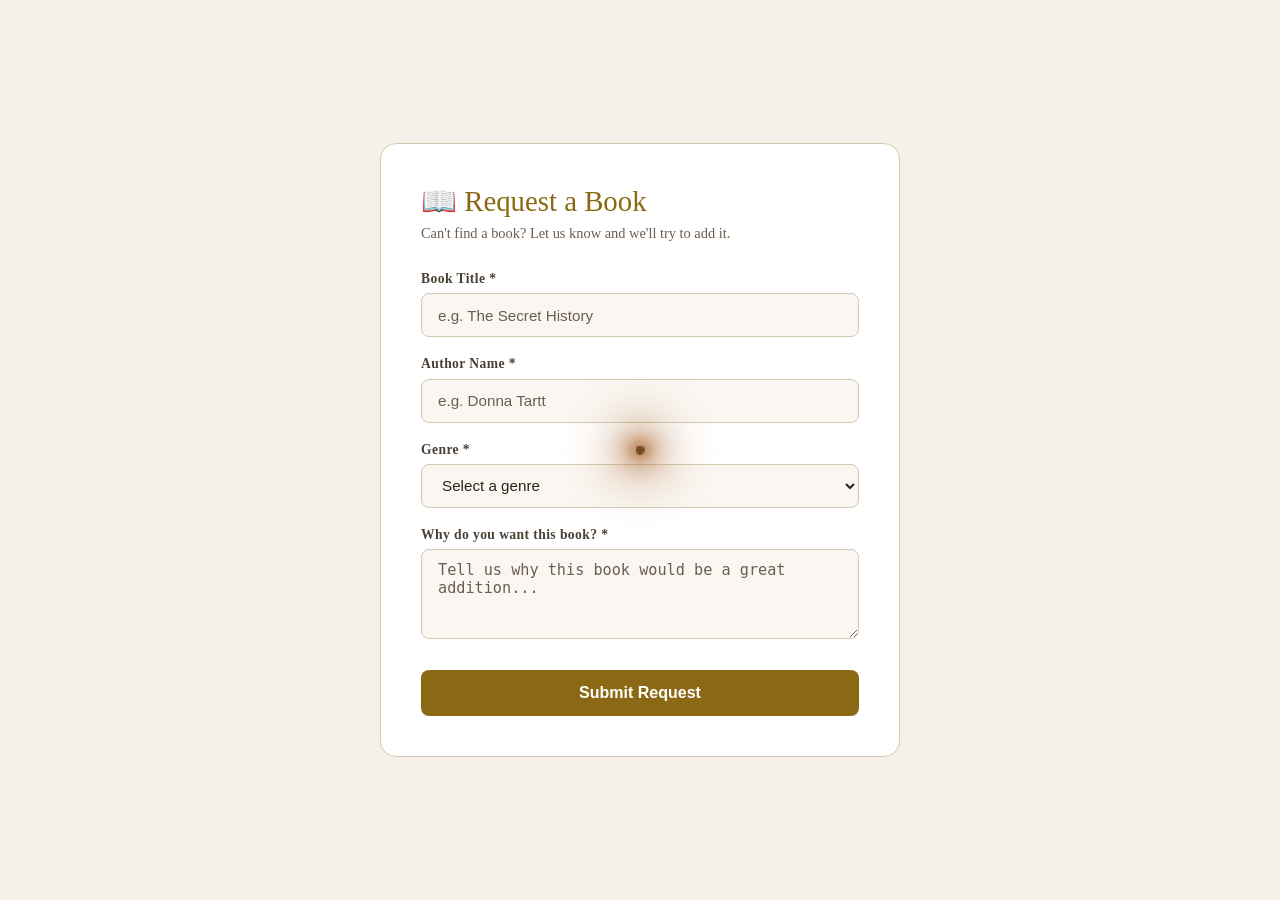
<file: frontend/pages/request-book.html>
<!DOCTYPE html>
<html lang="en">
<head>
  <meta charset="UTF-8" />
  <meta name="viewport" content="width=device-width, initial-scale=1.0"/>
  <title>Request a Book – BiblioDrift</title>
  <link rel="stylesheet" href="../css/style.css"/>
  <link rel="stylesheet" href="../css/style_main.css"/>
  <link rel="stylesheet" href="../css/style-responsive.css"/>
  <style>
    :root {
      --rb-bg: #f5f0e8;
      --rb-card: #ffffff;
      --rb-border: #d4c9b0;
      --rb-input-bg: #faf7f2;
      --rb-text: #2c2416;
      --rb-text-muted: #6b5d4f;
      --rb-text-secondary: #4a3f35;
      --rb-accent: #8b6914;
      --rb-btn-text: #ffffff;
    }

    @media (prefers-color-scheme: dark) {
      :root {
        --rb-bg: #0a0a0f;
        --rb-card: #12121a;
        --rb-border: #2a2a3e;
        --rb-input-bg: #1a1a28;
        --rb-text: #e8e0d0;
        --rb-text-muted: #9a8e7e;
        --rb-text-secondary: #c8bfb0;
        --rb-accent: #c9a84c;
        --rb-btn-text: #0a0a0f;
      }
    }

    .request-section {
      min-height: 100vh;
      display: flex;
      align-items: center;
      justify-content: center;
      padding: 2rem;
      background: var(--rb-bg);
    }
    .request-card {
      background: var(--rb-card);
      border: 1px solid var(--rb-border);
      border-radius: 16px;
      padding: 2.5rem;
      width: 100%;
      max-width: 520px;
    }
    .request-card h2 {
      font-family: 'Georgia', serif;
      color: var(--rb-accent);
      font-size: 1.8rem;
      margin-bottom: 0.4rem;
    }
    .request-card p.subtitle {
      color: var(--rb-text-muted);
      font-size: 0.9rem;
      margin-bottom: 1.8rem;
    }
    .form-group {
      margin-bottom: 1.2rem;
    }
    .form-group label {
      display: block;
      color: var(--rb-text-secondary);
      font-size: 0.85rem;
      margin-bottom: 0.4rem;
      letter-spacing: 0.03em;
      font-weight: 600;
    }
    .form-group input,
    .form-group select,
    .form-group textarea {
      width: 100%;
      background: var(--rb-input-bg);
      border: 1px solid var(--rb-border);
      border-radius: 8px;
      padding: 0.7rem 1rem;
      color: var(--rb-text);
      font-size: 0.95rem;
      outline: none;
      transition: border-color 0.2s;
      box-sizing: border-box;
    }
    .form-group input::placeholder,
    .form-group textarea::placeholder {
      color: var(--rb-text-muted);
      opacity: 1;
    }
    .form-group input:focus,
    .form-group select:focus,
    .form-group textarea:focus {
      border-color: var(--rb-accent);
    }
    .form-group select option {
      background: var(--rb-card);
      color: var(--rb-text);
    }
    .form-group textarea {
      resize: vertical;
      min-height: 90px;
    }
    .submit-btn {
      width: 100%;
      padding: 0.85rem;
      background: var(--rb-accent);
      color: var(--rb-btn-text);
      border: none;
      border-radius: 8px;
      font-size: 1rem;
      font-weight: 600;
      cursor: pointer;
      margin-top: 0.5rem;
      transition: opacity 0.2s;
    }
    .submit-btn:hover { opacity: 0.85; }
    .success-msg {
      display: none;
      text-align: center;
      padding: 2rem 0;
    }
    .success-msg .checkmark {
      font-size: 3rem;
      margin-bottom: 1rem;
    }
    .success-msg h3 {
      color: var(--rb-accent);
      font-family: 'Georgia', serif;
      font-size: 1.4rem;
      margin-bottom: 0.5rem;
    }
    .success-msg p {
      color: var(--rb-text-muted);
      font-size: 0.9rem;
    }
    .back-link {
      display: inline-block;
      margin-top: 1.5rem;
      color: var(--rb-accent);
      text-decoration: none;
      font-size: 0.9rem;
    }
    .back-link:hover { text-decoration: underline; }
  </style>
</head>
<body>

<section class="request-section">
  <div class="request-card">

    <div id="form-container">
      <h2>📖 Request a Book</h2>
      <p class="subtitle">Can't find a book? Let us know and we'll try to add it.</p>

      <form id="requestForm">
        <div class="form-group">
          <label for="bookTitle">Book Title *</label>
          <input type="text" id="bookTitle" placeholder="e.g. The Secret History" required/>
        </div>

        <div class="form-group">
          <label for="authorName">Author Name *</label>
          <input type="text" id="authorName" placeholder="e.g. Donna Tartt" required/>
        </div>

        <div class="form-group">
          <label for="genre">Genre *</label>
          <select id="genre" required>
            <option value="" disabled selected>Select a genre</option>
            <option>Fiction</option>
            <option>Mystery</option>
            <option>Dark Academia</option>
            <option>Romance</option>
            <option>Fantasy</option>
            <option>Non-Fiction</option>
            <option>Science Fiction</option>
            <option>Horror</option>
            <option>Classic Literature</option>
            <option>Other</option>
          </select>
        </div>

        <div class="form-group">
          <label for="reason">Why do you want this book? *</label>
          <textarea id="reason" placeholder="Tell us why this book would be a great addition..." required></textarea>
        </div>

        <button type="submit" class="submit-btn">Submit Request</button>
      </form>
    </div>

    <div class="success-msg" id="successMsg">
      <div class="checkmark">✨</div>
      <h3>Request Submitted!</h3>
      <p>Thank you for your suggestion. We'll review it and try to add it to BiblioDrift soon.</p>
      <a href="../pages/index.html" class="back-link">← Back to Discovery</a>
    </div>

  </div>
</section>

<script>
  document.getElementById('requestForm').addEventListener('submit', function(e) {
    e.preventDefault();
    document.getElementById('form-container').style.display = 'none';
    document.getElementById('successMsg').style.display = 'block';
  });
</script>

    <script src="../js/theme-manager.js"></script>
  <script src="../js/ambient.js"></script>
</body>
</html>
</file>
<file: frontend/css/style.css>
:root {
    /* Day Theme (Default) */
    --bg-color: #f9f7f2;
    --header-bg: rgba(249, 247, 242, 0.8);
    --text-main: #2c2420;
    --text-muted: #6b5e55;
    --accent-gold: #d4af37;
    --wood-dark: #5d4037;
    --wood-light: #8d6e63;
    --glass-bg: rgba(255, 255, 255, 0.1);
    --glass-border: rgba(255, 255, 255, 0.2);
    --shadow-soft: 0 10px 30px rgba(0, 0, 0, 0.05);
    --shadow-panel: 0 18px 45px rgba(44, 36, 32, 0.12);
    --input-bg: rgba(255, 255, 255, 0.5);
    --input-border: rgba(0, 0, 0, 0.1);
    --book-bg: #fff;
    --paper-color: #fffdf9;
    --nav-active-color: #3a241c;
    --nav-active-ring: rgba(58, 36, 28, 0.18);
    --surface-panel: rgba(255, 255, 255, 0.72);
    --surface-elevated: rgba(255, 255, 255, 0.92);
    --surface-soft: rgba(255, 255, 255, 0.58);
    --control-border: rgba(93, 64, 55, 0.14);
    --control-focus-ring: rgba(212, 175, 55, 0.24);
    --control-hover: rgba(255, 255, 255, 0.96);
    --radius-panel: 24px;
    --radius-control: 18px;

    /* Vibe Colors */
    --vibe-mystery: #78909c;
    --vibe-romance: #ef9a9a;
    --vibe-classic: #a1887f;

    /* Dimensions */
    --book-width: 160px;
    --book-height: 240px;

    --book-thick: 40px;
}

/* Fix: WCAG AA Contrast Floor - Issue #534 */
.glass-panel,
.book-tooltip,
.book-detail-modal,
[class*="glass"] {
    background: rgba(0, 0, 0, 0.45) !important;
    backdrop-filter: blur(12px);
    -webkit-backdrop-filter: blur(12px);
}

[data-theme="night"] {
    /* Night Theme (Dark Wood) */
    --bg-color: #1e1a18;
    --header-bg: rgba(30, 26, 24, 0.85);
    --text-main: #e0d5cb;
    --text-muted: #a89a8e;
    --accent-gold: #fccb4e;
    --wood-dark: #3e2723;
    --wood-light: #5d4037;
    --glass-bg: rgba(0, 0, 0, 0.3);
    --glass-border: rgba(255, 255, 255, 0.05);
    --shadow-soft: 0 10px 40px rgba(0, 0, 0, 0.4);
    --shadow-panel: 0 18px 45px rgba(0, 0, 0, 0.45);
    --input-bg: rgba(0, 0, 0, 0.2);
    --input-border: rgba(255, 255, 255, 0.1);
    --book-bg: #2c2420;
    --paper-color: #e0d5cb;
    --nav-active-color: #fff2df;
    --nav-active-ring: rgba(255, 242, 223, 0.22);
    --surface-panel: rgba(19, 16, 14, 0.74);
    --surface-elevated: rgba(34, 28, 25, 0.92);
    --surface-soft: rgba(255, 255, 255, 0.06);
    --control-border: rgba(255, 255, 255, 0.1);
    --control-focus-ring: rgba(252, 203, 78, 0.24);
    --control-hover: rgba(255, 255, 255, 0.1);
}

* {
    box-sizing: border-box;
    margin: 0;
    padding: 0;
}

html {
    scroll-behavior: smooth;
    transition: background-color 0.4s ease, color 0.4s ease;
}

body {
    background-color: var(--bg-color);
    color: var(--text-main);
    font-family: "Georgia", serif;
    /* Classic serif for books */
    overflow-x: hidden;
    min-height: 100vh;
    display: flex;
    flex-direction: column;
    transition: background-color 0.4s ease, color 0.4s ease, border-color 0.4s ease, box-shadow 0.4s ease;
}

main {
    flex: 1;
}

/* Explicit night-mode overrides — bulletproof fallback */
[data-theme="night"] body,
html[data-theme="night"],
html[data-theme="night"] body {
    background-color: #1e1a18 !important;
    color: #fff5f5 !important;
}

[data-theme="night"] header {
    background: rgba(30, 26, 24, 0.85) !important;
}

[data-theme="night"] .search-input,
[data-theme="night"] input {
    background: rgba(0, 0, 0, 0.2) !important;
    color: #e0d5cb !important;
    border-color: rgba(255, 255, 255, 0.1) !important;
}


/* Global Wooden Scrollbar Styling */
::-webkit-scrollbar {
    width: 12px;
}

::-webkit-scrollbar-track {
    background: var(--bg-color);
}

::-webkit-scrollbar-thumb {
    background: linear-gradient(180deg, var(--wood-dark), var(--wood-light));
    border-radius: 6px;
    border: 2px solid var(--bg-color);
}

::-webkit-scrollbar-thumb:hover {
    background: linear-gradient(180deg, var(--wood-light), var(--wood-dark));
    box-shadow: inset 0 0 6px rgba(0, 0, 0, 0.3);
}

h1,
h2,
h3 {
    font-weight: normal;
    font-family: "Playfair Display", serif;
    /* Elegant headings */
}

/* --- Layout --- */
header {
    padding: 2rem 4rem;
    display: flex;
    justify-content: space-between;
    align-items: center;
    position: sticky;
    top: 0;
    z-index: 100;
    background: var(--header-bg);
    backdrop-filter: blur(10px);
    transition: background-color 0.4s ease, color 0.4s ease, backdrop-filter 0.4s ease;
}

.header-controls {
    display: flex;
    align-items: center;
    gap: 2rem;
}

.search-bar {
    position: relative;
    display: flex;
    align-items: center;
}

.search-input {
    background: var(--input-bg);
    border: 1px solid var(--input-border);
    padding: 0.5rem 1rem;
    border-radius: 20px;
    font-family: "Georgia", serif;
    width: 200px;
    transition: all 0.4s ease;
    outline: none;
    color: var(--text-main);
}

.search-input:focus {
    background: var(--book-bg);
    width: 300px;
    box-shadow: var(--shadow-soft);
}

.search-icon {
    position: absolute;
    right: 10px;
    color: var(--text-muted);
    cursor: pointer;
    transition: color 0.3s ease;
}

.search-icon:hover {
    color: var(--text-main);
}

.logo {
    font-size: 1.5rem;
    letter-spacing: 1px;
    color: var(--text-main);
    text-decoration: none;
    display: flex;
    align-items: center;
    gap: 0.5rem;
}

.nav-links {
    display: flex;
    align-items: center;
    gap: 2rem;
}

.nav-links a {
    text-decoration: none;
    color: var(--text-muted);
    position: relative;
    display: inline-flex;
    align-items: center;
    justify-content: center;
    min-height: 30px;
    padding-bottom: 10px;
    transition: color 0.25s ease;
}

.nav-links a:hover,
.nav-links a.active {
    color: var(--nav-active-color);
}

.nav-links a::after {
    content: "";
    position: absolute;
    left: 50%;
    bottom: 0;
    width: 5px;
    height: 5px;
    border-radius: 50%;
    background: var(--nav-active-color);
    box-shadow: 0 0 0 3px var(--nav-active-ring);
    opacity: 0;
    transform: translateX(-50%) scale(0.35);
    transition: opacity 0.22s ease, transform 0.22s ease;
}

.nav-links a:hover::after {
    opacity: 0.45;
    transform: translateX(-50%) scale(0.75);
}

.nav-links a.active::after {
    opacity: 1;
    transform: translateX(-50%) scale(1);
}

/* === ANIMATED HOVER TOOLTIPS FOR NAVIGATION (NEW) === */
.tooltip {
    position: relative;
    display: inline-block;
}

.tooltip-text {
    display: none;
}

.tooltip-text::after {
    display: none;
}

.tooltip:hover .tooltip-text {
    display: none;
}

.tooltip-text i {
    display: none;
}

main {
    padding: 2rem 4rem;
    max-width: 1400px;
    margin: 0 auto;
    width: 100%;
    overflow-x: hidden;
}

/* --- Hero --- */
.hero {
    text-align: center;
    padding: 6rem 1rem;
    animation: heroFade 1s ease-out;
}

@keyframes heroFade {
    from {
        opacity: 0;
        transform: translateY(15px);
    }

    to {
        opacity: 1;
        transform: translateY(0);
    }
}


.hero h1 {
    font-size: clamp(2.5rem, 8vw, 4.5rem);
    margin-bottom: 1.5rem;
    font-style: italic;
    line-height: 1.2;
    letter-spacing: 0.5px;
    text-shadow: 2px 2px 4px rgba(0, 0, 0, 0.2);
}

.hero p {
    color: var(--text-muted);
    font-size: 1.2rem;
    line-height: 1.8;
    max-width: 55ch;
    margin: 0 auto;
}

/* --- Curated Tables (Horizontal Scroll) --- */
.curated-section {
    margin-bottom: 6rem;
    width: 100%;
    overflow-x: hidden;
}

.section-header {
    margin: 0 1rem 0.5rem 1rem;
    display: flex;
    justify-content: space-between;
    align-items: baseline;
    flex-wrap: wrap;
    gap: 1rem;
}

.curated-row {
    display: flex;
    gap: 3rem;
    padding: 2rem 1rem;
    overflow-x: auto;
    overflow-y: hidden;
    /* Allow horizontal scrolling on mobile */
    perspective: 1000px;
    -webkit-overflow-scrolling: touch;
    scroll-behavior: smooth;
    flex-wrap: nowrap;
}

/* --- 3D Book Component --- */
.book-scene {
    width: var(--book-width);
    height: var(--book-height);
    perspective: 1000px;
    cursor: pointer;
    flex-shrink: 0;
    min-width: var(--book-width);
}

.book {
    width: 100%;
    height: 100%;
    position: relative;
    transform-style: preserve-3d;
    /* Bouncy cozy feel */
    transform-origin: center center -20px;
    /* Pivot inside the book */
    animation: floatIn 0.8s ease-out backwards;
}

@keyframes floatIn {
    from {
        opacity: 0;
        transform: translateY(50px) scale(0.9);
    }

    to {
        opacity: 1;
        transform: translateY(0) scale(1);
    }
}

.book.flipped {
    transform: rotateY(180deg) scale(1.2) translateZ(50px);
    /* Expand and bring closer */
    z-index: 100;
}

/* Book Faces */
.book__face {
    position: absolute;
    width: 100%;
    height: 100%;
    backface-visibility: hidden;
    /* Hide back when front is clear */
    border-radius: 4px 8px 8px 4px;
    box-shadow: 5px 5px 15px rgba(0, 0, 0, 0.15);
}

.book__face--front {
    background: var(--book-bg);
    transform: rotateY(0deg);
    z-index: 2;
}

.book__face--front img {
    width: 100%;
    height: 100%;
    object-fit: cover;
    border-radius: 4px 8px 8px 4px;
}

.book__face--back {
    transform: rotateY(180deg);
    background: var(--paper-color);
    /* Paper color */
    padding: 1.5rem;
    display: flex;
    flex-direction: column;
    justify-content: space-between;
    border: 1px solid var(--glass-border);
    z-index: 1;
    color: #2c2420;
    /* Keep text dark for paper feel even in night mode */
}

/* The Spine */
.book__face--spine {
    position: absolute;
    width: var(--book-thick);
    height: 100%;
    left: 0;
    top: 0;
    transform: rotateY(-90deg) translateZ(calc(var(--book-thick) / 2));
}

/* Improved 3D Box Model */
/* Re-defining .book for proper thickness volume */
.book {
    transform-origin: center center -20px;
    /* Pivot inside the book */
}

.book__face--front {
    transform: translateZ(20px);
}

.book__face--back {
    transform: rotateY(180deg) translateZ(20px);
}

.book__face--spine {
    width: 40px;
    height: 100%;
    background: #333;
    /* Default spine color */
    transform: rotateY(-90deg) translateZ(20px);
    /* Adjust positioning to be flush left of front face */
    left: -20px;
    /* Half thickness */
}

.book__face--right {
    /* Pages */
    width: 40px;
    height: 100%;
    background: linear-gradient(to right, #fff, #f0f0f0 20%, #fff 40%);
    transform: rotateY(90deg) translateZ(140px);
    /* Width - half thickness */
    left: auto;
    right: -20px;
}

/* Hover Effect: Pull out */
.book-scene:hover .book:not(.flipped) {
    transform: translateZ(30px) translateY(-10px) rotateY(-10deg);
}

/* Glassmorphism Overlay (Quick view) */
.glass-overlay {
    position: absolute;
    bottom: 10px;
    left: 10px;
    right: 10px;
    background: rgba(255, 255, 255, 0.7);
    backdrop-filter: blur(8px);
    padding: 0.5rem;
    border-radius: 6px;
    opacity: 0;
    transform: translateY(10px);
    transition: all 0.3s ease;
    pointer-events: none;
    /* Let clicks pass to book */
}

.book-scene:hover .glass-overlay {
    opacity: 1;
    transform: translateY(0);
}

/* Back of book content */
.handwritten-note {
    font-family: "Courier New", Courier, monospace;
    /* Placeholder for handwriting font */
    color: var(--text-muted);
    font-size: 0.9rem;
    line-height: 1.4;
    background: #fffdc2;
    padding: 10px;
    transform: rotate(-2deg);
    box-shadow: 2px 2px 5px rgba(0, 0, 0, 0.1);
    margin-bottom: 1rem;
}

/* Read details Button */
.read-details-btn {
    background-color: #3e2723; 
    color: #fffdf9;
    border: 1px solid var(--accent-gold);
    padding: 6px 16px; 
    border-radius: 6px;
    font-family: 'Playfair Display', 'Georgia', serif;
    font-size: 0.82rem;
    cursor: pointer;
    display: flex;
    align-items: center;
    justify-content: center;
    gap: 6px; 
    margin: 8px auto 14px auto;
    width: 96%; 
    box-shadow: 0 3px 6px rgba(0, 0, 0, 0.15);
    transition: background-color 0.2s ease-in-out;
    white-space: nowrap; 
}

.read-details-btn:hover {
    background-color: #5d4037;
}

.book__face--back .book-actions {
    justify-content: space-around;
    padding: 0 10px;
    width: 100%;
    margin-bottom: -6px;
}

.book-actions {
    display: flex;
    gap: 0.35rem;
    justify-content: center;
    align-items: center;
    width: 100%;
}

.btn-icon {
    border: none;
    background: none;
    cursor: pointer;
    font-size: 1rem;
    padding: 0.15rem 0.25rem;
    opacity: 0.6;
    transition: opacity 0.2s, transform 0.12s;
}

.btn-icon:hover {
    opacity: 1;
    transform: scale(1.08);
}

/* --- Virtual Shelves --- */
.shelves-container {
    width: 100%;
    overflow-x: hidden;
    display: flex;
    flex-direction: column;
    gap: 4rem;
    padding: 2rem 0;
}

.shelf-row {
    position: relative;
    padding: 0 2rem 1.5rem 2rem;
    /* Realistic Wood Texture Gradient */
    background:
        repeating-linear-gradient(90deg,
            transparent 0,
            transparent 4px,
            rgba(0, 0, 0, 0.02) 5px,
            transparent 10px),
        linear-gradient(to bottom, #5d4037 0%, #3e2723 100%);
    border-bottom: 25px solid #281a15;
    /* Thicker front lip */
    border-radius: 4px;
    box-shadow:
        0 20px 20px -10px rgba(0, 0, 0, 0.3),
        inset 0 2px 20px rgba(0, 0, 0, 0.2);
    display: flex;
    align-items: flex-end;
    gap: 1.5rem;
    /* More spacing for expanded books */
    min-height: 280px;
    flex-wrap: nowrap;
    overflow-x: auto;
    -webkit-overflow-scrolling: touch;
}

.shelf-row::after {
    /* Depth shadow on wall behind books */
    content: "";
    position: absolute;
    bottom: 25px;
    /* Above bottom lip */
    left: 0;
    right: 0;
    height: 100%;
    z-index: -1;
    background: linear-gradient(to bottom,
            rgba(0, 0, 0, 0.1),
            rgba(0, 0, 0, 0.4));
    pointer-events: none;
}

.shelf-label {
    position: absolute;
    top: -20px;
    left: 0;
    font-size: 1.2rem;
    color: var(--wood-light);
    font-style: italic;
}

/* --- Mood Analysis Styles --- */

/* Mood Tags on Book Covers */
.mood-tags {
    position: absolute;
    top: 5px;
    left: 5px;
    display: flex;
    flex-direction: column;
    gap: 2px;
}

.mood-tag {
    background: rgba(0, 0, 0, 0.7);
    color: white;
    padding: 2px 6px;
    border-radius: 10px;
    font-size: 0.7rem;
    font-weight: bold;
    text-transform: capitalize;
}

/* Mood-specific colors */
.mood-cozy {
    background: #8d6e63 !important;
}

.mood-dark {
    background: #424242 !important;
}

.mood-mysterious {
    background: #5e35b1 !important;
}

.mood-romantic {
    background: #e91e63 !important;
}

.mood-adventurous {
    background: #ff5722 !important;
}

.mood-melancholy {
    background: #607d8b !important;
}

.mood-uplifting {
    background: #4caf50 !important;
}

.mood-intense {
    background: #f44336 !important;
}

.mood-whimsical {
    background: #9c27b0 !important;
}

.mood-thought-provoking {
    background: #795548 !important;
}

/* Glass overlay mood tags */
.glass-mood-tags {
    margin-top: 0.5rem;
    display: flex;
    gap: 0.25rem;
    flex-wrap: wrap;
}

.glass-mood-tag {
    background: rgba(255, 255, 255, 0.3);
    padding: 1px 4px;
    border-radius: 8px;
    font-size: 0.6rem;
    text-transform: capitalize;
}

/* Back of book mood analysis */
.mood-analysis {
    margin-top: 1rem;
    padding-top: 0.5rem;
    border-top: 1px solid rgba(0, 0, 0, 0.1);
}

.mood-tags-back {
    display: flex;
    gap: 0.25rem;
    flex-wrap: wrap;
    margin-top: 0.25rem;
}

.mood-tag-small {
    background: var(--accent-gold);
    color: white;
    padding: 1px 4px;
    border-radius: 6px;
    font-size: 0.6rem;
    text-transform: capitalize;
}

/* Mood Analysis Modal */
.mood-modal {
    position: fixed;
    top: 0;
    left: 0;
    width: 100%;
    height: 100%;
    background: rgba(0, 0, 0, 0.7);
    display: flex;
    justify-content: center;
    align-items: center;
    z-index: 1000;
    backdrop-filter: blur(5px);
}

.mood-modal-content {
    background: var(--book-bg);
    border-radius: 12px;
    max-width: 500px;
    width: 90%;
    max-height: 80vh;
    overflow-y: auto;
    box-shadow: var(--shadow-soft);
    border: 1px solid var(--glass-border);
    display: flex;
    flex-direction: column;
}

.mood-modal-header {
    padding: 1.5rem;
    border-bottom: 1px solid var(--glass-border);
    display: flex;
    justify-content: space-between;
    align-items: center;
}

.mood-modal-header h3 {
    margin: 0;
    color: var(--text-main);
}

.close-modal {
    background: none;
    border: none;
    font-size: 1.5rem;
    cursor: pointer;
    color: var(--text-muted);
    padding: 0;
    width: 30px;
    height: 30px;
    display: flex;
    align-items: center;
    justify-content: center;
}

.close-modal:hover {
    color: var(--text-main);
}

.mood-modal-body {
    padding: 1.5rem;
}

.mood-section {
    margin-bottom: 1.5rem;
}

.mood-section h4 {
    margin: 0 0 0.5rem 0;
    color: var(--text-main);
    font-size: 1rem;
}

/* Sentiment Bar */
.sentiment-bar {
    width: 100%;
    height: 8px;
    background: #e0e0e0;
    border-radius: 4px;
    overflow: hidden;
    margin: 0.5rem 0;
}

.sentiment-fill {
    height: 100%;
    background: linear-gradient(to right, #f44336, #ff9800, #4caf50);
    transition: width 0.3s ease;
}

/* Large mood tags in modal */
.mood-tags-large {
    display: flex;
    gap: 0.5rem;
    flex-wrap: wrap;
}

.mood-tag-large {
    padding: 0.5rem 1rem;
    border-radius: 20px;
    font-size: 0.9rem;
    font-weight: bold;
    color: white;
    text-transform: capitalize;
}

/* Vibe quote styling */
.vibe-quote {
    background: var(--paper-color);
    padding: 1rem;
    border-radius: 8px;
    font-style: italic;
    color: #2c2420;
    border-left: 4px solid var(--accent-gold);
    margin: 0.5rem 0;
}

/* Mood button in book actions */
.mood-btn {
    color: var(--accent-gold) !important;
}

.mood-btn:hover {
    color: var(--wood-dark) !important;
    transform: scale(1.1);
}

/* Responsive mood modal */
@media (max-width: 768px) {
    .mood-modal-content {
        width: 95%;
        margin: 1rem;
    }

    .mood-tags-large {
        flex-direction: column;
    }

    .mood-tag-large {
        text-align: center;
    }
}

/* Utilities */
.hidden {
    display: none !important;
}

/* --- Constellation View --- */
.constellation-container {
    width: 100%;
    min-height: 600px;
    margin-top: 2rem;
    position: relative;
    border-radius: 12px;
    overflow: hidden;
    animation: fadeIn 0.5s ease;
}

.view-toggles button {
    cursor: pointer;
    transition: all 0.3s ease;
}

.view-toggles .active-view {
    box-shadow: 0 4px 15px rgba(0, 0, 0, 0.2);
    transform: scale(1.05);
}

.fade-in {
    animation: fadeIn 1s ease;
}

@keyframes fadeIn {
    from {
        opacity: 0;
        transform: translateY(10px);
    }

    to {
        opacity: 1;
        transform: translateY(0);
    }
}

/* Theme Toggle Button Enhancement */
#themeToggle {
    font-size: 1.4rem;
    color: var(--text-main);
    cursor: pointer;
    transition:
        transform 0.3s ease,
        color 0.3s ease;
}

#themeToggle:hover {
    transform: rotate(15deg) scale(1.1);
    color: var(--accent-gold);
}


.footer {
    min-height: 120px;
    width: 100%;
    background-color: #222;
    display: flex;
    flex-direction: column;
    justify-content: center;
    align-items: center;
    gap: 1.2rem;
    padding: 2rem 0;
    margin-top: 4rem;
}

.social_icons {
    display: flex;
    gap: 2rem;
    z-index: 999;
}

.social_icons a {
    color: var(--accent-gold);
    font-size: 2rem;
    transition:
        transform 0.3s ease,
        color 0.3s ease;
    text-decoration: none;
}

.social_icons a:hover {
    color: white;
    transform: translateY(-5px);
}

.reading-progress {
    margin-top: 0.75rem;
    opacity: 0.85;
}

.progress-slider {
    width: 100%;
    accent-color: var(--accent-gold);
}

.reading-progress small {
    font-size: 0.7rem;
    opacity: 0.7;
}

/* --- Glass Modal --- */
.glass-modal {
    margin: auto;
    width: 90%;
    max-width: 900px;
    background: transparent;
    border: none;
    padding: 0;
    overflow: visible;
    max-height: 95vh;
}

.glass-modal::backdrop {
    background: rgba(0, 0, 0, 0.4);
    backdrop-filter: blur(5px);
}

.modal-content {
    background: rgba(255, 255, 255, 0.65);
    backdrop-filter: blur(20px);
    -webkit-backdrop-filter: blur(20px);
    border: 1px solid var(--glass-border);
    border-radius: 20px;
    box-shadow: 0 25px 50px -12px rgba(0, 0, 0, 0.25);
    padding: 2.5rem;
    position: relative;
    overflow: hidden;
    overflow-y: auto;
    animation: modalIn 0.4s cubic-bezier(0.175, 0.885, 0.32, 1.275);
    max-height: 90vh;
}

[data-theme="night"] .modal-content {
    background: rgba(30, 26, 24, 0.8);
    border: 1px solid rgba(255, 255, 255, 0.1);
}

@keyframes modalIn {
    from {
        opacity: 0;
        transform: scale(0.9) translateY(20px);
    }

    to {
        opacity: 1;
        transform: scale(1) translateY(0);
    }
}

.close-modal-btn {
    position: absolute;
    top: 1.5rem;
    right: 1.5rem;
    background: var(--glass-bg);
    border: none;
    width: 2.5rem;
    height: 2.5rem;
    border-radius: 50%;
    cursor: pointer;
    font-size: 1.2rem;
    color: var(--text-muted);
    transition: all 0.2s;
    display: flex;
    justify-content: center;
    align-items: center;
    z-index: 10;
}

.close-modal-btn:hover {
    background: var(--accent-gold);
    color: #fff;
    transform: rotate(90deg);
}

.modal-body {
    display: grid;
    grid-template-columns: 300px 1fr;
    gap: 3rem;
}

.modal-media {
    display: flex;
    justify-content: center;
    align-items: center;
}

.modal-media img {
    width: 100%;
    height: auto;
    border-radius: 12px;
    box-shadow: 10px 10px 30px rgba(0, 0, 0, 0.2);
    transform: rotate(-3deg);
    transition: transform 0.3s;
}

.modal-media img:hover {
    transform: rotate(0) scale(1.02);
}

.modal-info {
    display: flex;
    flex-direction: column;
    gap: 1.5rem;
}

.modal-info h2 {
    font-size: 2.5rem;
    line-height: 1.2;
    margin-bottom: 0;
}

.modal-subtitle {
    font-size: 1.2rem;
    color: var(--text-muted);
    font-style: italic;
    margin-top: -1rem;
}

/* AI Insight Box */
.ai-insight-box {
    background: #fdfaf5;
    border: 1px solid rgba(212, 175, 55, 0.2);
    border-left: 4px solid var(--accent-gold);
    padding: 1.2rem 1.5rem;
    border-radius: 12px;
    margin-top: 1.5rem;
    box-shadow: 0 2px 8px rgba(0,0,0,0.03);
}

#modal-ai-note {
    font-family: "Georgia", serif;
    font-style: italic;
    color: #4a3f35 !important; /* Dark brown for high contrast */
    line-height: 1.6;
    font-size: 1.05rem;
    display: block;
}

[data-theme="night"] .ai-insight-box {
    background: linear-gradient(135deg,
            rgba(255, 255, 255, 0.05),
            rgba(0, 0, 0, 0.2));
}

.ai-insight-box::before {
    content: "";
    position: absolute;
    top: 0;
    left: 0;
    right: 0;
    height: 2px;
    background: linear-gradient(90deg,
            transparent,
            var(--accent-gold),
            transparent);
    opacity: 0.5;
}

.ai-header {
    display: flex;
    align-items: center;
    gap: 0.8rem;
    font-family: "Courier New", monospace;
    /* Tech feel */
    font-weight: bold;
    color: var(--accent-gold);
    margin-bottom: 1rem;
    text-transform: uppercase;
    letter-spacing: 1px;
    font-size: 0.9rem;
}

#modal-summary {
    line-height: 1.6;
    color: var(--text-main);
}

.modal-actions {
    margin-top: auto;
    display: flex;
    gap: 1rem;
}

.btn-primary {
    background: var(--text-main);
    color: var(--bg-color);
    border: none;
    padding: 1rem 2rem;
    border-radius: 30px;
    font-family: "Georgia", serif;
    font-size: 1.1rem;
    cursor: pointer;
    transition: all 0.3s;
    display: flex;
    align-items: center;
    gap: 0.8rem;
}

.btn-primary:hover {
    background: var(--accent-gold);
    color: #fff;
    transform: translateY(-2px);
    box-shadow: 0 5px 15px rgba(0, 0, 0, 0.1);
}

/* Responsive Modal */
@media (max-width: 768px) {
    .modal-body {
        grid-template-columns: 1fr;
    }

    .modal-media img {
        max-width: 200px;
        transform: rotate(0);
    }

    .modal-content {
        padding: 1.5rem;
    }

    .modal-info h2 {
        font-size: 1.8rem;
    }

    .ai-insight-box {
        padding: 1rem 1.2rem;
    }

    #modal-ai-note {
        font-size: 0.95rem;
    }

    .modal-actions {
        flex-direction: column;
        width: 100%;
    }

    .btn-primary,
    .btn-secondary,
    .btn-preview {
        width: 100%;
    }
}

/* ===== CHAT INTERFACE STYLES ===== */

.chat-container {
    max-width: 900px;
    margin: 0 auto;
    height: calc(100vh - 80px);
    display: flex;
    flex-direction: column;
    background: var(--glass-bg);
    backdrop-filter: blur(20px);
    border: 1px solid var(--glass-border);
    border-radius: 20px;
    overflow: hidden;
    box-shadow: var(--shadow-soft);
}

.chat-header {
    padding: 20px 25px;
    background: var(--glass-bg);
    border-bottom: 1px solid var(--glass-border);
    display: flex;
    justify-content: space-between;
    align-items: center;
}

.bookseller-info {
    display: flex;
    align-items: center;
    gap: 15px;
}

.bookseller-avatar {
    width: 50px;
    height: 50px;
    background: var(--accent-gold);
    border-radius: 50%;
    display: flex;
    align-items: center;
    justify-content: center;
    color: var(--wood-dark);
    font-size: 20px;
    box-shadow: 0 4px 15px rgba(212, 175, 55, 0.3);
}

.bookseller-details h2 {
    font-family: 'Playfair Display', serif;
    color: var(--text-main);
    font-size: 1.4rem;
    margin-bottom: 4px;
}

.status {
    display: flex;
    align-items: center;
    gap: 8px;
    color: var(--text-muted);
    font-size: 0.9rem;
}

.status-dot {
    width: 8px;
    height: 8px;
    background: #4caf50;
    border-radius: 50%;
    animation: pulse 2s infinite;
}

@keyframes pulse {

    0%,
    100% {
        opacity: 1;
    }

    50% {
        opacity: 0.5;
    }
}

.chat-actions {
    display: flex;
    gap: 10px;
}

.action-btn {
    width: 40px;
    height: 40px;
    background: var(--glass-bg);
    border: 1px solid var(--glass-border);
    border-radius: 10px;
    color: var(--text-muted);
    cursor: pointer;
    transition: all 0.3s ease;
    display: flex;
    align-items: center;
    justify-content: center;
}

.action-btn:hover {
    background: var(--accent-gold);
    color: var(--wood-dark);
    transform: translateY(-2px);
}

.chat-messages {
    flex: 1;
    overflow-y: auto;
    padding: 20px 25px;
    display: flex;
    flex-direction: column;
    gap: 20px;
}

.message {
    display: flex;
    gap: 12px;
    max-width: 80%;
}

.message.user-message {
    align-self: flex-end;
    flex-direction: row-reverse;
}

.message-avatar {
    width: 35px;
    height: 35px;
    border-radius: 50%;
    display: flex;
    align-items: center;
    justify-content: center;
    font-size: 14px;
    flex-shrink: 0;
}

.bookseller-message .message-avatar {
    background: var(--accent-gold);
    color: var(--wood-dark);
}

.user-message .message-avatar {
    background: var(--wood-light);
    color: var(--paper-color);
}

.message-content {
    flex: 1;
}

.message-bubble {
    background: var(--glass-bg);
    border: 1px solid var(--glass-border);
    border-radius: 18px;
    padding: 15px 18px;
    backdrop-filter: blur(10px);
    box-shadow: 0 4px 15px rgba(0, 0, 0, 0.1);
}

.user-message .message-bubble {
    background: var(--accent-gold);
    color: var(--wood-dark);
    border-color: var(--accent-gold);
}

.message-bubble p {
    margin-bottom: 8px;
    line-height: 1.5;
    color: var(--text-main);
}

.user-message .message-bubble p {
    color: var(--wood-dark);
}

.message-bubble p:last-child {
    margin-bottom: 0;
}

.message-time {
    font-size: 0.75rem;
    color: var(--text-muted);
    margin-top: 5px;
    text-align: left;
}

.user-message .message-time {
    text-align: right;
}

.quick-suggestions {
    padding: 15px 25px;
    border-top: 1px solid var(--glass-border);
    background: var(--glass-bg);
}

.suggestions-header {
    font-size: 0.9rem;
    color: var(--text-muted);
    margin-bottom: 12px;
}

.suggestions-list {
    display: flex;
    gap: 10px;
    flex-wrap: wrap;
}

.suggestion-btn {
    background: var(--glass-bg);
    border: 1px solid var(--glass-border);
    border-radius: 20px;
    padding: 8px 15px;
    color: var(--text-main);
    cursor: pointer;
    transition: all 0.3s ease;
    font-size: 0.85rem;
    display: flex;
    align-items: center;
    gap: 6px;
    backdrop-filter: blur(10px);
}

.suggestion-btn:hover {
    background: var(--accent-gold);
    color: var(--wood-dark);
    transform: translateY(-2px);
    box-shadow: 0 4px 15px rgba(212, 175, 55, 0.3);
}

.chat-input-container {
    padding: 20px 25px;
    border-top: 1px solid var(--glass-border);
    background: var(--glass-bg);
}

.chat-input-wrapper {
    display: flex;
    gap: 12px;
    align-items: flex-end;
    background: var(--input-bg);
    border: 1px solid var(--input-border);
    border-radius: 20px;
    padding: 12px 15px;
    backdrop-filter: blur(10px);
}

#chatInput {
    flex: 1;
    background: transparent;
    border: none;
    outline: none;
    color: var(--text-main);
    font-size: 1rem;
    line-height: 1.4;
    resize: none;
    min-height: 24px;
    max-height: 120px;
    font-family: inherit;
}

#chatInput::placeholder {
    color: var(--text-muted);
}

.send-btn {
    width: 40px;
    height: 40px;
    background: var(--accent-gold);
    border: none;
    border-radius: 50%;
    color: var(--wood-dark);
    cursor: pointer;
    transition: all 0.3s ease;
    display: flex;
    align-items: center;
    justify-content: center;
    flex-shrink: 0;
}

.send-btn:hover {
    transform: scale(1.1);
    box-shadow: 0 4px 15px rgba(212, 175, 55, 0.4);
}

.send-btn:disabled {
    opacity: 0.5;
    cursor: not-allowed;
    transform: none;
}

.input-hint {
    margin-top: 8px;
    font-size: 0.8rem;
    color: var(--text-muted);
    display: flex;
    align-items: center;
    gap: 6px;
}

/* Book Recommendations in Chat */
.book-recommendation {
    margin: 15px 0;
    padding: 15px;
    background: var(--glass-bg);
    border: 1px solid var(--glass-border);
    border-radius: 12px;
    backdrop-filter: blur(10px);
}

.book-rec-header {
    display: flex;
    justify-content: space-between;
    align-items: center;
    margin-bottom: 12px;
}

.book-rec-title {
    font-weight: 600;
    color: var(--text-main);
    font-size: 0.95rem;
}

.book-rec-count {
    font-size: 0.8rem;
    color: var(--text-muted);
    background: var(--glass-bg);
    padding: 4px 8px;
    border-radius: 10px;
}

.book-rec-grid {
    display: grid;
    grid-template-columns: repeat(auto-fill, minmax(120px, 1fr));
    gap: 12px;
}

.book-rec-item {
    background: var(--glass-bg);
    border: 1px solid var(--glass-border);
    border-radius: 8px;
    padding: 10px;
    text-align: center;
    cursor: pointer;
    transition: all 0.3s ease;
    backdrop-filter: blur(5px);
}

.book-rec-item:hover {
    transform: translateY(-3px);
    box-shadow: 0 6px 20px rgba(0, 0, 0, 0.15);
    border-color: var(--accent-gold);
}

.book-rec-cover {
    width: 60px;
    height: 90px;
    background: var(--book-bg);
    border-radius: 4px;
    margin: 0 auto 8px;
    display: flex;
    align-items: center;
    justify-content: center;
    overflow: hidden;
    box-shadow: 0 2px 8px rgba(0, 0, 0, 0.1);
    flex-shrink: 0;
}

.book-rec-cover img {
    width: 100%;
    height: 100%;
    object-fit: cover;
}

.book-rec-cover i {
    font-size: 24px;
    color: var(--text-muted);
}

.book-rec-info h4 {
    font-size: 0.8rem;
    color: var(--text-main);
    margin-bottom: 4px;
    line-height: 1.2;
    display: -webkit-box;
    -webkit-line-clamp: 2;
    line-clamp: 2;
    -webkit-box-orient: vertical;
    overflow: hidden;
}

.book-rec-info p {
    font-size: 0.7rem;
    color: var(--text-muted);
    display: -webkit-box;
    -webkit-line-clamp: 1;
    line-clamp: 1;
    -webkit-box-orient: vertical;
    overflow: hidden;
}

/* Emotion Tags & Mood Filtering */
.emotion-tags-container {
    display: flex;
    flex-wrap: wrap;
    gap: 8px;
    margin: 12px 0;
}

.emotion-tag {
    background: var(--glass-bg);
    border: 1px solid var(--glass-border);
    border-radius: 16px;
    padding: 4px 12px;
    font-size: 0.75rem;
    color: var(--text-main);
    cursor: pointer;
    transition: all 0.2s ease;
    display: flex;
    align-items: center;
    gap: 6px;
}

.emotion-tag:hover {
    background: rgba(255, 255, 255, 0.1);
    border-color: var(--accent-gold);
}

.emotion-tag.active {
    background: var(--accent-gold);
    color: #000;
    border-color: var(--accent-gold);
}

.mood-selector-modal {
    margin-top: 16px;
    padding: 16px;
    background: rgba(0, 0, 0, 0.2);
    border-radius: 12px;
    border: 1px solid var(--glass-border);
}

.mood-selector-title {
    font-family: 'Playfair Display', serif;
    font-size: 1rem;
    margin-bottom: 12px;
    color: var(--accent-gold);
}

.mood-grid {
    display: grid;
    grid-template-columns: repeat(auto-fill, minmax(100px, 1fr));
    gap: 10px;
}

.mood-item {
    padding: 8px;
    border-radius: 8px;
    background: var(--glass-bg);
    border: 1px solid var(--glass-border);
    text-align: center;
    cursor: pointer;
    transition: transform 0.2s;
}

.mood-item:hover {
    transform: scale(1.05);
    border-color: var(--accent-gold);
}

.mood-item i {
    display: block;
    font-size: 1.2rem;
    margin-bottom: 4px;
}

.mood-item span {
    font-size: 0.7rem;
    text-transform: uppercase;
    letter-spacing: 0.5px;
}

/* Typing Indicator */
.typing-indicator {
    display: flex;
    align-items: center;
    gap: 12px;
    max-width: 80%;
}

.typing-indicator .message-avatar {
    width: 35px;
    height: 35px;
    background: var(--accent-gold);
    color: var(--wood-dark);
    border-radius: 50%;
    display: flex;
    align-items: center;
    justify-content: center;
    font-size: 14px;
}

.typing-bubble {
    background: var(--glass-bg);
    border: 1px solid var(--glass-border);
    border-radius: 18px;
    padding: 15px 18px;
    backdrop-filter: blur(10px);
    display: flex;
    align-items: center;
    gap: 4px;
}

.typing-dot {
    width: 8px;
    height: 8px;
    background: var(--text-muted);
    border-radius: 50%;
    animation: typing 1.4s infinite ease-in-out;
}

.typing-dot:nth-child(2) {
    animation-delay: 0.2s;
}

.typing-dot:nth-child(3) {
    animation-delay: 0.4s;
}

@keyframes typing {

    0%,
    60%,
    100% {
        transform: translateY(0);
        opacity: 0.4;
    }

    30% {
        transform: translateY(-10px);
        opacity: 1;
    }
}

/* Responsive Design */
@media (max-width: 768px) {
    .chat-container {
        height: calc(100vh - 60px);
        border-radius: 0;
        margin: 0;
    }

    .chat-header {
        padding: 15px 20px;
    }

    .bookseller-details h2 {
        font-size: 1.2rem;
    }

    .chat-messages {
        padding: 15px 20px;
    }

    .message {
        max-width: 90%;
    }

    .suggestions-list {
        flex-direction: column;
    }

    .suggestion-btn {
        justify-content: center;
    }

    .book-rec-grid {
        grid-template-columns: repeat(auto-fill, minmax(100px, 1fr));
        gap: 8px;
    }
}

@media (max-width: 480px) {
    .chat-header {
        padding: 12px 15px;
    }

    .bookseller-avatar {
        width: 40px;
        height: 40px;
        font-size: 16px;
    }

    .bookseller-details h2 {
        font-size: 1.1rem;
    }

    .chat-messages {
        padding: 12px 15px;
    }

    .chat-input-container {
        padding: 15px;
    }

    .book-rec-grid {
        grid-template-columns: repeat(2, 1fr);
    }
}

/* ===== GENRE SECTION STYLES ===== */
.genre-grid {
display: grid;
   
    grid-template-columns: repeat(auto-fill, minmax(180px, 1fr));
    gap: 1.25rem;
    padding: 2rem 0.5rem
}

/* Genre Card - Vintage Book Spine Look */
/* Genre Card - Compact Vintage Rectangular Look */
.genre-card {
    display: flex;
    flex-direction: row;
    /* Horizontal layout */
    align-items: center;
    justify-content: flex-start;
    gap: 1rem;
    padding: 1.35rem 1.6rem;
    cursor: pointer;
    transition: all 0.3s cubic-bezier(0.23, 1, 0.32, 1);

    /* Rectangular Shape */
    border-radius: 18px;
    box-shadow: 0 10px 24px rgba(0, 0, 0, 0.18);

    min-height: 112px;
    position: relative;
    overflow: hidden;
    border: 1px solid rgba(255, 255, 255, 0.08);
    backdrop-filter: blur(10px);
}

/* Remove gold lines for cleaner small look */
.genre-card::before,
.genre-card::after {
    display: none;
}

.genre-card i {
    font-size: 1.9rem;
    margin-bottom: 0;
    margin-right: 0;
    color: rgba(255, 255, 255, 0.95);
    /* Bright White/Gold */
    text-shadow: 0 1px 3px rgba(0, 0, 0, 0.3);
    transition: transform 0.3s ease;
    flex-shrink: 0;
}

.genre-card span {
    font-family: 'Playfair Display', serif;
    font-size: 1.1rem;
    font-weight: 600;
    color: #f5f5f5;
    text-transform: capitalize;
    /* Easier to read */
    letter-spacing: 0.5px;
    text-shadow: 0 1px 2px rgba(0, 0, 0, 0.5);
    text-align: left;
    writing-mode: horizontal-tb;
    /* Horizontal Text */
    transform: none;
    line-height: 1.2;
}

.genre-card:hover {
    transform: translateY(-6px);
    box-shadow: 0 16px 30px rgba(0, 0, 0, 0.28);
    z-index: 10;
}

.genre-card:hover i {
    transform: scale(1.1);
    color: #fff;
}

/* Genre Card Colors - Vintage Leather Palette (Deep & Dark) */

/* Romance: Deep Burgundy (Vintage Red) */
.genre-card[data-genre="romance"] {
    background: linear-gradient(90deg, #4a0d24 0%, #751838 40%, #5c112a 100%);
}

/* Mystery: Midnight Navy */
.genre-card[data-genre="mystery"] {
    background: linear-gradient(90deg, #0d1b33 0%, #1a2f52 40%, #12213d 100%);
}

/* Fiction: Classic Dark Green */
.genre-card[data-genre="fiction"] {
    background: linear-gradient(90deg, #0f3316 0%, #1e5228 40%, #163d1e 100%);
}

/* Crime: Charcoal Black */
.genre-card[data-genre="crime"] {
    background: linear-gradient(90deg, #181818 0%, #2e2e2e 40%, #1f1f1f 100%);
}

/* Fantasy: Deep Royal Purple */
.genre-card[data-genre="fantasy"] {
    background: linear-gradient(90deg, #240a3d 0%, #3e1b61 40%, #2e104a 100%);
}

/* Thriller: Burnt Rust/Dark Terracotta */
.genre-card[data-genre="thriller"] {
    background: linear-gradient(90deg, #3d1508 0%, #612712 40%, #4a1a0d 100%);
}

/* Biography: Old Leather Brown */
.genre-card[data-genre="biography"] {
    background: linear-gradient(90deg, #2b1b12 0%, #4e342e 40%, #3e2723 100%);
}

/* Self-Help: Olive Drab */
.genre-card[data-genre="self-help"] {
    background: linear-gradient(90deg, #20330d 0%, #334d16 40%, #273b11 100%);
}

/* Science: Dark Slate/Teal */
.genre-card[data-genre="science"] {
    background: linear-gradient(90deg, #08282e 0%, #14424a 40%, #0e3036 100%);
}

/* History: Worn Bronze/Brown */
.genre-card[data-genre="history"] {
    background: linear-gradient(90deg, #382e1c 0%, #594a2e 40%, #453923 100%);
}

/* Genre Modal Start */

/* Genre Modal */
.genre-modal {
    position: fixed;
    top: 0;
    left: 0;
    width: 100%;
    height: 100%;
    background: rgba(0, 0, 0, 0.6);
    backdrop-filter: blur(8px);
    -webkit-backdrop-filter: blur(8px);
    border: none;
    padding: 0;
    max-width: 100%;
    max-height: 100%;
    z-index: 10000;
}

.genre-modal::backdrop {
    background: transparent;
}

.genre-modal-content {
    background: var(--bg-color);
    width: 90%;
    max-width: 1100px;
    max-height: 85vh;
    margin: 5vh auto;
    border-radius: 24px;
    overflow: hidden;
    box-shadow: 0 25px 80px rgba(0, 0, 0, 0.3);
    display: flex;
    flex-direction: column;
}

.genre-modal-header {
    display: flex;
    justify-content: space-between;
    align-items: center;
    padding: 1.5rem 2rem;
    border-bottom: 1px solid rgba(0, 0, 0, 0.1);
    background: linear-gradient(to bottom, var(--card-bg), transparent);
}

.genre-modal-header h2 {
    font-family: 'Playfair Display', serif;
    font-size: 1.75rem;
    color: var(--text-main);
    margin: 0;
}

.close-genre-modal {
    background: none;
    border: none;
    font-size: 1.5rem;
    color: var(--text-main);
    cursor: pointer;
    padding: 0.5rem;
    border-radius: 50%;
    transition: all 0.2s ease;
}

.close-genre-modal:hover {
    background: rgba(0, 0, 0, 0.1);
    transform: rotate(90deg);
}

.genre-modal-body {
    padding: 2rem;
    overflow-y: auto;
    flex: 1;
}

/* Genre Books Grid */
.genre-books-grid {
    display: grid;
    grid-template-columns: repeat(auto-fill, minmax(140px, 1fr));
    gap: 1.5rem;
    padding: 2rem;
    perspective: 1000px;
    justify-items: center;
    width: 100%;
    max-width: 100%;
}

.genre-book-card {
    background: var(--card-bg);
    border-radius: 12px;
    overflow: hidden;
    transition: all 0.3s ease;
    cursor: pointer;
    box-shadow: 0 4px 15px rgba(0, 0, 0, 0.1);
}

.genre-book-card:hover {
    transform: translateY(-5px);
    box-shadow: 0 12px 30px rgba(0, 0, 0, 0.2);
}

.genre-book-card img {
    width: 100%;
    height: 200px;
    object-fit: cover;
}

.genre-book-info {
    padding: 1rem;
}

.genre-book-info h4 {
    font-family: 'Playfair Display', serif;
    font-size: 0.95rem;
    font-weight: 600;
    color: var(--text-main);
    margin: 0 0 0.25rem 0;
    display: -webkit-box;
    -webkit-line-clamp: 2;
    line-clamp: 2;
    -webkit-box-orient: vertical;
    overflow: hidden;
}

.genre-book-info p {
    font-size: 0.8rem;
    color: var(--text-secondary);
    margin: 0;
}

.genre-loading {
    grid-column: 1 / -1;
    display: flex;
    flex-direction: column;
    align-items: center;
    justify-content: center;
    padding: 3rem;
    color: var(--text-secondary);
    gap: 1rem;
}

.genre-loading i {
    font-size: 2rem;
    color: var(--accent-gold);
}

/* Genre Responsive */
@media (max-width: 900px) {
    .genre-grid {
        grid-template-columns: repeat(auto-fit, minmax(160px, 1fr));
    }
}

@media (max-width: 600px) {
    .genre-grid {
        grid-template-columns: repeat(auto-fit, minmax(140px, 1fr));
        gap: 0.9rem;
    }

    .genre-card {
        min-height: 96px;
        padding: 1rem 1rem;
        gap: 0.85rem;
    }

    .genre-card i {
        font-size: 1.5rem;
    }

    .genre-card span {
        font-size: 0.85rem;
    }

    .genre-modal-content {
        width: 95%;
        max-height: 90vh;
        margin: 2.5vh auto;
    }

    .genre-books-grid {
        grid-template-columns: repeat(2, 1fr);
        gap: 1rem;
    }
}

/* ===== 3D BOOKSHELF STYLES =====  */

/* Main bookshelf container with perspective */
.bookshelf-3d-container {
    perspective: 1200px;
    perspective-origin: center 40%;
    padding: 2rem 0;
    min-height: 400px;
    display: flex;
    flex-direction: column;
}

/* Empty State Placeholder */
.library-empty-state {
    text-align: center;
    padding: 4rem 2rem;
    background: var(--glass-bg);
    backdrop-filter: blur(10px);
    border: 1px solid var(--glass-border);
    border-radius: 20px;
    max-width: 600px;
    margin: 2rem auto;
    animation: fadeIn 0.8s ease-out;
    display: flex;
    flex-direction: column;
    align-items: center;
    box-shadow: var(--shadow-soft);
}

.empty-state-icon {
    font-size: 4rem;
    color: var(--accent-gold);
    margin-bottom: 1.5rem;
    opacity: 0.8;
}

.library-empty-state h2 {
    font-size: 2rem;
    margin-bottom: 1rem;
    font-family: 'Playfair Display', serif;
    font-style: italic;
}

.library-empty-state p {
    color: var(--text-muted);
    font-size: 1.1rem;
    line-height: 1.6;
    max-width: 40ch;
    margin-bottom: 1rem;
}

/* Individual shelf section */
.shelf-section-3d {
    margin-bottom: 4rem;
    position: relative;
    padding-top: 2rem;
    border-top: 4px solid #3e2723;
}

.shelf-section-3d:first-child {
    border-top: none;
    padding-top: 0;
}

.shelf-section-3d .shelf-label {
    position: relative;
    top: auto;
    left: auto;
    margin-bottom: 1.5rem;
    font-size: 1.4rem;
    color: var(--text-main);
    font-style: italic;
    font-family: 'Playfair Display', serif;
    display: flex;
    align-items: center;
    gap: 0.5rem;
    padding-bottom: 0.5rem;
    border-bottom: 2px solid #4e342e;
}

/* 3D Wooden Bookshelf */
.bookshelf-3d {
    position: relative;
    transform-style: preserve-3d;
    transform: rotateX(2deg);
    min-height: 350px;
    padding: 30px 40px 20px;
    margin: 0 -20px;

    /* Realistic wood texture */
    background:
        repeating-linear-gradient(90deg,
            transparent 0,
            transparent 3px,
            rgba(0, 0, 0, 0.03) 3px,
            transparent 8px),
        repeating-linear-gradient(0deg,
            transparent 0,
            transparent 50px,
            rgba(0, 0, 0, 0.02) 50px,
            transparent 100px),
        linear-gradient(to bottom,
            #6d4c3d 0%,
            #5d4037 15%,
            #4e342e 50%,
            #3e2723 85%,
            #2c1810 100%);

    border-radius: 4px;
    box-shadow:
        inset 0 5px 15px rgba(0, 0, 0, 0.4),
        inset 0 -3px 10px rgba(255, 255, 255, 0.05),
        0 20px 40px rgba(0, 0, 0, 0.3),
        0 5px 15px rgba(0, 0, 0, 0.2);
}

/* Back wall of shelf */
.bookshelf-3d::before {
    content: '';
    position: absolute;
    top: 0;
    left: 0;
    right: 0;
    bottom: 25px;
    background:
        linear-gradient(to bottom,
            rgba(0, 0, 0, 0.3) 0%,
            rgba(0, 0, 0, 0.1) 100%);
    border-radius: 4px 4px 0 0;
    z-index: -1;
}

/* Front lip of shelf */
.bookshelf-3d::after {
    content: '';
    position: absolute;
    bottom: 0;
    left: -5px;
    right: -5px;
    height: 25px;
    background:
        linear-gradient(to bottom,
            #4e342e 0%,
            #3e2723 40%,
            #2c1810 100%);
    border-radius: 0 0 6px 6px;
    box-shadow:
        0 8px 20px rgba(0, 0, 0, 0.4),
        inset 0 2px 5px rgba(255, 255, 255, 0.1);
    transform: translateZ(20px);
}

/* Books container */
.books-row-3d {
    display: flex;
    align-items: flex-end;
    gap: 0;
    height: 300px;
    padding-bottom: 10px;
    transform-style: preserve-3d;
    position: relative;
    z-index: 1;
}

/* Individual book spine - tilted LEFT like real books */
.book-spine-3d {
    position: relative;
    transform-style: preserve-3d;
    cursor: pointer;
    transition: all 0.4s cubic-bezier(0.23, 1, 0.32, 1);
    transform-origin: bottom left;
    /* Tilt books to the LEFT (negative rotateZ) */
    transform: rotateZ(-8deg) rotateY(-5deg);
    /* Small gap between books */
    margin-right: 3px;
}

.book-spine-3d:last-child {
    margin-right: 0;
}

.book-spine-3d:nth-child(even) {
    transform: rotateZ(-6deg) rotateY(-4deg);
}

.book-spine-3d:nth-child(3n) {
    transform: rotateZ(-10deg) rotateY(-6deg);
}

.book-spine-3d:nth-child(4n) {
    transform: rotateZ(-7deg) rotateY(-3deg);
}

/* Book spine face (what you see) */
.spine-face {
    height: 100%;
    width: 100%;
    border-radius: 2px 4px 4px 2px;
    display: flex;
    flex-direction: column;
    justify-content: flex-start;
    align-items: center;
    padding: 12px 3px;
    position: relative;
    overflow: visible;
    box-shadow:
        inset 0 0 20px rgba(0, 0, 0, 0.2),
        2px 0 8px rgba(0, 0, 0, 0.3);

    /* Subtle texture overlay */
    background-image:
        linear-gradient(to right,
            rgba(0, 0, 0, 0.15) 0%,
            rgba(255, 255, 255, 0.1) 50%,
            rgba(0, 0, 0, 0.1) 100%);
    background-blend-mode: overlay;
}

/* Book spine text */
.spine-title {
    writing-mode: vertical-rl;
    text-orientation: mixed;
    transform: rotate(180deg);
    font-family: 'Georgia', serif;
    font-size: 0.85rem;
    font-weight: 700;
    color: inherit;
    text-align: center;
    line-height: 1.15;
    flex: 1;
    display: flex;
    align-items: center;
    justify-content: center;
    overflow: visible;
    white-space: nowrap;
    letter-spacing: 0.5px;
    text-shadow: 0 1px 3px rgba(0, 0, 0, 0.4);
    padding: 5px 2px;
}

.spine-author {
    writing-mode: vertical-rl;
    text-orientation: mixed;
    transform: rotate(180deg);
    font-family: 'Georgia', serif;
    font-size: 0.6rem;
    font-weight: 500;
    opacity: 0.9;
    margin-top: 8px;
    text-shadow: 0 1px 2px rgba(0, 0, 0, 0.3);
    white-space: nowrap;
}

/* Book edge (pages) - hidden for tighter packing */
.book-edge {
    display: none;
}

/* Book cover (top of book when viewed from above) */
.book-top {
    position: absolute;
    top: -6px;
    left: 0;
    right: -8px;
    height: 6px;
    background: linear-gradient(to right,
            var(--spine-color, #5d4037) 0%,
            var(--spine-color, #5d4037) calc(100% - 8px),
            #3e2723 calc(100% - 8px),
            #3e2723 100%);
    transform: rotateX(90deg) translateZ(3px);
    border-radius: 2px 2px 0 0;
}

/* Hover effect - book stands up straight and pulls forward */
.book-spine-3d:hover {
    transform: rotateZ(0deg) rotateY(0deg) translateZ(20px) translateY(-10px);
    z-index: 100;
}

.book-spine-3d:hover .spine-face {
    box-shadow:
        inset 0 0 20px rgba(0, 0, 0, 0.2),
        5px 10px 30px rgba(0, 0, 0, 0.4),
        0 0 15px rgba(212, 175, 55, 0.3);
}

/* Book tooltip */
.book-tooltip {
    position: fixed;
    background: rgba(255, 255, 255, 0.98);
    backdrop-filter: blur(20px);
    -webkit-backdrop-filter: blur(20px);
    border: 1px solid rgba(0, 0, 0, 0.1);
    border-radius: 16px;
    padding: 1.25rem;
    min-width: 280px;
    max-width: 320px;
    box-shadow:
        0 20px 60px rgba(0, 0, 0, 0.2),
        0 8px 25px rgba(0, 0, 0, 0.15);
    z-index: 10000;
    pointer-events: none;
    opacity: 0;
    transform: translateY(10px) scale(0.95);
    transition: all 0.3s cubic-bezier(0.23, 1, 0.32, 1);
}

/* Fix: Ensure light text in day theme for contrast with dark background override */
.book-tooltip .tooltip-title,
.book-tooltip .tooltip-author,
.book-tooltip .tooltip-rating-text,
.book-tooltip .tooltip-description {
    color: #f5f5f5 !important;
}

[data-theme="night"] .book-tooltip {
    background: rgba(44, 36, 32, 0.98);
    border: 1px solid rgba(255, 255, 255, 0.1);
}

.book-tooltip.visible {
    opacity: 1;
    transform: translateY(0) scale(1);
}

.tooltip-header {
    display: flex;
    gap: 1rem;
    margin-bottom: 0.75rem;
}

.tooltip-cover {
    width: 60px;
    height: 85px;
    border-radius: 4px;
    object-fit: cover;
    box-shadow: 0 4px 12px rgba(0, 0, 0, 0.15);
    flex-shrink: 0;
}

.tooltip-info {
    flex: 1;
    min-width: 0;
}

.tooltip-title {
    font-family: 'Playfair Display', serif;
    font-size: 1.1rem;
    font-weight: 600;
    color: var(--text-main);
    margin-bottom: 0.25rem;
    line-height: 1.3;
}

.tooltip-author {
    font-size: 0.9rem;
    color: var(--text-muted);
    font-style: italic;
    margin-bottom: 0.5rem;
}

.tooltip-rating {
    display: flex;
    align-items: center;
    gap: 0.5rem;
    font-size: 0.85rem;
}

.tooltip-stars {
    color: var(--accent-gold);
    letter-spacing: 2px;
}

.tooltip-rating-text {
    color: var(--text-muted);
}

.tooltip-description {
    font-size: 0.85rem;
    color: var(--text-muted);
    line-height: 1.5;
    display: -webkit-box;
    -webkit-line-clamp: 3;
    line-clamp: 3;
    -webkit-box-orient: vertical;
    overflow: hidden;
    border-top: 1px solid rgba(0, 0, 0, 0.08);
    padding-top: 0.75rem;
    margin-top: 0.5rem;
}

[data-theme="night"] .tooltip-description {
    border-top-color: rgba(255, 255, 255, 0.08);
}

.tooltip-hint {
    font-size: 0.75rem;
    color: var(--accent-gold);
    text-align: center;
    margin-top: 0.75rem;
    opacity: 0.9;
}

/* Book Detail Modal */
.book-detail-modal {
    position: fixed;
    top: 0;
    left: 0;
    right: 0;
    bottom: 0;
    background:
        radial-gradient(circle at top, rgba(212, 175, 55, 0.12), transparent 38%),
        rgba(0, 0, 0, 0.62);
    -webkit-backdrop-filter: blur(12px);
    backdrop-filter: blur(12px);
    display: flex;
    justify-content: center;
    align-items: center;
    z-index: 10001;
    opacity: 0;
    visibility: hidden;
    transition: all 0.4s ease;
    padding: 2rem;
}

.book-detail-modal.active {
    opacity: 1;
    visibility: visible;
}

.book-detail-content {
    background: linear-gradient(180deg, var(--surface-elevated), var(--surface-panel));
    border-radius: var(--radius-panel);
    max-width: 900px;
    width: 100%;
    max-height: 90vh;
    overflow-y: auto;
    box-shadow: var(--shadow-panel);
    border: 1px solid var(--glass-border);
    transform: translateY(30px) scale(0.95);
    transition: all 0.4s cubic-bezier(0.23, 1, 0.32, 1);
    position: relative;
}

.book-detail-modal.active .book-detail-content {
    transform: translateY(0) scale(1);
}

.modal-close-btn {
    position: absolute;
    top: 10px;
    right: 10px;
    width: 36px;
    height: 36px;
    font-size: 1rem;
    border-radius: 50%;
    background: var(--glass-bg);
    border: 1px solid var(--glass-border);
    cursor: pointer;
    display: flex;
    align-items: center;
    justify-content: center;
    font-size: 1.5rem;
    color: var(--text-muted);
    transition: all 0.3s ease;
    z-index: 10;
}

.modal-close-btn:hover {
    background: var(--accent-gold);
    color: white;
    transform: rotate(90deg);
}

.book-detail-grid {
    display: grid;
    grid-template-columns: 280px 1fr;
    gap: 3rem;
    padding: 2.5rem;
}

.book-expanded-layout {
    display: grid;
    grid-template-columns: minmax(280px, 320px) minmax(0, 1fr);
    gap: 1.5rem;
    align-items: start;
    padding: 1.25rem;
}

.book-cover-section {
    position: relative;
}

.book-cover-3d {
    position: relative;
    transform-style: preserve-3d;
    transform: perspective(800px) rotateY(-15deg);
    transition: transform 0.5s ease;
}

.book-cover-3d:hover {
    transform: perspective(800px) rotateY(-5deg);
}

.book-cover-image {
    width: 100%;
    height: auto;
    border-radius: 8px;
    box-shadow:
        15px 15px 40px rgba(0, 0, 0, 0.3),
        5px 5px 15px rgba(0, 0, 0, 0.2);
}

.book-cover-spine {
    position: absolute;
    left: -20px;
    top: 5px;
    bottom: 5px;
    width: 20px;
    background: linear-gradient(to right,
            rgba(0, 0, 0, 0.3),
            rgba(0, 0, 0, 0.1));
    border-radius: 4px 0 0 4px;
    transform: rotateY(-90deg) translateZ(10px);
}

.book-info-section {
    display: flex;
    flex-direction: column;
    gap: 1.5rem;
}

.book-title-large {
    font-family: 'Playfair Display', serif;
    font-size: 2.5rem;
    font-weight: 600;
    color: var(--text-main);
    line-height: 1.2;
    margin: 0;
}

.book-author-large {
    font-size: 1.25rem;
    color: var(--text-muted);
    font-style: italic;
    margin: 0;
}

.book-meta {
    display: flex;
    align-items: center;
    gap: 1.5rem;
    flex-wrap: wrap;
}

.book-rating-large {
    display: flex;
    align-items: center;
    gap: 0.75rem;
}

.rating-stars-large {
    font-size: 1.25rem;
    color: var(--accent-gold);
    letter-spacing: 3px;
}

.rating-score {
    font-size: 1.1rem;
    font-weight: 600;
    color: var(--text-main);
}

.rating-count {
    font-size: 0.9rem;
    color: var(--text-muted);
}

.book-categories {
    display: flex;
    gap: 0.5rem;
    flex-wrap: wrap;
}

.category-tag {
    background: var(--glass-bg);
    border: 1px solid var(--glass-border);
    padding: 0.4rem 0.8rem;
    border-radius: 20px;
    font-size: 0.8rem;
    color: var(--text-muted);
}

.book-description-section {
    padding-top: 1rem;
    border-top: 1px solid var(--glass-border);
}

.book-description-section h3 {
    font-family: 'Playfair Display', serif;
    font-size: 1.25rem;
    color: var(--text-main);
    margin-bottom: 1rem;
}

.book-description-text {
    font-size: 1rem;
    line-height: 1.8;
    color: var(--text-muted);
}

.book-reviews-section {
    padding-top: 1.5rem;
    border-top: 1px solid var(--glass-border);
}

.book-reviews-section h3 {
    font-family: 'Playfair Display', serif;
    font-size: 1.25rem;
    color: var(--text-main);
    margin-bottom: 1rem;
}

.review-item {
    background: var(--glass-bg);
    border: 1px solid var(--glass-border);
    border-radius: 12px;
    padding: 1.25rem;
    margin-bottom: 1rem;
}

.review-header {
    display: flex;
    justify-content: space-between;
    align-items: center;
    margin-bottom: 0.75rem;
}

.reviewer-name {
    font-weight: 600;
    color: var(--text-main);
}

.review-rating {
    color: var(--accent-gold);
    font-size: 0.9rem;
}

.review-text {
    font-size: 0.95rem;
    line-height: 1.6;
    color: var(--text-muted);
    font-style: italic;
}

.book-actions-section {
    display: flex;
    gap: 1rem;
    margin-top: auto;
    padding-top: 1.5rem;
}

.action-btn-primary {
    flex: 1;
    padding: 1rem 1.5rem;
    border-radius: 30px;
    border: none;
    font-family: 'Georgia', serif;
    font-size: 1rem;
    cursor: pointer;
    transition: all 0.3s ease;
    display: flex;
    align-items: center;
    justify-content: center;
    gap: 0.75rem;
}

.action-btn-primary.add-to-library {
    background: var(--accent-gold);
    color: var(--wood-dark);
}

.action-btn-primary.add-to-library:hover {
    background: #e6c44a;
    transform: translateY(-2px);
    box-shadow: 0 8px 25px rgba(212, 175, 55, 0.4);
}

.action-btn-primary.mark-read {
    background: var(--glass-bg);
    border: 2px solid var(--glass-border);
    color: var(--text-main);
}

.action-btn-primary.mark-read:hover {
    background: var(--wood-light);
    color: white;
    border-color: var(--wood-light);
}

/* Empty shelf state for 3D bookshelf */
.empty-shelf-3d {
    display: flex;
    align-items: center;
    justify-content: center;
    height: 180px;
    width: 100%;
    color: rgba(255, 255, 255, 0.6);
    font-style: italic;
    font-size: 1.1rem;
    text-shadow: 0 2px 4px rgba(0, 0, 0, 0.3);
}

/* Responsive styles for 3D bookshelf */
@media (max-width: 900px) {
    .book-detail-grid {
        grid-template-columns: 1fr;
        gap: 2rem;
    }

    .book-cover-section {
        max-width: 250px;
        margin: 0 auto;
    }

    .book-cover-3d {
        transform: perspective(800px) rotateY(0);
    }

    .book-title-large {
        font-size: 2rem;
        text-align: center;
    }

    .book-author-large {
        text-align: center;
    }

    .book-meta {
        justify-content: center;
    }
}

@media (max-width: 768px) {
    .bookshelf-3d {
        padding: 20px 25px 15px;
        transform: rotateX(0);
    }

    .books-row-3d {
        gap: 4px;
        height: 180px;
        overflow-x: auto;
        padding-bottom: 15px;
    }

    .book-spine-3d {
        transform: rotateY(-5deg);
        flex-shrink: 0;
    }

    .book-spine-3d:hover {
        transform: rotateY(-3deg) translateZ(15px) translateY(-10px);
    }

    .book-detail-content {
        border-radius: 20px 20px 0 0;
        max-height: 95vh;
    }

    .book-detail-grid {
        padding: 1.5rem;
    }

    .book-actions-section {
        flex-direction: column;
    }
}

@media (max-width: 480px) {
    .shelf-section-3d .shelf-label {
        font-size: 1.2rem;
    }

    .bookshelf-3d {
        padding: 15px 20px 10px;
        margin: 0 -10px;
    }

    .books-row-3d {
        height: 160px;
    }

    .spine-title {
        font-size: 0.65rem;
    }

    .spine-author {
    .ai-insight-box,
    .purchase-links-box,
    .price-tracker-section,
    .reading-progress-tracker,
    .book-reviews-section,
    .shelf-selection-row {
        background: var(--surface-soft);
        border: 1px solid var(--glass-border);
        border-radius: 20px;
        padding: 1rem 1.1rem;
        box-shadow: 0 10px 24px rgba(0, 0, 0, 0.05);
    }
    .ai-insight-box {
        position: relative;
        overflow: hidden;
        margin-top: 0.25rem;
    }
    .ai-insight-box::before {
        content: "";
        position: absolute;
        inset: 0;
        border-radius: inherit;
        background: linear-gradient(135deg, rgba(212, 175, 55, 0.08), transparent 45%);
        pointer-events: none;
    }
    .ai-header,
    .purchase-header,
    .price-tracker-header,
    .progress-tracker-header {
        display: inline-flex;
        align-items: center;
        gap: 0.6rem;
        margin-bottom: 0.85rem;
        padding: 0.35rem 0.8rem;
        border-radius: 999px;
        background: rgba(212, 175, 55, 0.12);
        color: var(--accent-gold);
        font-size: 0.85rem;
        font-weight: 700;
        letter-spacing: 0.03em;
    }
    .purchase-links-container {
        display: flex;
        flex-wrap: wrap;
        gap: 0.5rem;
    }
    .purchase-links-container a,
    .purchase-link-btn {
        border-radius: 999px !important;
        transition: transform 0.2s ease, box-shadow 0.2s ease, opacity 0.2s ease;
    }
    .purchase-links-container a:hover,
    .purchase-link-btn:hover {
        transform: translateY(-2px);
        box-shadow: 0 8px 18px rgba(0, 0, 0, 0.12);
    }
    .price-tracker-section {
        padding-top: 1rem;
    }
    .price-tracker-section input[type="number"] {
        width: 100%;
        padding: 0.75rem 0.95rem 0.75rem 2rem;
        border-radius: 14px;
        border: 1px solid var(--control-border);
        background: var(--control-hover);
        color: var(--text-main);
        transition: border-color 0.2s ease, box-shadow 0.2s ease, background-color 0.2s ease;
    }
    .price-tracker-section input[type="number"]:focus {
        outline: none;
        border-color: var(--accent-gold);
        box-shadow: 0 0 0 4px var(--control-focus-ring);
    }
    .price-tracker-section button,
    .progress-save-btn,
    .progress-mode-btn {
        border-radius: 999px;
    }
    .shelf-selection-row {
        gap: 0.65rem;
        align-items: stretch;
        position: relative;
    }
    .library-select-label {
        font-family: "Georgia", serif;
        font-size: 0.9rem;
        color: var(--text-muted);
        font-weight: 700;
        text-transform: uppercase;
        letter-spacing: 0.04em;
    }
        display: none;
    }

    .book-title-large {
        font-size: 1.5rem;
    }
}

/* --- Merge Conflict Resolution: Added styles from feat/issue-21-api-errors --- */
/* Empty State and Error Handling */
.empty-state {
    display: flex;
    flex-direction: column;
    align-items: center;
    justify-content: center;
    padding: 3rem 1rem;
    color: var(--text-muted, #888);
    text-align: center;
    width: 100%;
    min-height: 200px;
}

.empty-state i {
    font-size: 2.5rem;
    margin-bottom: 1rem;
    color: var(--accent-gold, #d4af37);
    opacity: 0.7;
}

.empty-state p {
    font-family: 'Playfair Display', serif;
    font-size: 1.1rem;
    margin: 0;
}

/* Toast Notifications */
.toast-notification {
    position: fixed;
    bottom: 20px;
    right: 20px;
    background: var(--header-bg, #fff);
    color: var(--text-main, #333);
    padding: 1rem 1.5rem;
    border-radius: 8px;
    box-shadow: 0 4px 12px rgba(0, 0, 0, 0.15);
    z-index: 1000;
    font-family: 'Georgia', serif;
    display: flex;
    align-items: center;
    gap: 10px;
    border-left: 4px solid var(--accent-gold);
    animation: slideIn 0.3s ease-out, fadeOut 0.3s ease-in 2.7s forwards;
}

.toast-notification.error {
    border-left-color: #d32f2f;
}

.toast-notification.info {
    border-left-color: var(--accent-gold);
}

@keyframes slideIn {
    from {
        transform: translateX(100%);
        opacity: 0;
    }

    to {
        transform: translateX(0);
        opacity: 1;
    }
}

@keyframes fadeOut {
    from {
        opacity: 1;
    }

    to {
        opacity: 0;
    }
}

/* ========================================= */
/*      BOOK SPINE VARIATIONS (#12)         */
/* ========================================= */

/* --- Textures --- */

/* Leather Texture: subtle noise */
.spine-texture-leather .spine-face {
    background-image:
        url("data:image/svg+xml,%3Csvg viewBox='0 0 200 200' xmlns='http://www.w3.org/2000/svg'%3E%3Cfilter id='noiseFilter'%3E%3CfeTurbulence type='fractalNoise' baseFrequency='0.8' numOctaves='3' stitchTiles='stitch'/%3E%3C/filter%3E%3Crect width='100%25' height='100%25' filter='url(%23noiseFilter)' opacity='0.15'/%3E%3C/svg%3E"),
        linear-gradient(to right, rgba(0, 0, 0, 0.3) 0%, rgba(255, 255, 255, 0.1) 40%, rgba(0, 0, 0, 0.2) 100%);
    background-blend-mode: overlay;
}

/* Cloth Texture: cross-hatch */
.spine-texture-cloth .spine-face {
    background-image:
        repeating-linear-gradient(45deg, rgba(0, 0, 0, 0.05) 0px, rgba(0, 0, 0, 0.05) 1px, transparent 1px, transparent 4px),
        repeating-linear-gradient(-45deg, rgba(0, 0, 0, 0.05) 0px, rgba(0, 0, 0, 0.05) 1px, transparent 1px, transparent 4px),
        linear-gradient(to right, rgba(0, 0, 0, 0.2) 0%, rgba(255, 255, 255, 0.1) 50%, rgba(0, 0, 0, 0.2) 100%);
}

/* Paper/Matte Texture: flat with slight gradient */
.spine-texture-paper .spine-face {
    background-image: linear-gradient(to right, rgba(0, 0, 0, 0.1) 0%, rgba(255, 255, 255, 0.05) 50%, rgba(0, 0, 0, 0.1) 100%);
}

/* Worn/Rough Texture: scratches */
.spine-texture-worn .spine-face {
    background-image:
        url("data:image/svg+xml,%3Csvg width='100' height='100' viewBox='0 0 100 100' xmlns='http://www.w3.org/2000/svg'%3E%3Cpath d='M10 10 L20 20 M50 50 L60 40 M80 20 L70 30' stroke='rgba(0,0,0,0.2)' stroke-width='1' fill='none'/%3E%3C/svg%3E"),
        linear-gradient(to bottom, rgba(0, 0, 0, 0.2) 0%, transparent 10%, transparent 90%, rgba(0, 0, 0, 0.2) 100%),
        linear-gradient(to right, rgba(0, 0, 0, 0.3) 0%, rgba(255, 255, 255, 0.05) 50%, rgba(0, 0, 0, 0.2) 100%);
}


/* --- Patterns (Gold details etc) --- */

.spine-pattern-bands::before {
    content: '';
    position: absolute;
    top: 15%;
    left: 0;
    right: 0;
    height: 3px;
    background: var(--accent-gold);
    box-shadow: 0 1px 2px rgba(0, 0, 0, 0.3);
    pointer-events: none;
}

.spine-pattern-bands::after {
    content: '';
    position: absolute;
    bottom: 20%;
    left: 0;
    right: 0;
    height: 3px;
    background: var(--accent-gold);
    box-shadow: 0 1px 2px rgba(0, 0, 0, 0.3);
    pointer-events: none;
}

.spine-pattern-frame::before {
    content: '';
    position: absolute;
    top: 10%;
    bottom: 15%;
    left: 6px;
    right: 6px;
    border: 1px solid rgba(255, 255, 255, 0.3);
    pointer-events: none;
}

.spine-pattern-ornament::before {
    content: '?';
    /* Floral heart ornament */
    position: absolute;
    bottom: 25%;
    left: 50%;
    transform: translateX(-50%);
    color: var(--accent-gold);
    font-size: 1.2rem;
    opacity: 0.8;
}

/* --- Typography Variations --- */

/* Standard Vertical (Default) */
.spine-title {
    writing-mode: vertical-rl;
    text-orientation: mixed;
    font-family: inherit;
    font-size: 0.9rem;
    font-weight: 600;
    letter-spacing: 0.5px;
    text-align: center;
    max-height: 75%;
    overflow: hidden;
    text-overflow: ellipsis;
    margin-top: auto;
    margin-bottom: auto;
    text-shadow: 0 1px 2px rgba(0, 0, 0, 0.3);
}

/* Serif Classic */
.font-serif .spine-title {
    font-family: 'Playfair Display', serif;
    font-style: italic;
    letter-spacing: 1px;
}

/* Sans Modern */
.font-sans .spine-title {
    font-family: 'Segoe UI', sans-serif;
    font-weight: 700;
    text-transform: uppercase;
    font-size: 0.8rem;
    letter-spacing: 1.5px;
}

/* Handwritten/Personal */
.font-hand .spine-title {
    font-family: 'Georgia', serif;
    /* Fallback for now */
    font-style: italic;
    font-weight: 400;
}

/* Rotated Upwards (European style) */
.title-rotate-up .spine-title {
    transform: rotate(180deg);
}

/* Stacked letters (for very short titles) */
.title-stacked .spine-title {
    writing-mode: horizontal-tb;
    word-break: break-all;
    width: 80%;
    font-size: 1.2rem;
    line-height: 1.1;
}

/* --- User Profile Styles --- */
.profile-header {
    background: linear-gradient(135deg, var(--header-bg), var(--bg-color));
    padding: 3rem 2rem;
    border-bottom: 1px solid var(--glass-border);
    display: flex;
    flex-direction: column;
    align-items: center;
    gap: 2rem;
}

.profile-card {
    background: var(--book-bg);
    border: 1px solid var(--glass-border);
    border-radius: 20px;
    padding: 2.5rem;
    display: flex;
    align-items: center;
    gap: 2rem;
    box-shadow: var(--shadow-soft);
    max-width: 800px;
    width: 100%;
    position: relative;
    overflow: hidden;
}

.profile-card::before {
    content: '';
    position: absolute;
    top: 0;
    left: 0;
    right: 0;
    height: 6px;
    background: linear-gradient(90deg, var(--wood-dark), var(--wood-light), var(--accent-gold));
}

.profile-avatar-wrapper {
    position: relative;
}

.profile-avatar {
    width: 120px;
    height: 120px;
    border-radius: 50%;
    background: var(--wood-light);
    color: var(--paper-color);
    display: flex;
    align-items: center;
    justify-content: center;
    font-size: 3.5rem;
    border: 4px solid var(--bg-color);
    box-shadow: 0 8px 20px rgba(0, 0, 0, 0.15);
}

.profile-badge {
    position: absolute;
    bottom: 5px;
    right: 5px;
    background: var(--accent-gold);
    color: var(--wood-dark);
    width: 35px;
    height: 35px;
    border-radius: 50%;
    display: flex;
    align-items: center;
    justify-content: center;
    font-size: 1rem;
    border: 3px solid var(--book-bg);
}

.profile-info h1 {
    font-size: 2.2rem;
    color: var(--text-main);
    margin-bottom: 0.5rem;
}

.profile-email {
    color: var(--text-muted);
    font-family: 'Courier New', monospace;
    font-size: 0.95rem;
    opacity: 0.8;
}

.profile-since {
    font-size: 0.9rem;
    color: var(--text-muted);
    margin-top: 0.5rem;
    font-style: italic;
}

.profile-actions {
    margin-top: 1.5rem;
    display: flex;
    gap: 1rem;
}

.logout-btn {
    padding: 0.6rem 1.2rem;
    font-size: 0.9rem;
    background: var(--wood-dark);
    color: #fff;
    border: none;
    border-radius: 8px;
    cursor: pointer;
    transition: all 0.3s ease;
}

.logout-btn:hover {
    background: #d32f2f;
    transform: translateY(-2px);
}

.profile-stats-container {
    display: flex;
    justify-content: center;
    gap: 2rem;
    width: 100%;
    max-width: 800px;
    flex-wrap: wrap;
}

.profile-stat-box {
    background: var(--glass-bg);
    border: 1px solid var(--glass-border);
    backdrop-filter: blur(10px);
    padding: 1.5rem;
    border-radius: 15px;
    text-align: center;
    flex: 1;
    min-width: 140px;
    transition: transform 0.3s ease;
}

.profile-stat-box:hover {
    transform: translateY(-5px);
    border-color: var(--accent-gold);
}

.profile-stat-box i {
    font-size: 1.8rem;
    color: var(--accent-gold);
    margin-bottom: 0.8rem;
}

.profile-stat-box h3 {
    font-size: 1.8rem;
    margin: 0.5rem 0;
    color: var(--text-main);
}

.profile-stat-box span {
    font-size: 0.85rem;
    text-transform: uppercase;
    letter-spacing: 1px;
    color: var(--text-muted);
}

.reading-stats-dashboard {
    width: 100%;
    max-width: 800px;
    display: flex;
    flex-direction: column;
    gap: 1.5rem;
}

.progress-breakdown {
    text-align: left;
    padding: 1.5rem;
}

.progress-title {
    font-size: 1.2rem !important;
    margin-bottom: 1rem !important;
    color: var(--text-main) !important;
    text-align: left;
    font-family: "Playfair Display", serif;
}

.progress-bar-container {
    display: flex;
    height: 12px;
    border-radius: 6px;
    overflow: hidden;
    background: rgba(0,0,0,0.1);
    margin-bottom: 1rem;
}

.progress-segment {
    transition: width 1s ease-out;
}
.progress-segment.finished { background: var(--accent-gold); }
.progress-segment.current { background: var(--wood-light); }
.progress-segment.want { background: var(--text-muted); opacity: 0.7; }

.progress-legend {
    display: flex;
    justify-content: space-between;
    font-size: 0.85rem;
    color: var(--text-muted);
}

.legend-finished { color: var(--accent-gold); font-size: 0.6rem; margin-right: 4px; }
.legend-current { color: var(--wood-light); font-size: 0.6rem; margin-right: 4px; }
.legend-want { color: var(--text-muted); opacity: 0.7; font-size: 0.6rem; margin-right: 4px; }

.profile-content {
    max-width: 1200px;
    margin: 0 auto;
    padding: 3rem 2rem;
    display: grid;
    gap: 3rem;
}

.achievements-grid {
    display: grid;
    grid-template-columns: repeat(auto-fill, minmax(200px, 1fr));
    gap: 1.5rem;
    margin-top: 1.5rem;
}

.achievement-card {
    background: var(--input-bg);
    border-radius: 12px;
    padding: 1.5rem;
    text-align: center;
    border: 2px solid transparent;
    opacity: 0.6;
    filter: grayscale(100%);
    transition: all 0.3s;
}

.achievement-card.unlocked {
    opacity: 1;
    filter: grayscale(0%);
    border-color: var(--accent-gold);
    background: var(--book-bg);
    box-shadow: 0 5px 15px rgba(212, 175, 55, 0.2);
}

.achievement-card i {
    font-size: 2rem;
    margin-bottom: 1rem;
    color: var(--wood-light);
}

.achievement-card.unlocked i {
    color: var(--accent-gold);
}

.activity-feed {
    background: var(--book-bg);
    border-radius: 15px;
    padding: 2rem;
    box-shadow: var(--shadow-soft);
}

@media (max-width: 768px) {
    .profile-card {
        flex-direction: column;
        text-align: center;
        padding: 2rem 1rem;
    }

    .profile-actions {
        justify-content: center;
    }
}

/* ===== ENHANCED FOOTER STYLES ===== */
.main-footer {
    background: var(--card-bg);
    /* Use card-bg for better contrast in dark mode */
    border-top: 1px solid var(--glass-border);
    padding: 3rem 2rem 1rem;
    margin-top: 4rem;
    color: var(--text-main);
    font-family: 'Georgia', serif;
    position: relative;
    z-index: 10;
}

.footer-container {
    max-width: 1200px;
    margin: 0 auto;
    display: grid;
    grid-template-columns: 2fr 1fr 1fr 1fr;
    gap: 3rem;
    padding-bottom: 2rem;
    border-bottom: 1px solid var(--glass-border);
}

.footer-brand {
    display: flex;
    flex-direction: column;
    gap: 1rem;
}

.footer-brand .logo {
    font-family: 'Playfair Display', serif;
    font-size: 1.8rem;
    font-weight: 700;
    color: var(--text-main);
    text-decoration: none;
    display: flex;
    align-items: center;
    gap: 0.5rem;
}

.footer-tagline {
    font-style: italic;
    font-size: 1.1rem;
    color: var(--text-muted);
    line-height: 1.6;
    max-width: 300px;
}

.footer-subtext {
    font-size: 0.9rem;
    color: var(--accent-gold);
    font-weight: 600;
}

.footer-nav h3,
.footer-legal h3,
.footer-social h3 {
    font-family: 'Playfair Display', serif;
    font-size: 1.2rem;
    margin-bottom: 1.5rem;
    color: var(--text-main);
}

.footer-nav ul,
.footer-legal ul {
    list-style: none;
    padding: 0;
    margin: 0;
    display: flex;
    flex-direction: column;
    gap: 0.8rem;
}

.footer-nav li a,
.footer-legal li a {
    text-decoration: none;
    color: var(--text-muted);
    transition: all 0.3s ease;
    font-size: 1rem;
    display: inline-block;
}

.footer-nav li a:hover,
.footer-legal li a:hover {
    color: var(--accent-gold);
    transform: translateX(5px);
}

.social-icons {
    display: flex;
    gap: 1rem;
}

.social-icons a {
    width: 40px;
    height: 40px;
    border-radius: 50%;
    background: var(--glass-bg);
    border: 1px solid var(--glass-border);
    display: flex;
    align-items: center;
    justify-content: center;
    color: var(--text-main);
    text-decoration: none;
    transition: all 0.3s ease;
}

.social-icons a:hover {
    background: var(--accent-gold);
    color: white;
    transform: translateY(-3px);
    box-shadow: 0 5px 15px rgba(0, 0, 0, 0.2);
}

.footer-bottom {
    text-align: center;
    padding-top: 2rem;
    font-size: 0.9rem;
    color: var(--text-muted);
}

.footer-bottom i {
    color: #e74c3c;
    animation: heartbeat 1.5s infinite;
}

@keyframes heartbeat {

    0%,
    100% {
        transform: scale(1);
    }

    50% {
        transform: scale(1.1);
    }
}

@media (max-width: 768px) {
    .footer-container {
        grid-template-columns: 1fr;
        gap: 2rem;
        text-align: center;
    }

    .footer-brand {
        align-items: center;
    }

    .social-icons {
        justify-content: center;
    }
}

\n
/* ========================================= */

/* ========================================= */
/*      EXPANDED BOOK VIEW (#45)            */
/* ========================================= */

#book-detail-modal {
    background: rgba(44, 36, 32, 0.85);
    /* Darker, richer overlay */
    backdrop-filter: blur(8px);
    z-index: 2000;
}

#book-detail-modal .book-detail-content {
    background: transparent;
    box-shadow: none;
    border: none;
    width: 95vw;
    max-width: 1300px;
    height: 90vh;
    padding: 0;
    overflow: visible;
    display: flex;
    align-items: center;
    justify-content: center;
    pointer-events: none;
    /* Layout wrapper shouldn't block */
}

/* Re-enable pointer events for interactive children */
#book-detail-modal .book-detail-content>* {
    pointer-events: auto;
}

#modal-close-btn {
    position: absolute;
    top: 10px;
    right: 10px;
    background: rgba(255, 255, 255, 0.1);
    border: 1px solid rgba(255, 255, 255, 0.2);
    color: #fff;
    width: 32px;
    height: 32px;
    border-radius: 50%;
    font-size: 0.9rem;
    cursor: pointer;
    z-index: 2005;
    transition: all 0.3s ease;
    pointer-events: auto;
    display: flex;
    align-items: center;
    justify-content: center;
}

#modal-close-btn:hover {
    background: rgba(255, 255, 255, 0.25);
    transform: rotate(90deg);
}

.book-expanded-layout {
    display: flex;
    width: 100%;
    height: 100%;
    gap: 4rem;
    align-items: center;
    justify-content: center;
}

/* --- Left Column: 3D Stage --- */
.book-stage {
    flex: 1;
    display: flex;
    flex-direction: column;
    align-items: center;
    justify-content: center;
    perspective: 2500px;
    /* Dramatic perspective */
    z-index: 10;
    height: 100%;
    min-width: 400px;
}

.book-3d-scene {
    width: 340px;
    height: 520px;
    position: relative;
    transform-style: preserve-3d;
    transition: transform 0.1s;
    /* smooth rotation on mousemove */
}

/* The actual 3D Book Object */
.book-object {
    width: 100%;
    height: 100%;
    position: absolute;
    transform-style: preserve-3d;
    transition: transform 0.8s cubic-bezier(0.2, 0.8, 0.2, 1);
    transform-origin: center center;
    cursor: grab;
}

.book-object:active {
    cursor: grabbing;
}

/* Flipped State (Show Back) */
.book-object.flipped {
    transform: rotateY(-180deg);
}

/* Faces Common Styles */
.book-face {
    position: absolute;
    backface-visibility: hidden;
    /* Crucial */
    -webkit-backface-visibility: hidden;
}

/* ---- FRONT FACE ---- */
.face-front {
    width: 100%;
    height: 100%;
    z-index: 2;
    transform: rotateY(0deg) translateZ(25px);
    /* Push out half thickness (50px / 2) */
    background-color: #eee;
    border-radius: 2px 5px 5px 2px;
    box-shadow: inset 4px 0 10px rgba(0, 0, 0, 0.1);
    /* Curvature hint */
}

.face-front img {
    width: 100%;
    height: 100%;
    object-fit: cover;
    border-radius: 2px 5px 5px 2px;
}

/* Lighting sheen overlay */
.lighting-sheen {
    position: absolute;
    top: 0;
    left: 0;
    width: 100%;
    height: 100%;
    background: linear-gradient(105deg, transparent 20%, rgba(255, 255, 255, 0.2) 25%, transparent 30%);
    pointer-events: none;
    mix-blend-mode: overlay;
}

/* Spine shadow on cover */
.spine-overlay {
    position: absolute;
    top: 0;
    left: 0;
    bottom: 0;
    width: 25px;
    background: linear-gradient(to right, rgba(0, 0, 0, 0.3) 0%, transparent 100%);
    z-index: 3;
    pointer-events: none;
    border-radius: 2px 0 0 2px;
}

/* ---- BACK FACE ---- */
.face-back {
    width: 100%;
    height: 100%;
    transform: rotateY(180deg) translateZ(25px);
    background-color: var(--paper-color, #fffbf0);
    border-radius: 4px 2px 2px 4px;
    overflow: hidden;
    border-left: 2px solid #8d6e63;
    /* Mimic binding */
    box-shadow: inset 10px 0 20px rgba(0, 0, 0, 0.05);
    /* Inner shadow */
}

.back-paper-texture {
    width: 100%;
    height: 100%;
    padding: 3rem 2.5rem;
    background-image:
        linear-gradient(to right, rgba(0, 0, 0, 0.08) 0%, transparent 5%, transparent 95%, rgba(0, 0, 0, 0.04) 100%);
    background-color: #fff9e6;
    display: flex;
    flex-direction: column;
}

.back-content-scroll {
    overflow-y: auto;
    max-height: 100%;
    padding-right: 10px;
    font-family: 'Georgia', serif;
    font-size: 1.1rem;
    line-height: 1.7;
    color: #4a3b32;
    scrollbar-width: thin;
    scrollbar-color: #d4af37 transparent;
}

.synopsis-title {
    font-family: 'Playfair Display', serif;
    font-size: 1.8rem;
    color: #8d6e63;
    margin-bottom: 1.5rem;
    padding-bottom: 0.5rem;
    border-bottom: 2px solid rgba(141, 110, 99, 0.2);
    text-align: center;
}

/* ---- SPINE FACE ---- */
.face-spine {
    width: 50px;
    /* Thickness */
    height: 100%;
    background: #2c2420;
    /* Default dark spine */
    transform: rotateY(-90deg) translateZ(170px);
    /* 340px / 2 = 170px */
    position: absolute;
    left: 50%;
    /* Center it before transform */
    margin-left: -25px;
    /* Offset by half width to center */
    border-radius: 2px;
    box-shadow: inset 10px 0 20px rgba(0, 0, 0, 0.4);
}

/* ---- PAGE EDGES (Top, Bottom, Right) ---- */
.face-right {
    width: 48px;
    /* Slightly less than spine to show cover overhang */
    height: 98%;
    background: #fdfaf5;
    transform: rotateY(90deg) translateZ(168px);
    /* Slightly inset */
    margin-left: -24px;
    left: 50%;
    top: 1%;
    /* Page texture lines */
    background-image: repeating-linear-gradient(to right, #e8e4db 0px, #e8e4db 1px, #fdfaf5 1px, #fdfaf5 3px);
    box-shadow: inset 0 0 15px rgba(0, 0, 0, 0.05);
}

.face-top {
    width: 98%;
    height: 48px;
    top: -24px;
    left: 1%;
    transform: rotateX(90deg);
    background: #fffefb;
    background-image: repeating-linear-gradient(90deg, #d3cfc6 0px, #d3cfc6 1px, transparent 1px, transparent 3px);
}

.face-bottom {
    width: 98%;
    height: 48px;
    bottom: -24px;
    left: 1%;
    transform: rotateX(-90deg);
    background: #fffefb;
    background-image: repeating-linear-gradient(90deg, #d3cfc6 0px, #d3cfc6 1px, transparent 1px, transparent 3px);
    box-shadow: inset 0 0 15px rgba(0, 0, 0, 0.1);
}

.flip-instruction {
    margin-top: 3rem;
    color: rgba(255, 255, 255, 0.8);
    font-size: 1rem;
    letter-spacing: 0.5px;
    display: flex;
    align-items: center;
    gap: 0.8rem;
    animation: pulse 2.5s infinite;
    text-transform: uppercase;
    font-family: sans-serif;
    font-weight: 300;
}

@keyframes pulse {
    0% {
        opacity: 0.6;
        transform: translateY(0);
    }

    50% {
        opacity: 1;
        transform: translateY(-3px);
    }

    100% {
        opacity: 0.6;
        transform: translateY(0);
    }
}

/* --- Right Column: Info Panel --- */
.book-info-panel {
    flex: 1;
    max-width: 550px;
    background: var(--surface-elevated);
    -webkit-backdrop-filter: blur(14px);
    backdrop-filter: blur(14px);
    padding: 1.75rem;
    border-radius: var(--radius-panel);
    box-shadow: var(--shadow-panel);
    display: flex;
    flex-direction: column;
    gap: 1.25rem;
    height: auto;
    max-height: 90vh;
    overflow-y: auto;
    position: relative;
    pointer-events: auto;
    border: 1px solid var(--glass-border);
}

.book-header {
    border-bottom: 1px solid rgba(212, 175, 55, 0.28);
    padding: 0.25rem 0 1rem 0;
    margin-top: 0.5rem;
}

.book-info-panel .book-title-large {
    font-family: 'Playfair Display', serif;
    font-size: clamp(2.15rem, 4vw, 2.8rem);
    color: var(--text-main);
    line-height: 1.08;
    margin-bottom: 0.5rem;
}

.book-info-panel .book-author-large {
    font-size: 1.15rem;
    color: var(--text-muted);
    font-style: italic;
    font-family: 'Georgia', serif;
}

.book-stats-row {
    display: grid;
    grid-template-columns: repeat(2, minmax(0, 1fr));
    gap: 1rem;
    background: var(--surface-soft);
    padding: 1rem 1.1rem;
    border-radius: 18px;
    border: 1px solid var(--glass-border);
}

.stat-item {
    display: flex;
    flex-direction: column;
    gap: 0.3rem;
}

.stat-label {
    font-size: 0.9rem;
    color: var(--text-muted);
    text-transform: uppercase;
    letter-spacing: 0.5px;
}

.reviews-scroll-container {
    flex: 1;
    overflow-y: auto;
    padding-right: 15px;
    min-height: 150px;
    margin-top: 1rem;
    font-family: 'Georgia', serif;
    scrollbar-width: thin;
    scrollbar-color: #d4af37 transparent;
}

/* Custom Scrollbar for Reviews */
.reviews-scroll-container::-webkit-scrollbar {
    width: 6px;
}

.reviews-scroll-container::-webkit-scrollbar-track {
    background: transparent;
}

.reviews-scroll-container::-webkit-scrollbar-thumb {
    background-color: var(--wood-light);
    border-radius: 3px;
}

.book-actions-section {
    margin-top: auto;
    padding-top: 1.25rem;
    border-top: 1px solid var(--glass-border);
    display: flex;
    flex-wrap: wrap;
    gap: 1rem;
    align-items: center;
}

.library-actions-group {
    display: flex;
    flex-wrap: wrap;
    gap: 0.75rem;
    width: 100%;
}

.action-btn-primary {
    flex: 1;
    min-height: 42px;
    padding: 0.7rem 1.05rem;
    font-size: 0.85rem;
    font-weight: 600;
    text-transform: none;
    letter-spacing: 0.2px;
    transition: all 0.3s ease;
    display: flex;
    align-items: center;
    justify-content: center;
    gap: 0.5rem;
    cursor: pointer;
    border: none;
    border-radius: 999px;
}

.add-to-library {
    background-color: var(--wood-dark);
    color: white;
    border: 2px solid transparent;
    /* Maintain alignment with bordered button */
}

.add-to-library:hover {
    background-color: #3e2b25;
    transform: translateY(-2px);
    box-shadow: 0 5px 15px rgba(93, 64, 55, 0.3);
}

.book-actions-section .action-btn-secondary,
.book-actions-section .btn-preview,
.book-actions-section .library-share-btn {
    min-height: 42px;
    padding: 0.7rem 1rem;
    border-radius: 999px;
    border: 1px solid var(--glass-border);
    background: var(--surface-soft);
    color: var(--text-main);
    box-shadow: none;
}

.book-actions-section .action-btn-secondary:hover,
.book-actions-section .btn-preview:hover,
.book-actions-section .library-share-btn:hover {
    background: var(--control-hover);
    transform: translateY(-1px);
    border-color: var(--accent-gold);
}

.mark-read {
    background-color: transparent;
    color: var(--wood-dark);
    border: 2px solid var(--wood-dark);
}

.mark-read:hover {
    background-color: var(--wood-dark);
    color: white;
}

/* Mobile Responsive */
@media (max-width: 1024px) {
    .book-expanded-layout {
        flex-direction: column;
        gap: 2rem;
        overflow-y: auto;
        padding: 2rem 0;
    }

    #book-modal-3d .modal-content {
        height: 100vh;
        width: 100vw;
        max-width: none;
        overflow-y: auto;
        /* Allow scrolling entire modal on mobile */
        pointer-events: auto;
        /* Enable scrolling */
        display: block;
        /* Stack */
    }

    .book-stage {
        height: 420px;
        flex: none;
        width: 100%;
        perspective: 1000px;
        margin-top: 2rem;
    }

    .book-3d-scene {
        width: 240px;
        height: 360px;
        transform: scale(0.9);
    }

    .face-spine {
        transform: rotateY(-90deg) translateZ(120px);
    }

    /* 240/2 */
    .face-right {
        transform: rotateY(90deg) translateZ(118px);
        margin-left: -24px;
    }

    .face-front {
        transform: rotateY(0deg) translateZ(25px);
    }

    .face-back {
        transform: rotateY(180deg) translateZ(25px);
    }

    .book-info-panel {
        width: 90%;
        max-width: none;
        margin: 0 auto 2rem;
        padding: 2rem;
        height: auto;
        max-height: none;
        overflow-y: visible;
        box-shadow: 0 5px 15px rgba(0, 0, 0, 0.1);
    }

    .reviews-scroll-container {
        max-height: 300px;
    }

    #modal-close-btn {
        top: 15px;
        right: 15px;
        background: rgba(0, 0, 0, 0.5);
        /* Contrast on white if scrolled */
        position: fixed;
        /* Keep it visible */
    }
}

/* 404 Page Styles */
.error-page-body {
    background-image: var(--bg-color);
}

.error-content-wrapper {
    display: flex;
    flex-direction: column;
    justify-content: center;
    align-items: center;
    text-align: center;
    min-height: 60vh;
    padding: 2rem;
}

.error-code {
    font-size: 8rem;
    font-family: 'Playfair Display', serif;
    font-weight: 700;
    color: var(--wood-dark);
    margin: 0;
    opacity: 0.15;
    line-height: 1;
    position: relative;
    z-index: 0;
}

.error-book-icon {
    font-size: 4rem;
    color: var(--wood-light);
    margin-top: -3rem;
    margin-bottom: 2rem;
    z-index: 1;
    position: relative;
    animation: float 6s ease-in-out infinite;
}

@keyframes float {
    0% {
        transform: translateY(0px);
    }

    50% {
        transform: translateY(-10px);
    }

    100% {
        transform: translateY(0px);
    }
}

.error-heading {
    font-size: 2.5rem;
    color: var(--text-main);
    margin-bottom: 1rem;
    font-family: 'Playfair Display', serif;
}

.error-subtext {
    font-size: 1.1rem;
    color: var(--text-muted);
    max-width: 500px;
    margin-bottom: 2rem;
    line-height: 1.6;
}

.error-actions {
    display: flex;
    gap: 1rem;
}

.btn-primary {
    background-color: var(--wood-dark);
    color: #fff;
    padding: 0.8rem 1.5rem;
    border-radius: 4px;
    font-family: 'Playfair Display', serif;
    text-decoration: none;
    transition: background-color 0.3s;
}

.btn-primary:hover {
    background-color: var(--wood-light);
}

.btn-outline {
    background-color: transparent;
    color: var(--wood-dark);
    border: 1px solid var(--wood-dark);
    padding: 0.8rem 1.5rem;
    border-radius: 4px;
    font-family: 'Playfair Display', serif;
    text-decoration: none;
    transition: all 0.3s;
}

.btn-outline:hover {
    background-color: var(--wood-dark);
    color: #fff;
}

/* =========================================
   OVERRIDE & FIX 3D BOOK BOX MODEL
   ========================================= */

.book-scene {
    width: var(--book-width);
    height: var(--book-height);
    perspective: 1500px;
    cursor: pointer;
}

.book {
    width: 100%;
    height: 100%;
    position: relative;
    transform-style: preserve-3d;
    transform-origin: center center;
    /* Move whole book back by half its thickness so it sits flush when flipped */
    transform: translateZ(calc(var(--book-thick) * -0.5));
    transition: transform 0.6s cubic-bezier(0.34, 1.56, 0.64, 1), box-shadow 0.6s, z-index 0.6s;
    animation: floatIn 0.8s ease-out backwards;
}

.book__face {
    position: absolute;
    backface-visibility: hidden;
    /* Default rounded corners just in case */
    border-radius: 4px;
}

.book__face--front {
    width: 100%;
    height: 100%;
    top: 0;
    left: 0;
    z-index: 2;
    transform: translateZ(calc(var(--book-thick) * 0.5));
    background: var(--book-bg);
    border-radius: 4px 8px 8px 4px;
    box-shadow: inset 4px 0 10px rgba(0, 0, 0, 0.1);
}

.book__face--front img {
    width: 100%;
    height: 100%;
    object-fit: cover;
    border-radius: 4px 8px 8px 4px;
}

.book__face--back {
    width: 100%;
    height: 100%;
    top: 0;
    left: 0;
    z-index: 1;
    transform: rotateY(180deg) translateZ(calc(var(--book-thick) * 0.5));
    background: var(--paper-color);
    border-radius: 6px 4px 4px 6px;
    padding: 1.5rem;
    display: flex;
    flex-direction: column;
    justify-content: space-between;
    border: 1px solid var(--glass-border);
    color: #2c2420;
}

.book__face--spine {
    width: var(--book-thick);
    height: 100%;
    top: 0;
    left: 0;
    /* Center connects at X = half thickness */
    transform: rotateY(-90deg) translateZ(calc(var(--book-thick) * 0.5));
    background: #333;
    /* Override randomly via JS inline style */
    box-shadow: inset -3px 0 6px rgba(0, 0, 0, 0.3), inset 3px 0 6px rgba(255, 255, 255, 0.1);
}

.book__face--right {
    width: var(--book-thick);
    height: 100%;
    top: 0;
    right: 0;
    /* Placed at the right edge */
    left: auto;
    transform: rotateY(90deg) translateZ(calc(var(--book-thick) * 0.5));
    background: repeating-linear-gradient(to right, #fdfbf7 0px, #fdfbf7 2px, #dfd8c8 3px);
    box-shadow: inset 0 0 5px rgba(0, 0, 0, 0.1);
}

.book__face--top {
    width: 100%;
    height: var(--book-thick);
    top: 0;
    left: 0;
    transform: rotateX(90deg) translateZ(calc(var(--book-thick) * 0.5));
    background: repeating-linear-gradient(to bottom, #fdfbf7 0px, #fdfbf7 2px, #dfd8c8 3px);
    box-shadow: inset 0 0 5px rgba(0, 0, 0, 0.1);
}

.book__face--bottom {
    width: 100%;
    height: var(--book-thick);
    bottom: 0;
    left: 0;
    transform: rotateX(-90deg) translateZ(calc(var(--book-thick) * 0.5));
    background: repeating-linear-gradient(to top, #fdfbf7 0px, #fdfbf7 2px, #dfd8c8 3px);
    box-shadow: inset 0 0 5px rgba(0, 0, 0, 0.1);
}

/* Enhancing Interactivity: Better 3D Spin and Popup on Hover */
.book-scene:hover {
    z-index: 50;
    /* Bring scene forward immediately */
}

.book-scene:hover .book:not(.flipped) {
    transform: translateZ(50px) translateY(-15px) rotateX(15deg) rotateY(-25deg);
    box-shadow: -10px 20px 30px rgba(0, 0, 0, 0.2);
}

/* Enhanced Flipped State with 3D Pop */
.book.flipped {
    transform: rotateY(180deg) scale(1.3) translateZ(80px);
    z-index: 100;
}

/* Fixing Flipped Transform */
.book.flipped {
    transform: translateY(-20px) translateZ(100px) rotateY(180deg) scale(1.1) !important;
    z-index: 100 !important;
}

/* === HERO CONTROLS UPGRADE (MATCH YOUR THEME) === */

.sort-controls {
    margin-top: 2rem;
    display: flex;
    justify-content: center;
    gap: 1.2rem;
    flex-wrap: wrap;
    padding: 1rem;
    background: var(--surface-panel);
    border: 1px solid var(--glass-border);
    border-radius: 24px;
    box-shadow: var(--shadow-panel);
}

/* Glass dropdown cards */
.filter-group {
    display: flex;
    align-items: center;
    gap: 0.6rem;
    position: relative;
    min-width: 220px;

    background: var(--surface-soft);
    -webkit-backdrop-filter: blur(16px);
    backdrop-filter: blur(16px);

    border: 1px solid var(--control-border);
    border-radius: var(--radius-control);

    padding: 0.85rem 1rem;

    box-shadow: var(--shadow-soft);
    transition: all 0.3s ease;
}

/* Hover = premium lift */
.filter-group:hover {
    transform: translateY(-2px);
    border-color: var(--accent-gold);
    box-shadow: 0 16px 32px rgba(0, 0, 0, 0.12);
}

.filter-group:focus-within {
    border-color: var(--accent-gold);
    box-shadow: 0 0 0 4px var(--control-focus-ring), var(--shadow-soft);
}

/* Icons glow */
.filter-group i {
    color: var(--accent-gold);
    font-size: 14px;
    transition: 0.3s;
}

.filter-group:hover i {
    transform: scale(1.2);
}

/* Select styling */
.sort-select {
    -webkit-appearance: none;
    appearance: none;
    background: transparent;
    border: none;
    outline: none;

    font-family: "Georgia", serif;
    font-size: 14px;
    color: var(--text-main);

    cursor: pointer;
    width: 100%;
    padding-right: 1.5rem;
}

/* Fancy focus */
.sort-select:focus {
    color: var(--accent-gold);
}

.filter-group::after {
    content: "\f078";
    font-family: "Font Awesome 6 Free";
    font-weight: 900;
    color: var(--accent-gold);
    font-size: 0.75rem;
    pointer-events: none;
    margin-left: auto;
}

.logo img {
    height: 40px;
}

.search-icon {
    cursor: pointer;
}

.modal-share-btn {
    margin-left: 10px;
    padding: 0.8rem 1.5rem;
    border: 1px solid var(--glass-border);
    border-radius: 8px;
    background: transparent;
    cursor: pointer;
    color: var(--text-main);
    font-family: inherit;
    transition: all 0.3s ease;
}

.library-hero {
    padding-bottom: 2rem;
    position: relative;
}

.library-export-btn {
    position: absolute;
    top: 45px;
    right: 0;
}

.library-empty-link {
    margin-top: 1.5rem;
    text-decoration: none;
}

.shelf-selection-row {
    display: flex;
    flex-direction: column;
    gap: 0.5rem;
    width: 100%;
}

.library-select-label {
    font-family: "Georgia", serif;
    font-size: 0.9rem;
    color: var(--text-muted);
    font-weight: 700;
    text-transform: uppercase;
    letter-spacing: 0.04em;
}

.library-shelf-select {
    -webkit-appearance: none;
    appearance: none;
    padding: 0 2.2rem 0 1rem;
    border-radius: 16px;
    font-size: 0.95rem;
    height: 44px;
    width: 100%;
    max-width: none;
    border: 1px solid var(--control-border);
    background: linear-gradient(180deg, var(--control-hover), var(--surface-panel));
    color: var(--text-main);
    cursor: pointer;
    box-shadow: inset 0 1px 0 rgba(255, 255, 255, 0.35);
    transition: border-color 0.2s ease, box-shadow 0.2s ease, transform 0.2s ease, background-color 0.2s ease;
}

.library-shelf-select:focus {
    outline: none;
    border-color: var(--accent-gold);
    box-shadow: 0 0 0 4px var(--control-focus-ring);
}

.library-shelf-select:hover {
    border-color: var(--accent-gold);
    transform: translateY(-1px);
}

.library-remove-btn {
    background: linear-gradient(135deg, rgba(93, 64, 55, 0.98), rgba(122, 90, 77, 0.98));
    color: #fff8f1;
    padding: 0 20px;
    font-size: 0.8rem;
    font-weight: 600;
    height: 38px;
    border-radius: 19px;
    display: inline-flex;
    align-items: center;
    justify-content: center;
    white-space: nowrap;
    border: none;
    cursor: pointer;
    transition: all 0.2s ease;
    box-shadow: 0 8px 20px rgba(93, 64, 55, 0.22);
}

.library-remove-btn:hover {
    background: linear-gradient(135deg, rgba(77, 54, 47, 0.98), rgba(109, 80, 69, 0.98));
    transform: translateY(-1px);
    box-shadow: 0 10px 22px rgba(93, 64, 55, 0.28);
}

.library-share-btn {
    margin-left: 10px;
    border: 1px solid var(--glass-border);
    background: var(--surface-soft);
    color: var(--text-main);
    padding: 0.3rem 0.6rem;
    border-radius: 20px;
    font-size: 0.75rem;
    height: 32px;
    cursor: pointer;
    transition: all 0.3s ease;
}

.library-empty-state[hidden],
#search-results-section[hidden] {
    display: none !important;
}

/* EXPORT BUTTON UPGRADE */
#export-library {
    position: absolute;
    top: 30px;
    right: 0;

    background: linear-gradient(135deg, var(--wood-dark), var(--wood-light));
    color: #fff;

    border: none;
    border-radius: 12px;

    padding: 10px 16px;
    font-family: "Georgia", serif;
    font-size: 13px;

    cursor: pointer;

    box-shadow: var(--shadow-soft);
    transition: all 0.3s ease;
}

/* Hover = golden premium */
#export-library:hover {
    background: linear-gradient(135deg, var(--accent-gold), #c89b2f);
    transform: translateY(-3px);
    color: #2c2420;
}

/* Responsive fix */
@media (max-width: 600px) {
    #export-library {
        position: static;
        margin-bottom: 1rem;
    }
}


/* ============================================================ */
/* BASE UI COMPONENTS - STABLE VERSION 2.0 */
/* ============================================================ */

/* Force Back to Top Arrow */
.back-to-top {
    position: fixed !important;
    bottom: 6.5rem !important;
    /* Slightly adjusted to fit leaf below */
    right: 2rem !important;
    width: 3.5rem !important;
    height: 3.5rem !important;
    border-radius: 50% !important;
    background: var(--accent-gold) !important;
    color: white !important;
    display: flex !important;
    justify-content: center !important;
    align-items: center !important;
    z-index: 10000 !important;
    box-shadow: 0 4px 15px rgba(0, 0, 0, 0.3) !important;
    cursor: pointer !important;
    border: none !important;
    transition: all 0.3s ease !important;
}

/* Ambient Sanctuary Wrapper Position */
.ambient-sanctuary {
    position: fixed !important;
    bottom: 2.5rem !important;
    right: 2.35rem !important;
    /* Centered relative to arrow */
    z-index: 10001 !important;
}

#ambientToggle {
    width: 2.8rem !important;
    /* Slightly smaller than arrow (3.5rem) */
    height: 2.8rem !important;
    border-radius: 50% !important;
    background: var(--header-bg) !important;
    color: var(--text-main) !important;
    border: 1px solid var(--glass-border) !important;
    display: flex !important;
    align-items: center !important;
    justify-content: center !important;
    cursor: pointer !important;
    box-shadow: 0 4px 12px rgba(0, 0, 0, 0.2) !important;
    transition: all 0.3s ease !important;
}

#ambientToggle:hover {
    background: var(--accent-gold) !important;
    color: white !important;
    transform: scale(1.05);
}

/* Animated active state for the sanctuary toggle button */
#ambientToggle {
    will-change: transform;
}

#ambientToggle.active {
    transform: scale(1.08) rotate(-8deg) !important;
    box-shadow: 0 10px 24px rgba(0, 0, 0, 0.32) !important;
}

#ambientToggle:active {
    transform: scale(0.96) rotate(-2deg) !important;
}

.ambient-panel {
    position: absolute;
    bottom: 60px;
    right: 0;
    width: 260px;
    background: #1e1a18 !important;
    background: var(--header-bg) !important;
    backdrop-filter: blur(20px);
    border: 1px solid var(--glass-border) !important;
    border-radius: 15px;
    padding: 1.2rem;
    box-shadow: 0 8px 32px rgba(0, 0, 0, 0.4);
    display: none;
    flex-direction: column;
    gap: 1rem;
    /* Prepare for animated entrance */
    opacity: 0;
    transform: translateY(8px) scale(0.995);
    transition: opacity 260ms cubic-bezier(.2,.9,.3,1), transform 260ms cubic-bezier(.2,.9,.3,1);
    z-index: 10002;
}

.ambient-panel.active {
    display: flex !important;
    opacity: 1 !important;
    transform: translateY(0) scale(1) !important;
}

.ambient-option {
    display: flex;
    align-items: center;
    justify-content: space-between;
    gap: 10px;
}

.ambient-option span {
    display: flex;
    align-items: center;
    gap: 10px;
    font-size: 0.95rem;
}

/* Improved alignment: use a two-column grid so labels line up and controls align consistently */
.ambient-panel .ambient-option,
.ambient-panel .volume-control {
    display: grid;
    grid-template-columns: 1fr auto;
    align-items: center;
    gap: 10px;
}

.ambient-panel .volume-control {
    position: relative;
    display: grid;
    grid-template-columns: auto 1fr;
    align-items: center;
    gap: 10px;
}

.ambient-panel .volume-control .range-wrap {
    grid-column: 2 / 3;
    position: relative;
    width: 100%;
}

/* Library-specific alignment fixes */
.library-page .ambient-panel .volume-control .range-wrap {
    height: 18px;
}

.library-page .ambient-panel .volume-control .range-wrap .range-track,
.library-page .ambient-panel .volume-control .range-wrap .range-fill {
    top: 50%;
    transform: translateY(-50%);
}

.library-page .ambient-panel .volume-control .range-wrap input[type="range"] {
    height: 18px !important;
    padding: 0 !important;
}

/* Final alignment nudge: move the thumb slightly down to perfectly center on the track across pages */
.ambient-panel .volume-control .range-wrap input[type="range"]::-webkit-slider-thumb {
    transform: translateY(2px) !important;
}
.ambient-panel .volume-control .range-wrap input[type="range"]::-moz-range-thumb {
    transform: translateY(2px) !important;
}

/* Library/profile specific small adjustments if needed */
.library-page .ambient-panel .volume-control .range-wrap .range-track,
.library-page .ambient-panel .volume-control .range-wrap .range-fill,
#profile-page .ambient-panel .volume-control .range-wrap .range-track,
#profile-page .ambient-panel .volume-control .range-wrap .range-fill {
    /* keep track centered */
    top: 50% !important;
    transform: translateY(-50%) !important;
}

.ambient-panel .volume-control .range-wrap .range-track {
    position: absolute;
    left: 0;
    right: 0;
    height: 6px;
    background: rgba(0,0,0,0.12);
    border-radius: 999px;
    top: 50%;
    transform: translateY(-50%);
    z-index: 1;
}

.ambient-panel .volume-control .range-wrap .range-fill {
    position: absolute;
    left: 0;
    height: 6px;
    background: var(--accent-gold);
    border-radius: 999px;
    top: 50%;
    transform: translateY(-50%);
    z-index: 2;
    width: 50%;
    transition: width 240ms cubic-bezier(.2,1,.22,1);
}

.ambient-panel .volume-control .range-wrap input[type="range"] {
    background: transparent !important;
    position: relative;
    z-index: 3;
    width: 100%;
}

/* Profile-specific nudge: align the track/fill and thumb better on profile layout */
.profile-page .ambient-panel .volume-control .range-wrap {
    padding-top: 2px; /* small spacing to shift input area down slightly */
}

.profile-page .ambient-panel .volume-control .range-wrap .range-track,
.profile-page .ambient-panel .volume-control .range-wrap .range-fill {
    top: 54%;
}

.profile-page .ambient-panel .volume-control .range-wrap input[type="range"] {
    height: 20px !important;
}

.profile-page .ambient-panel .volume-control .range-wrap input[type="range"]::-webkit-slider-thumb {
    margin-top: 0 !important;
}

/* Make the input tall enough so the thumb can be vertically centered; remove negative margins */
.ambient-panel .volume-control .range-wrap input[type="range"] {
    height: 18px !important;
    padding: 0 !important;
    margin: 0 !important;
    line-height: 18px !important;
}

/* Ensure the WebKit thumb is not shifted upward */
.ambient-panel .volume-control .range-wrap input[type="range"]::-webkit-slider-thumb {
    margin-top: 0 !important;
    position: relative !important;
    top: 0 !important;
}

/* Ensure the Firefox thumb is vertically centered */
.ambient-panel .volume-control .range-wrap input[type="range"]::-moz-range-thumb {
    margin: 0 !important;
}

.ambient-panel .ambient-option span,
.ambient-panel .volume-control label {
    display: flex;
    align-items: center;
    gap: 10px;
    color: var(--text-main);
}

/* Make switches slightly larger and center their internal toggle */
.switch {
    width: 44px;
    height: 26px;
}

.slider {
    border-radius: 999px;
    background-color: rgba(68,68,68,0.9);
}

.slider:before {
    height: 18px;
    width: 18px;
    left: 4px;
    bottom: 4px;
}

/* Smooth transitions for switches */
.slider {
    transition: background-color 200ms cubic-bezier(.2,.9,.3,1);
}

.slider:before {
    transition: transform 200ms cubic-bezier(.2,.9,.3,1), box-shadow 200ms;
}

input:checked + .slider {
    background-color: var(--accent-gold);
}

input:checked + .slider:before {
    transform: translateX(18px);
}

/* Quick pop when a toggle is enabled */
input:checked + .slider {
    animation: togglePop 220ms cubic-bezier(.2,.9,.3,1);
}

@keyframes togglePop {
    0% { transform: scale(0.96); }
    60% { transform: scale(1.04); }
    100% { transform: scale(1); }
}

/* Staggered fade-in for options when panel opens */
.ambient-panel.active .ambient-option,
.ambient-panel.active .volume-control {
    opacity: 0;
    transform: translateY(6px);
    animation: optionFade 360ms cubic-bezier(.2,.9,.3,1) forwards;
}
.ambient-panel.active .ambient-option:nth-child(1) { animation-delay: 0.06s; }
.ambient-panel.active .ambient-option:nth-child(2) { animation-delay: 0.12s; }
.ambient-panel.active .ambient-option:nth-child(3) { animation-delay: 0.18s; }
.ambient-panel.active .ambient-option:nth-child(4) { animation-delay: 0.24s; }
.ambient-panel.active .volume-control { animation-delay: 0.3s; }

@keyframes optionFade {
    to { opacity: 1; transform: translateY(0); }
}

/* Button press micro-interaction */
#ambientToggle {
    transition: transform 180ms ease, box-shadow 180ms ease, background 180ms ease;
}

#ambientToggle:active {
    transform: scale(0.96) rotate(-6deg);
}

/* Accessible focus for switches */
.switch input:focus-visible + .slider {
    box-shadow: 0 0 0 4px rgba(212,175,55,0.16);
}

/* Volume slider styling */
.ambient-panel input[type="range"] {
    -webkit-appearance: none;
    width: 130px;
    height: 6px;
    background-color: rgba(0,0,0,0.12);
    /* Use a solid gold background-image and size it with --ambient-fill for reliable Chrome rendering */
    background-image: linear-gradient(to right, var(--accent-gold), var(--accent-gold));
    background-size: calc(var(--ambient-fill,50) * 1%) 100%;
    background-repeat: no-repeat;
    border-radius: 999px;
    outline: none;
}

.ambient-panel input[type="range"]::-webkit-slider-thumb {
    -webkit-appearance: none;
    width: 18px;
    height: 18px;
    background: var(--accent-gold);
    border-radius: 50%;
    box-shadow: 0 2px 6px rgba(0,0,0,0.25);
    cursor: pointer;
}

/* Ensure base thumb has a transition so scaling animates smoothly on all pages */
.ambient-panel input[type="range"]::-webkit-slider-thumb {
    transition: transform 260ms cubic-bezier(.2,1,.22,1), box-shadow 260ms ease !important;
    transform-origin: center center;
    transform: scale(1) !important;
}

/* Animated track fill and thumb pop when volume changes */
.ambient-panel input[type="range"] {
    background: linear-gradient(90deg, var(--accent-gold) var(--ambient-fill,50%), rgba(0,0,0,0.12) var(--ambient-fill,50%));
    background-size: 100% 100%;
    background-repeat: no-repeat;
    transition: background 360ms cubic-bezier(.2,1,.22,1);
}

.ambient-panel input.volume-animate::-webkit-slider-thumb {
    transform: scale(1.12) !important;
    transition: transform 360ms cubic-bezier(.2,1,.22,1) !important;
}

/* Also ensure the base Firefox thumb transitions */
.ambient-panel input[type="range"]::-moz-range-thumb {
    transition: transform 260ms cubic-bezier(.2,1,.22,1), box-shadow 260ms ease;
    transform-origin: center center;
}

.ambient-panel input.volume-animate::-moz-range-thumb {
    transform: scale(1.12);
    transition: transform 360ms cubic-bezier(.2,1,.22,1);
}

/* Fallback for Firefox: smooth track color via background */
.ambient-panel input[type="range"]::-moz-range-track {
    background: transparent;
}

/* Responsive ambient panel: full width on very small screens */
@media (max-width: 420px) {
    .ambient-panel {
        right: 1rem;
        bottom: 70px;
        width: min(92vw, 320px);
        padding: 0.9rem;
    }

    .ambient-panel input[type="range"] {
        width: 100%;
    }
}

/* Library page: make ambient volume control smaller for compact layout */
.library-page .ambient-panel input[type="range"] {
    -webkit-appearance: none;
    appearance: none;
    width: 120px;
    height: 6px;
    background-color: rgba(0,0,0,0.12) !important;
    background-image: linear-gradient(to right, var(--accent-gold), var(--accent-gold)) !important;
    background-size: calc(var(--ambient-fill,50) * 1%) 100% !important;
    background-repeat: no-repeat !important;
    border-radius: 999px;
    outline: none;
}

.library-page .ambient-panel input[type="range"]::-webkit-slider-runnable-track {
    height: 6px;
    border-radius: 999px;
}

.library-page .ambient-panel input[type="range"]::-webkit-slider-thumb {
    -webkit-appearance: none;
    appearance: none;
    margin-top: -6px; /* center the larger thumb */
    width: 18px;
    height: 18px;
    background: var(--accent-gold);
    border-radius: 50%;
    box-shadow: 0 3px 8px rgba(0,0,0,0.25);
    border: 3px solid rgba(255,255,255,0.8);
    cursor: pointer;
}

.library-page .ambient-panel input[type="range"]::-moz-range-track {
    height: 6px;
    background: transparent;
}

.library-page .ambient-panel input[type="range"]::-moz-range-thumb {
    width: 18px;
    height: 18px;
    background: var(--accent-gold);
    border-radius: 50%;
    box-shadow: 0 3px 8px rgba(0,0,0,0.25);
    border: 3px solid rgba(255,255,255,0.8);
    cursor: pointer;
}

.library-page .ambient-panel .volume-control label {
    font-size: 0.95rem;
}

/* Override responsive minimums that enlarge inputs (loaded in style-responsive.css) */
.library-page .ambient-panel input[type="range"] {
    min-height: 0 !important;
    min-width: 0 !important;
    height: 6px !important;
}
.library-page .ambient-panel input[type="range"]::-webkit-slider-thumb {
    width: 18px !important;
    height: 18px !important;
}
.library-page .ambient-panel input[type="range"]::-moz-range-thumb {
    width: 18px !important;
    height: 18px !important;
}

/* Profile page: same compact ambient volume styling as library */
#profile-page .ambient-panel input[type="range"] {
    -webkit-appearance: none;
    appearance: none;
    width: 120px;
    height: 6px;
    background-color: rgba(0,0,0,0.12) !important;
    background-image: linear-gradient(to right, var(--accent-gold), var(--accent-gold)) !important;
    background-size: calc(var(--ambient-fill,50) * 1%) 100% !important;
    background-repeat: no-repeat !important;
    border-radius: 999px;
    outline: none;
    min-height: 0 !important;
    min-width: 0 !important;
}

#profile-page .ambient-panel input[type="range"]::-webkit-slider-runnable-track {
    height: 6px;
    border-radius: 999px;
}

#profile-page .ambient-panel input[type="range"]::-webkit-slider-thumb {
    -webkit-appearance: none;
    appearance: none;
    margin-top: -6px;
    width: 18px;
    height: 18px;
    background: var(--accent-gold);
    border-radius: 50%;
    box-shadow: 0 3px 8px rgba(0,0,0,0.25);
    border: 3px solid rgba(255,255,255,0.8);
    cursor: pointer;
}

#profile-page .ambient-panel input[type="range"]::-moz-range-track {
    height: 6px;
    background: transparent;
}

#profile-page .ambient-panel input[type="range"]::-moz-range-thumb {
    width: 18px;
    height: 18px;
    background: var(--accent-gold);
    border-radius: 50%;
    box-shadow: 0 3px 8px rgba(0,0,0,0.25);
    border: 3px solid rgba(255,255,255,0.8);
    cursor: pointer;
}

#profile-page .ambient-panel .volume-control label {
    font-size: 0.95rem;
}

/* Strong overrides to ensure page-scoped slider sizing is applied last */
.library-page .ambient-panel input[type="range"],
.profile-page .ambient-panel input[type="range"] {
    -webkit-appearance: none !important;
    appearance: none !important;
    width: 120px !important;
    height: 6px !important;
    background: linear-gradient(90deg, var(--accent-gold) 50%, rgba(0,0,0,0.12) 50%) !important;
    border-radius: 999px !important;
    outline: none !important;
    min-height: 0 !important;
    min-width: 0 !important;
}

.library-page .ambient-panel input[type="range"]::-webkit-slider-thumb,
.profile-page .ambient-panel input[type="range"]::-webkit-slider-thumb {
    -webkit-appearance: none !important;
    appearance: none !important;
    margin-top: 0 !important;
    width: 18px !important;
    height: 18px !important;
    background: var(--accent-gold) !important;
    border-radius: 50% !important;
    box-shadow: 0 3px 8px rgba(0,0,0,0.25) !important;
    border: 3px solid rgba(255,255,255,0.8) !important;
    cursor: pointer !important;
}

.library-page .ambient-panel input[type="range"]::-moz-range-thumb,
.profile-page .ambient-panel input[type="range"]::-moz-range-thumb {
    width: 18px !important;
    height: 18px !important;
    background: var(--accent-gold) !important;
    border-radius: 50% !important;
    box-shadow: 0 3px 8px rgba(0,0,0,0.25) !important;
    border: 3px solid rgba(255,255,255,0.8) !important;
    cursor: pointer !important;
}

.switch {
    position: relative;
    display: inline-block;
    width: 34px;
    height: 20px;
}

.switch input {
    opacity: 0;
    width: 0;
    height: 0;
}

.slider {
    position: absolute;
    cursor: pointer;
    top: 0;
    left: 0;
    right: 0;
    bottom: 0;
    background-color: #444;
    transition: .4s;
    border-radius: 34px;
}

.slider:before {
    position: absolute;
    content: '';
    height: 14px;
    width: 14px;
    left: 3px;
    bottom: 3px;
    background-color: white;
    transition: .4s;
    border-radius: 50%;
}

input:checked+.slider {
    background-color: var(--accent-gold);
}

input:checked+.slider:before {
    transform: translateX(14px);
}
html, body {
  cursor: url("data:image/svg+xml;utf8,<svg xmlns='http://www.w3.org/2000/svg' width='32' height='32' viewBox='0 0 24 24'><path fill='%23cca43b' d='M4.42 20.58a1 1 0 0 0 1.41 0L15.24 11.2l-2.44-2.44L3.42 18.17a1 1 0 0 0 0 1.41zM17.36 9.08l-2.44-2.44 2.12-2.12a2 2 0 0 1 2.83 0l1.77 1.77a2 2 0 0 1 0 2.83z'/><path stroke='%23cca43b' stroke-width='1.5' d='M2 22l4-1'/></svg>") 0 24, auto !important;
}
*:hover {
  cursor: pointer !important; 
  cursor: url("data:image/svg+xml;utf8,<svg xmlns='http://www.w3.org/2000/svg' width='32' height='32' viewBox='0 0 24 24'><path fill='%23ffca3a' d='M4.42 20.58a1 1 0 0 0 1.41 0L15.24 11.2l-2.44-2.44L3.42 18.17a1 1 0 0 0 0 1.41zM17.36 9.08l-2.44-2.44 2.12-2.12a2 2 0 0 1 2.83 0l1.77 1.77a2 2 0 0 1 0 2.83z'/><path stroke='%23ffca3a' stroke-width='1.5' d='M2 22l4-1'/></svg>") 0 24, pointer !important;
}

#sc-glow-outer,
#sc-glow-mid,
#sc-glow-inner,
#sc-dot {
  position: fixed;
  pointer-events: none;
  border-radius: 50%;
  transform: translate(-50%, -50%);
  will-change: left, top;
}

#sc-glow-outer {
  width: 120px; height: 120px;
  background: radial-gradient(circle, rgba(180,120,70,0.40) 0%, transparent 70%);
  filter: blur(18px);
  mix-blend-mode: normal;
  z-index: 99996;
}
#sc-glow-mid {
  width: 60px; height: 60px;
  background: radial-gradient(circle, rgba(180,120,70,0.55) 0%, rgba(180,120,70,0.20) 50%, transparent 75%);
  filter: blur(8px);
  mix-blend-mode: normal;
  z-index: 99997;
}
#sc-glow-inner {
  width: 24px; height: 24px;
  background: radial-gradient(circle, rgba(180,120,70,0.85) 0%, transparent 100%);
  filter: blur(4px);
  mix-blend-mode: normal;
  z-index: 99998;
}
#sc-dot {
  width: 9px; height: 9px;
  background: #7A4A28;
  opacity: 1;
  z-index: 99999;
}

@media (prefers-color-scheme: dark) {
  #sc-glow-outer {
    background: radial-gradient(circle, rgba(212,184,150,0.12) 4%, transparent 70%);
    mix-blend-mode: normal;
  }
  #sc-glow-mid {
    background: radial-gradient(circle, rgba(212,184,150,0.25) 0%, rgba(212,184,150,0.07) 50%, transparent 75%);
    mix-blend-mode: normal;
  }
  #sc-glow-inner {
    background: radial-gradient(circle, rgba(212,184,150,0.5) 0%, transparent 75%);
    mix-blend-mode: normal;
  }
  #sc-dot { background: #D4B896; }
}

@media (hover: none) {
  #sc-glow-outer, #sc-glow-mid, #sc-glow-inner, #sc-dot { display: none; }
}

.sc-sparkle {
  position: fixed;
  pointer-events: none;
  z-index: 99995;
  transform: translate(-50%, -50%);
  animation: sc-pop 0.8s ease-out forwards;
}

@keyframes sc-pop {
  0%   { opacity: 1;   transform: translate(-50%, -50%) scale(1); }
  60%  { opacity: 0.7; }
  100% { opacity: 0;   transform: translate(calc(-50% + var(--dx)), calc(-50% + var(--dy))) scale(0.15); }
}

body { cursor: none; }
@media (hover: none) { body { cursor: auto; } }
/* ============================================================
   AMBIENT VOLUME SLIDER — SINGLE SOURCE OF TRUTH
   Replace ALL existing slider/range rules in style.css with this block.
   Remove every other rule targeting:
     - .ambient-panel input[type="range"]
     - .library-page .ambient-panel input[type="range"]
     - #profile-page .ambient-panel input[type="range"]
     - .ambient-panel .volume-control .range-wrap ...
     - Any block with margin-top on ::-webkit-slider-thumb inside ambient-panel
   ============================================================ */

/* 1. Volume control layout */
.ambient-panel .volume-control {
    display: grid;
    grid-template-columns: auto 1fr;
    align-items: center;
    gap: 10px;
}

.ambient-panel .volume-control label {
    display: flex;
    align-items: center;
    gap: 10px;
    color: var(--text-main);
    font-size: 0.95rem;
    white-space: nowrap;
}

/* 2. The wrapper that stacks track, fill, and input */
.ambient-panel .volume-control .range-wrap {
    position: relative;
    width: 100%;
    height: 18px;          /* fixed height — track and thumb share this axis */
    display: flex;
    align-items: center;   /* vertically centers the <input> */
}

/* 3. Track and fill — absolutely positioned, vertically centred */
.ambient-panel .volume-control .range-wrap .range-track,
.ambient-panel .volume-control .range-wrap .range-fill {
    position: absolute;
    left: 0;
    top: 50%;
    transform: translateY(-50%);
    height: 6px;
    border-radius: 999px;
    pointer-events: none;
}

.ambient-panel .volume-control .range-wrap .range-track {
    right: 0;
    background: rgba(0, 0, 0, 0.15);
    z-index: 1;
}

.ambient-panel .volume-control .range-wrap .range-fill {
    background: var(--accent-gold);
    width: 50%;            /* JS will update this dynamically */
    transition: width 240ms cubic-bezier(.2, 1, .22, 1);
    z-index: 2;
}

/* 4. The actual <input> — transparent, sits on top */
.ambient-panel .volume-control .range-wrap input[type="range"],
.library-page .ambient-panel .volume-control .range-wrap input[type="range"],
.profile-page .ambient-panel .volume-control .range-wrap input[type="range"],
#profile-page .ambient-panel .volume-control .range-wrap input[type="range"] {
    -webkit-appearance: none !important;
    appearance: none !important;
    position: relative;
    z-index: 3;
    width: 100% !important;
    height: 18px !important;   /* matches .range-wrap height */
    min-height: 0 !important;
    min-width: 0 !important;
    background: transparent !important;
    border-radius: 999px;
    outline: none;
    cursor: pointer;
    margin: 0 !important;
    padding: 0 !important;
}

/* 5. WebKit track — transparent (fill handled by .range-fill div) */
.ambient-panel .volume-control .range-wrap input[type="range"]::-webkit-slider-runnable-track,
.library-page .ambient-panel .volume-control .range-wrap input[type="range"]::-webkit-slider-runnable-track,
.profile-page .ambient-panel .volume-control .range-wrap input[type="range"]::-webkit-slider-runnable-track,
#profile-page .ambient-panel .volume-control .range-wrap input[type="range"]::-webkit-slider-runnable-track {
    height: 6px !important;
    background: transparent !important;
    border-radius: 999px;
}

/* 6. WebKit thumb — THE KEY FIX: margin-top centers it on the 6px track */
.ambient-panel .volume-control .range-wrap input[type="range"]::-webkit-slider-thumb,
.library-page .ambient-panel .volume-control .range-wrap input[type="range"]::-webkit-slider-thumb,
.profile-page .ambient-panel .volume-control .range-wrap input[type="range"]::-webkit-slider-thumb,
#profile-page .ambient-panel .volume-control .range-wrap input[type="range"]::-webkit-slider-thumb {
    -webkit-appearance: none !important;
    appearance: none !important;
    width: 18px !important;
    height: 18px !important;
    border-radius: 50% !important;
    background: var(--accent-gold) !important;
    border: 3px solid rgba(255, 255, 255, 0.85) !important;
    box-shadow: 0 2px 8px rgba(0, 0, 0, 0.3) !important;
    cursor: pointer !important;
    margin-top: -6px !important;   /* (18px thumb - 6px track) / 2 = 6px */
    transform: none !important;    /* kill any conflicting translateY */
    transition: transform 260ms cubic-bezier(.2, 1, .22, 1),
                box-shadow 260ms ease !important;
}

/* Thumb hover */
.ambient-panel .volume-control .range-wrap input[type="range"]:hover::-webkit-slider-thumb {
    transform: scale(1.15) !important;
    box-shadow: 0 3px 12px rgba(212, 175, 55, 0.5) !important;
}

/* Thumb pop animation (JS adds .volume-animate class) */
.ambient-panel .volume-control .range-wrap input[type="range"].volume-animate::-webkit-slider-thumb {
    transform: scale(1.2) !important;
    box-shadow: 0 0 14px rgba(212, 175, 55, 0.6) !important;
}

/* 7. Firefox track */
.ambient-panel .volume-control .range-wrap input[type="range"]::-moz-range-track,
.library-page .ambient-panel .volume-control .range-wrap input[type="range"]::-moz-range-track,
.profile-page .ambient-panel .volume-control .range-wrap input[type="range"]::-moz-range-track,
#profile-page .ambient-panel .volume-control .range-wrap input[type="range"]::-moz-range-track {
    height: 6px !important;
    background: transparent !important;
    border-radius: 999px;
}

/* 8. Firefox thumb */
.ambient-panel .volume-control .range-wrap input[type="range"]::-moz-range-thumb,
.library-page .ambient-panel .volume-control .range-wrap input[type="range"]::-moz-range-thumb,
.profile-page .ambient-panel .volume-control .range-wrap input[type="range"]::-moz-range-thumb,
#profile-page .ambient-panel .volume-control .range-wrap input[type="range"]::-moz-range-thumb {
    width: 18px !important;
    height: 18px !important;
    border-radius: 50% !important;
    background: var(--accent-gold) !important;
    border: 3px solid rgba(255, 255, 255, 0.85) !important;
    box-shadow: 0 2px 8px rgba(0, 0, 0, 0.3) !important;
    cursor: pointer !important;
    /* Firefox auto-centers the thumb — no margin-top needed */
}

.ambient-panel .volume-control .range-wrap input[type="range"].volume-animate::-moz-range-thumb {
    transform: scale(1.2);
    transition: transform 360ms cubic-bezier(.2, 1, .22, 1);
}

/* ============================================================
   AMBIENT VOLUME SLIDER — SINGLE SOURCE OF TRUTH
   Replace ALL existing slider/range rules in style.css with this block.
   Remove every other rule targeting:
     - .ambient-panel input[type="range"]
     - .library-page .ambient-panel input[type="range"]
     - #profile-page .ambient-panel input[type="range"]
     - .ambient-panel .volume-control .range-wrap ...
     - Any block with margin-top on ::-webkit-slider-thumb inside ambient-panel
   ============================================================ */

/* 1. Volume control layout */
.ambient-panel .volume-control {
    display: grid;
    grid-template-columns: auto 1fr;
    align-items: center;
    gap: 10px;
}

.ambient-panel .volume-control label {
    display: flex;
    align-items: center;
    gap: 10px;
    color: var(--text-main);
    font-size: 0.95rem;
    white-space: nowrap;
}

/* 2. The wrapper that stacks track, fill, and input */
.ambient-panel .volume-control .range-wrap {
    position: relative;
    width: 100%;
    height: 18px;          /* fixed height — track and thumb share this axis */
    display: flex;
    align-items: center;   /* vertically centers the <input> */
}

/* 3. Track and fill — absolutely positioned, vertically centred */
.ambient-panel .volume-control .range-wrap .range-track,
.ambient-panel .volume-control .range-wrap .range-fill {
    position: absolute;
    left: 0;
    top: 50%;
    transform: translateY(-50%);
    height: 6px;
    border-radius: 999px;
    pointer-events: none;
}

.ambient-panel .volume-control .range-wrap .range-track {
    right: 0;
    background: rgba(0, 0, 0, 0.15);
    z-index: 1;
}

.ambient-panel .volume-control .range-wrap .range-fill {
    background: var(--accent-gold);
    width: 50%;            /* JS will update this dynamically */
    transition: width 240ms cubic-bezier(.2, 1, .22, 1);
    z-index: 2;
}

/* 4. The actual <input> — transparent, sits on top */
.ambient-panel .volume-control .range-wrap input[type="range"],
.library-page .ambient-panel .volume-control .range-wrap input[type="range"],
.profile-page .ambient-panel .volume-control .range-wrap input[type="range"],
#profile-page .ambient-panel .volume-control .range-wrap input[type="range"] {
    -webkit-appearance: none !important;
    appearance: none !important;
    position: relative;
    z-index: 3;
    width: 100% !important;
    height: 18px !important;   /* matches .range-wrap height */
    min-height: 0 !important;
    min-width: 0 !important;
    background: transparent !important;
    border-radius: 999px;
    outline: none;
    cursor: pointer;
    margin: 0 !important;
    padding: 0 !important;
}

/* 5. WebKit track — transparent (fill handled by .range-fill div) */
.ambient-panel .volume-control .range-wrap input[type="range"]::-webkit-slider-runnable-track,
.library-page .ambient-panel .volume-control .range-wrap input[type="range"]::-webkit-slider-runnable-track,
.profile-page .ambient-panel .volume-control .range-wrap input[type="range"]::-webkit-slider-runnable-track,
#profile-page .ambient-panel .volume-control .range-wrap input[type="range"]::-webkit-slider-runnable-track {
    height: 6px !important;
    background: transparent !important;
    border-radius: 999px;
}

/* 6. WebKit thumb — THE KEY FIX: margin-top centers it on the 6px track */
.ambient-panel .volume-control .range-wrap input[type="range"]::-webkit-slider-thumb,
.library-page .ambient-panel .volume-control .range-wrap input[type="range"]::-webkit-slider-thumb,
.profile-page .ambient-panel .volume-control .range-wrap input[type="range"]::-webkit-slider-thumb,
#profile-page .ambient-panel .volume-control .range-wrap input[type="range"]::-webkit-slider-thumb {
    -webkit-appearance: none !important;
    appearance: none !important;
    width: 18px !important;
    height: 18px !important;
    border-radius: 50% !important;
    background: var(--accent-gold) !important;
    border: 3px solid rgba(255, 255, 255, 0.85) !important;
    box-shadow: 0 2px 8px rgba(0, 0, 0, 0.3) !important;
    cursor: pointer !important;
    margin-top: -6px !important;   /* (18px thumb - 6px track) / 2 = 6px */
    transform: none !important;    /* kill any conflicting translateY */
    transition: transform 260ms cubic-bezier(.2, 1, .22, 1),
                box-shadow 260ms ease !important;
}

/* Thumb hover */
.ambient-panel .volume-control .range-wrap input[type="range"]:hover::-webkit-slider-thumb {
    transform: scale(1.15) !important;
    box-shadow: 0 3px 12px rgba(212, 175, 55, 0.5) !important;
}

/* Thumb pop animation (JS adds .volume-animate class) */
.ambient-panel .volume-control .range-wrap input[type="range"].volume-animate::-webkit-slider-thumb {
    transform: scale(1.2) !important;
    box-shadow: 0 0 14px rgba(212, 175, 55, 0.6) !important;
}

/* 7. Firefox track */
.ambient-panel .volume-control .range-wrap input[type="range"]::-moz-range-track,
.library-page .ambient-panel .volume-control .range-wrap input[type="range"]::-moz-range-track,
.profile-page .ambient-panel .volume-control .range-wrap input[type="range"]::-moz-range-track,
#profile-page .ambient-panel .volume-control .range-wrap input[type="range"]::-moz-range-track {
    height: 6px !important;
    background: transparent !important;
    border-radius: 999px;
}

/* 8. Firefox thumb */
.ambient-panel .volume-control .range-wrap input[type="range"]::-moz-range-thumb,
.library-page .ambient-panel .volume-control .range-wrap input[type="range"]::-moz-range-thumb,
.profile-page .ambient-panel .volume-control .range-wrap input[type="range"]::-moz-range-thumb,
#profile-page .ambient-panel .volume-control .range-wrap input[type="range"]::-moz-range-thumb {
    width: 18px !important;
    height: 18px !important;
    border-radius: 50% !important;
    background: var(--accent-gold) !important;
    border: 3px solid rgba(255, 255, 255, 0.85) !important;
    box-shadow: 0 2px 8px rgba(0, 0, 0, 0.3) !important;
    cursor: pointer !important;
    /* Firefox auto-centers the thumb — no margin-top needed */
}

.ambient-panel .volume-control .range-wrap input[type="range"].volume-animate::-moz-range-thumb {
    transform: scale(1.2);
    transition: transform 360ms cubic-bezier(.2, 1, .22, 1);
}

/* --- Mood Sync Theme System Overrides --- */
[data-mood] {
    --bg-color: var(--theme-bg) !important;
    --text-main: var(--theme-text) !important;
    --text-muted: var(--theme-text-muted) !important;
    --input-border: var(--theme-border) !important;
    --book-bg: var(--theme-surface) !important;
    --header-bg: var(--theme-bg) !important;
    --accent-gold: var(--theme-accent) !important;
}
</file>
<file: frontend/css/style_main.css>
��: r o o t   {  
         / *   D a y   T h e m e   ( D e f a u l t )   * /  
         - - b g - c o l o r :   # f 9 f 7 f 2 ;  
         - - h e a d e r - b g :   r g b a ( 2 4 9 ,   2 4 7 ,   2 4 2 ,   0 . 8 ) ;  
         - - t e x t - m a i n :   # 2 c 2 4 2 0 ;  
         - - t e x t - m u t e d :   # 6 b 5 e 5 5 ;  
         - - a c c e n t - g o l d :   # d 4 a f 3 7 ;  
         - - w o o d - d a r k :   # 5 d 4 0 3 7 ;  
         - - w o o d - l i g h t :   # 8 d 6 e 6 3 ;  
         - - g l a s s - b g :   r g b a ( 2 5 5 ,   2 5 5 ,   2 5 5 ,   0 . 1 ) ;  
         - - g l a s s - b o r d e r :   r g b a ( 2 5 5 ,   2 5 5 ,   2 5 5 ,   0 . 2 ) ;  
         - - s h a d o w - s o f t :   0   1 0 p x   3 0 p x   r g b a ( 0 ,   0 ,   0 ,   0 . 0 5 ) ;  
         - - i n p u t - b g :   r g b a ( 2 5 5 ,   2 5 5 ,   2 5 5 ,   0 . 5 ) ;  
         - - i n p u t - b o r d e r :   r g b a ( 0 ,   0 ,   0 ,   0 . 1 ) ;  
         - - b o o k - b g :   # f f f ;  
         - - p a p e r - c o l o r :   # f f f d f 9 ;  
         - - n a v - a c t i v e - c o l o r :   # 3 a 2 4 1 c ;  
         - - n a v - a c t i v e - r i n g :   r g b a ( 5 8 ,   3 6 ,   2 8 ,   0 . 1 8 ) ;  
  
         / *   V i b e   C o l o r s   * /  
         - - v i b e - m y s t e r y :   # 7 8 9 0 9 c ;  
         - - v i b e - r o m a n c e :   # e f 9 a 9 a ;  
         - - v i b e - c l a s s i c :   # a 1 8 8 7 f ;  
  
         / *   D i m e n s i o n s   * /  
         - - b o o k - w i d t h :   1 6 0 p x ;  
         - - b o o k - h e i g h t :   2 4 0 p x ;  
         - - b o o k - t h i c k :   4 0 p x ;  
 }  
  
 [ d a t a - t h e m e = " n i g h t " ]   {  
         / *   N i g h t   T h e m e   ( D a r k   W o o d )   * /  
         - - b g - c o l o r :   # 1 e 1 a 1 8 ;  
         - - h e a d e r - b g :   r g b a ( 3 0 ,   2 6 ,   2 4 ,   0 . 8 5 ) ;  
         - - t e x t - m a i n :   # e 0 d 5 c b ;  
         - - t e x t - m u t e d :   # a 8 9 a 8 e ;  
         - - a c c e n t - g o l d :   # f c c b 4 e ;  
         - - w o o d - d a r k :   # 3 e 2 7 2 3 ;  
         - - w o o d - l i g h t :   # 5 d 4 0 3 7 ;  
         - - g l a s s - b g :   r g b a ( 0 ,   0 ,   0 ,   0 . 3 ) ;  
         - - g l a s s - b o r d e r :   r g b a ( 2 5 5 ,   2 5 5 ,   2 5 5 ,   0 . 0 5 ) ;  
         - - s h a d o w - s o f t :   0   1 0 p x   4 0 p x   r g b a ( 0 ,   0 ,   0 ,   0 . 4 ) ;  
         - - i n p u t - b g :   r g b a ( 0 ,   0 ,   0 ,   0 . 2 ) ;  
         - - i n p u t - b o r d e r :   r g b a ( 2 5 5 ,   2 5 5 ,   2 5 5 ,   0 . 1 ) ;  
         - - b o o k - b g :   # 2 c 2 4 2 0 ;  
         - - p a p e r - c o l o r :   # e 0 d 5 c b ;  
         - - n a v - a c t i v e - c o l o r :   # f f f 2 d f ;  
         - - n a v - a c t i v e - r i n g :   r g b a ( 2 5 5 ,   2 4 2 ,   2 2 3 ,   0 . 2 2 ) ;  
 }  
  
 *   {  
         b o x - s i z i n g :   b o r d e r - b o x ;  
         m a r g i n :   0 ;  
         p a d d i n g :   0 ;  
 }  
  
 h t m l   {  
         s c r o l l - b e h a v i o r :   s m o o t h ;  
 }  
  
 b o d y   {  
         b a c k g r o u n d - c o l o r :   v a r ( - - b g - c o l o r ) ;  
         c o l o r :   v a r ( - - t e x t - m a i n ) ;  
         f o n t - f a m i l y :   " G e o r g i a " ,   s e r i f ;  
         / *   C l a s s i c   s e r i f   f o r   b o o k s   * /  
         o v e r f l o w - x :   h i d d e n ;  
         m i n - h e i g h t :   1 0 0 v h ;  
 }  
  
 / *   G l o b a l   W o o d e n   S c r o l l b a r   S t y l i n g   * /  
 : : - w e b k i t - s c r o l l b a r   {  
         w i d t h :   1 2 p x ;  
 }  
  
 : : - w e b k i t - s c r o l l b a r - t r a c k   {  
         b a c k g r o u n d :   v a r ( - - b g - c o l o r ) ;  
 }  
  
 : : - w e b k i t - s c r o l l b a r - t h u m b   {  
         b a c k g r o u n d :   l i n e a r - g r a d i e n t ( 1 8 0 d e g ,   v a r ( - - w o o d - d a r k ) ,   v a r ( - - w o o d - l i g h t ) ) ;  
         b o r d e r - r a d i u s :   6 p x ;  
         b o r d e r :   2 p x   s o l i d   v a r ( - - b g - c o l o r ) ;  
 }  
  
 : : - w e b k i t - s c r o l l b a r - t h u m b : h o v e r   {  
         b a c k g r o u n d :   l i n e a r - g r a d i e n t ( 1 8 0 d e g ,   v a r ( - - w o o d - l i g h t ) ,   v a r ( - - w o o d - d a r k ) ) ;  
         b o x - s h a d o w :   i n s e t   0   0   6 p x   r g b a ( 0 ,   0 ,   0 ,   0 . 3 ) ;  
 }  
  
 h 1 ,  
 h 2 ,  
 h 3   {  
         f o n t - w e i g h t :   n o r m a l ;  
         f o n t - f a m i l y :   " P l a y f a i r   D i s p l a y " ,   s e r i f ;  
         / *   E l e g a n t   h e a d i n g s   * /  
 }  
  
 / *   - - -   L a y o u t   - - -   * /  
 h e a d e r   {  
         p a d d i n g :   2 r e m   4 r e m ;  
         d i s p l a y :   f l e x ;  
         j u s t i f y - c o n t e n t :   s p a c e - b e t w e e n ;  
         a l i g n - i t e m s :   c e n t e r ;  
         p o s i t i o n :   s t i c k y ;  
         t o p :   0 ;  
         z - i n d e x :   1 0 0 ;  
         b a c k g r o u n d :   v a r ( - - h e a d e r - b g ) ;  
         b a c k d r o p - f i l t e r :   b l u r ( 1 0 p x ) ;  
         t r a n s i t i o n :   b a c k g r o u n d   0 . 5 s   e a s e ;  
 }  
  
 . h e a d e r - c o n t r o l s   {  
         d i s p l a y :   f l e x ;  
         a l i g n - i t e m s :   c e n t e r ;  
         g a p :   2 r e m ;  
 }  
  
 . s e a r c h - b a r   {  
         p o s i t i o n :   r e l a t i v e ;  
         d i s p l a y :   f l e x ;  
         a l i g n - i t e m s :   c e n t e r ;  
 }  
  
 . s e a r c h - i n p u t   {  
         b a c k g r o u n d :   v a r ( - - i n p u t - b g ) ;  
         b o r d e r :   1 p x   s o l i d   v a r ( - - i n p u t - b o r d e r ) ;  
         p a d d i n g :   0 . 5 r e m   1 r e m ;  
         b o r d e r - r a d i u s :   2 0 p x ;  
         f o n t - f a m i l y :   " G e o r g i a " ,   s e r i f ;  
         w i d t h :   2 0 0 p x ;  
         t r a n s i t i o n :   a l l   0 . 3 s   e a s e ;  
         o u t l i n e :   n o n e ;  
         c o l o r :   v a r ( - - t e x t - m a i n ) ;  
 }  
  
 . s e a r c h - i n p u t : f o c u s   {  
         b a c k g r o u n d :   v a r ( - - b o o k - b g ) ;  
         w i d t h :   3 0 0 p x ;  
         b o x - s h a d o w :   v a r ( - - s h a d o w - s o f t ) ;  
 }  
  
 . s e a r c h - i c o n   {  
         p o s i t i o n :   a b s o l u t e ;  
         r i g h t :   1 0 p x ;  
         c o l o r :   v a r ( - - t e x t - m u t e d ) ;  
         p o i n t e r - e v e n t s :   n o n e ;  
 }  
  
 . l o g o   {  
         f o n t - s i z e :   1 . 5 r e m ;  
         l e t t e r - s p a c i n g :   1 p x ;  
         c o l o r :   v a r ( - - t e x t - m a i n ) ;  
         t e x t - d e c o r a t i o n :   n o n e ;  
         d i s p l a y :   f l e x ;  
         a l i g n - i t e m s :   c e n t e r ;  
         g a p :   0 . 5 r e m ;  
 }  
  
 . n a v - l i n k s   {  
         d i s p l a y :   f l e x ;  
         a l i g n - i t e m s :   c e n t e r ;  
         g a p :   2 r e m ;  
 }  
  
 . n a v - l i n k s   a   { 
         t e x t - d e c o r a t i o n :   n o n e ; 
         c o l o r :   v a r ( - - t e x t - m u t e d ) ; 
         p o s i t i o n :   r e l a t i v e ; 
         d i s p l a y :   i n l i n e - f l e x ; 
         a l i g n - i t e m s :   c e n t e r ; 
         j u s t i f y - c o n t e n t :   c e n t e r ; 
         m i n - h e i g h t :   3 0 p x ; 
         p a d d i n g - b o t t o m :   1 0 p x ; 
         t r a n s i t i o n :   c o l o r   0 . 2 5 s   e a s e ; 
 } 
 
 . n a v - l i n k s   a : h o v e r , 
 . n a v - l i n k s   a . a c t i v e   { 
         c o l o r :   v a r ( - - n a v - a c t i v e - c o l o r ) ; 
 } 
 
 . n a v - l i n k s   a : : a f t e r   { 
         c o n t e n t :   " " ; 
         p o s i t i o n :   a b s o l u t e ; 
         l e f t :   5 0 % ; 
         b o t t o m :   0 ; 
         w i d t h :   5 p x ; 
         h e i g h t :   5 p x ; 
         b o r d e r - r a d i u s :   5 0 % ; 
         b a c k g r o u n d :   v a r ( - - n a v - a c t i v e - c o l o r ) ; 
         b o x - s h a d o w :   0   0   0   3 p x   v a r ( - - n a v - a c t i v e - r i n g ) ; 
         o p a c i t y :   0 ; 
         t r a n s f o r m :   t r a n s l a t e X ( - 5 0 % )   s c a l e ( 0 . 3 5 ) ; 
         t r a n s i t i o n :   o p a c i t y   0 . 2 2 s   e a s e ,   t r a n s f o r m   0 . 2 2 s   e a s e ; 
 } 
 
 . n a v - l i n k s   a : h o v e r : : a f t e r   { 
         o p a c i t y :   0 . 4 5 ; 
         t r a n s f o r m :   t r a n s l a t e X ( - 5 0 % )   s c a l e ( 0 . 7 5 ) ; 
 } 
 
 . n a v - l i n k s   a . a c t i v e : : a f t e r   { 
         o p a c i t y :   1 ; 
         t r a n s f o r m :   t r a n s l a t e X ( - 5 0 % )   s c a l e ( 1 ) ; 
 } 
 / *   = = =   A N I M A T E D   H O V E R   T O O L T I P S   F O R   N A V I G A T I O N   ( N E W )   = = =   * /  
 . t o o l t i p   {  
         p o s i t i o n :   r e l a t i v e ;  
         d i s p l a y :   i n l i n e - b l o c k ;  
 }  
  
 . t o o l t i p - t e x t   {  
         d i s p l a y :   n o n e ;  
 }  
  
 . t o o l t i p - t e x t : : a f t e r   {  
         d i s p l a y :   n o n e ;  
 }  
  
 . t o o l t i p : h o v e r   . t o o l t i p - t e x t   {  
         d i s p l a y :   n o n e ;  
 }  
  
 . t o o l t i p - t e x t   i   {  
         d i s p l a y :   n o n e ;  
 }  
 m a i n   {  
         p a d d i n g :   2 r e m   4 r e m ;  
         m a x - w i d t h :   1 4 0 0 p x ;  
         m a r g i n :   0   a u t o ;  
 }  
  
 / *   - - -   H e r o   - - -   * /  
 . h e r o   {  
         t e x t - a l i g n :   c e n t e r ;  
         p a d d i n g :   6 r e m   1 r e m ;  
         a n i m a t i o n :   h e r o F a d e   1 s   e a s e - o u t ;  
 }  
  
 @ k e y f r a m e s   h e r o F a d e   {  
         f r o m   {  
                 o p a c i t y :   0 ;  
                 t r a n s f o r m :   t r a n s l a t e Y ( 1 5 p x ) ;  
         }  
  
         t o   {  
                 o p a c i t y :   1 ;  
                 t r a n s f o r m :   t r a n s l a t e Y ( 0 ) ;  
         }  
 }  
  
 . h e r o   h 1   {  
         f o n t - s i z e :   c l a m p ( 2 . 5 r e m ,   8 v w ,   4 . 5 r e m ) ;  
         m a r g i n - b o t t o m :   1 . 5 r e m ;  
         f o n t - s t y l e :   i t a l i c ;  
         l i n e - h e i g h t :   1 . 2 ;  
         l e t t e r - s p a c i n g :   0 . 5 p x ;  
         t e x t - s h a d o w :   2 p x   2 p x   4 p x   r g b a ( 0 ,   0 ,   0 ,   0 . 2 ) ;  
 }  
  
 . h e r o   p   {  
         c o l o r :   v a r ( - - t e x t - m u t e d ) ;  
         f o n t - s i z e :   1 . 2 r e m ;  
         l i n e - h e i g h t :   1 . 8 ;  
         m a x - w i d t h :   5 5 c h ;  
         m a r g i n :   0   a u t o ;  
 }  
  
 / *   - - -   C u r a t e d   T a b l e s   ( H o r i z o n t a l   S c r o l l )   - - -   * /  
 . c u r a t e d - s e c t i o n   {  
         m a r g i n - b o t t o m :   6 r e m ;  
 }  
  
 . s e c t i o n - h e a d e r   {  
         m a r g i n - b o t t o m :   2 r e m ;  
         b o r d e r - b o t t o m :   1 p x   s o l i d   r g b a ( 0 ,   0 ,   0 ,   0 . 0 5 ) ;  
         p a d d i n g - b o t t o m :   0 . 5 r e m ;  
         d i s p l a y :   f l e x ;  
         j u s t i f y - c o n t e n t :   s p a c e - b e t w e e n ;  
         a l i g n - i t e m s :   b a s e l i n e ;  
 }  
  
 . c u r a t e d - r o w   {  
         d i s p l a y :   f l e x ;  
         g a p :   3 r e m ;  
         p a d d i n g :   2 r e m   1 r e m ;  
         o v e r f l o w - x :   v i s i b l e ;  
         / *   A l l o w   3 D   o v e r f l o w   * /  
         p e r s p e c t i v e :   1 0 0 0 p x ;  
 }  
  
 / *   - - -   3 D   B o o k   C o m p o n e n t   - - -   * /  
 . b o o k - s c e n e   {  
         w i d t h :   v a r ( - - b o o k - w i d t h ) ;  
         h e i g h t :   v a r ( - - b o o k - h e i g h t ) ;  
         p e r s p e c t i v e :   1 0 0 0 p x ;  
         c u r s o r :   p o i n t e r ;  
         / *   R a n d o m   s l i g h t   r o t a t i o n   f o r   o r g a n i c   f e e l   -   h a n d l e d   i n   J S   u s u a l l y ,   b u t   d e f a u l t   h e r e   * /  
 }  
  
 . b o o k   {  
         w i d t h :   1 0 0 % ;  
         h e i g h t :   1 0 0 % ;  
         p o s i t i o n :   r e l a t i v e ;  
         t r a n s f o r m - s t y l e :   p r e s e r v e - 3 d ;  
         / *   B o u n c y   c o z y   f e e l   * /  
         t r a n s f o r m - o r i g i n :   c e n t e r   c e n t e r   - 2 0 p x ;  
         / *   P i v o t   i n s i d e   t h e   b o o k   * /  
         a n i m a t i o n :   f l o a t I n   0 . 8 s   e a s e - o u t   b a c k w a r d s ;  
 }  
  
 @ k e y f r a m e s   f l o a t I n   {  
         f r o m   {  
                 o p a c i t y :   0 ;  
                 t r a n s f o r m :   t r a n s l a t e Y ( 5 0 p x )   s c a l e ( 0 . 9 ) ;  
         }  
  
         t o   {  
                 o p a c i t y :   1 ;  
                 t r a n s f o r m :   t r a n s l a t e Y ( 0 )   s c a l e ( 1 ) ;  
         }  
 }  
  
 . b o o k . f l i p p e d   {  
         t r a n s f o r m :   r o t a t e Y ( 1 8 0 d e g )   s c a l e ( 1 . 2 )   t r a n s l a t e Z ( 5 0 p x ) ;  
         / *   E x p a n d   a n d   b r i n g   c l o s e r   * /  
         z - i n d e x :   1 0 0 ;  
 }  
  
 / *   B o o k   F a c e s   * /  
 . b o o k _ _ f a c e   {  
         p o s i t i o n :   a b s o l u t e ;  
         w i d t h :   1 0 0 % ;  
         h e i g h t :   1 0 0 % ;  
         b a c k f a c e - v i s i b i l i t y :   h i d d e n ;  
         / *   H i d e   b a c k   w h e n   f r o n t   i s   c l e a r   * /  
         b o r d e r - r a d i u s :   4 p x   8 p x   8 p x   4 p x ;  
         b o x - s h a d o w :   5 p x   5 p x   1 5 p x   r g b a ( 0 ,   0 ,   0 ,   0 . 1 5 ) ;  
 }  
  
 . b o o k _ _ f a c e - - f r o n t   {  
         b a c k g r o u n d :   v a r ( - - b o o k - b g ) ;  
         t r a n s f o r m :   r o t a t e Y ( 0 d e g ) ;  
         z - i n d e x :   2 ;  
 }  
  
 . b o o k _ _ f a c e - - f r o n t   i m g   {  
         w i d t h :   1 0 0 % ;  
         h e i g h t :   1 0 0 % ;  
         o b j e c t - f i t :   c o v e r ;  
         b o r d e r - r a d i u s :   4 p x   8 p x   8 p x   4 p x ;  
 }  
  
 . b o o k _ _ f a c e - - b a c k   {  
         t r a n s f o r m :   r o t a t e Y ( 1 8 0 d e g ) ;  
         b a c k g r o u n d :   v a r ( - - p a p e r - c o l o r ) ;  
         / *   P a p e r   c o l o r   * /  
         p a d d i n g :   1 . 5 r e m ;  
         d i s p l a y :   f l e x ;  
         f l e x - d i r e c t i o n :   c o l u m n ;  
         j u s t i f y - c o n t e n t :   s p a c e - b e t w e e n ;  
         b o r d e r :   1 p x   s o l i d   v a r ( - - g l a s s - b o r d e r ) ;  
         z - i n d e x :   1 ;  
         c o l o r :   # 2 c 2 4 2 0 ;  
         / *   K e e p   t e x t   d a r k   f o r   p a p e r   f e e l   e v e n   i n   n i g h t   m o d e   * /  
 }  
  
 / *   T h e   S p i n e   * /  
 . b o o k _ _ f a c e - - s p i n e   {  
         p o s i t i o n :   a b s o l u t e ;  
         w i d t h :   v a r ( - - b o o k - t h i c k ) ;  
         h e i g h t :   1 0 0 % ;  
         l e f t :   0 ;  
         t o p :   0 ;  
         t r a n s f o r m :   r o t a t e Y ( - 9 0 d e g )   t r a n s l a t e Z ( c a l c ( v a r ( - - b o o k - t h i c k )   /   2 ) ) ;  
 }  
  
 / *   I m p r o v e d   3 D   B o x   M o d e l   * /  
 / *   R e - d e f i n i n g   . b o o k   f o r   p r o p e r   t h i c k n e s s   v o l u m e   * /  
 . b o o k   {  
         t r a n s f o r m - o r i g i n :   c e n t e r   c e n t e r   - 2 0 p x ;  
         / *   P i v o t   i n s i d e   t h e   b o o k   * /  
 }  
  
 . b o o k _ _ f a c e - - f r o n t   {  
         t r a n s f o r m :   t r a n s l a t e Z ( 2 0 p x ) ;  
 }  
  
 . b o o k _ _ f a c e - - b a c k   {  
         t r a n s f o r m :   r o t a t e Y ( 1 8 0 d e g )   t r a n s l a t e Z ( 2 0 p x ) ;  
 }  
  
 . b o o k _ _ f a c e - - s p i n e   {  
         w i d t h :   4 0 p x ;  
         h e i g h t :   1 0 0 % ;  
         b a c k g r o u n d :   # 3 3 3 ;  
         / *   D e f a u l t   s p i n e   c o l o r   * /  
         t r a n s f o r m :   r o t a t e Y ( - 9 0 d e g )   t r a n s l a t e Z ( 2 0 p x ) ;  
         / *   A d j u s t   p o s i t i o n i n g   t o   b e   f l u s h   l e f t   o f   f r o n t   f a c e   * /  
         l e f t :   - 2 0 p x ;  
         / *   H a l f   t h i c k n e s s   * /  
 }  
  
 . b o o k _ _ f a c e - - r i g h t   {  
         / *   P a g e s   * /  
         w i d t h :   4 0 p x ;  
         h e i g h t :   1 0 0 % ;  
         b a c k g r o u n d :   l i n e a r - g r a d i e n t ( t o   r i g h t ,   # f f f ,   # f 0 f 0 f 0   2 0 % ,   # f f f   4 0 % ) ;  
         t r a n s f o r m :   r o t a t e Y ( 9 0 d e g )   t r a n s l a t e Z ( 1 4 0 p x ) ;  
         / *   W i d t h   -   h a l f   t h i c k n e s s   * /  
         l e f t :   a u t o ;  
         r i g h t :   - 2 0 p x ;  
 }  
  
 / *   H o v e r   E f f e c t :   P u l l   o u t   * /  
 . b o o k - s c e n e : h o v e r   . b o o k : n o t ( . f l i p p e d )   {  
         t r a n s f o r m :   t r a n s l a t e Z ( 3 0 p x )   t r a n s l a t e Y ( - 1 0 p x )   r o t a t e Y ( - 1 0 d e g ) ;  
 }  
  
 / *   G l a s s m o r p h i s m   O v e r l a y   ( Q u i c k   v i e w )   * /  
 . g l a s s - o v e r l a y   {  
         p o s i t i o n :   a b s o l u t e ;  
         b o t t o m :   1 0 p x ;  
         l e f t :   1 0 p x ;  
         r i g h t :   1 0 p x ;  
         b a c k g r o u n d :   r g b a ( 2 5 5 ,   2 5 5 ,   2 5 5 ,   0 . 7 ) ;  
         b a c k d r o p - f i l t e r :   b l u r ( 8 p x ) ;  
         p a d d i n g :   0 . 5 r e m ;  
         b o r d e r - r a d i u s :   6 p x ;  
         o p a c i t y :   0 ;  
         t r a n s f o r m :   t r a n s l a t e Y ( 1 0 p x ) ;  
         t r a n s i t i o n :   a l l   0 . 3 s   e a s e ;  
         p o i n t e r - e v e n t s :   n o n e ;  
         / *   L e t   c l i c k s   p a s s   t o   b o o k   * /  
 }  
  
 . b o o k - s c e n e : h o v e r   . g l a s s - o v e r l a y   {  
         o p a c i t y :   1 ;  
         t r a n s f o r m :   t r a n s l a t e Y ( 0 ) ;  
 }  
  
 / *   B a c k   o f   b o o k   c o n t e n t   * /  
 . h a n d w r i t t e n - n o t e   {  
         f o n t - f a m i l y :   " C o u r i e r   N e w " ,   C o u r i e r ,   m o n o s p a c e ;  
         / *   P l a c e h o l d e r   f o r   h a n d w r i t i n g   f o n t   * /  
         c o l o r :   v a r ( - - t e x t - m u t e d ) ;  
         f o n t - s i z e :   0 . 9 r e m ;  
         l i n e - h e i g h t :   1 . 4 ;  
         b a c k g r o u n d :   # f f f d c 2 ;  
         p a d d i n g :   1 0 p x ;  
         t r a n s f o r m :   r o t a t e ( - 2 d e g ) ;  
         b o x - s h a d o w :   2 p x   2 p x   5 p x   r g b a ( 0 ,   0 ,   0 ,   0 . 1 ) ;  
         m a r g i n - b o t t o m :   1 r e m ;  
 }  
  
 . b o o k - a c t i o n s   {  
         d i s p l a y :   f l e x ;  
         g a p :   0 . 5 r e m ;  
 }  
  
 . b t n - i c o n   {  
         b o r d e r :   n o n e ;  
         b a c k g r o u n d :   n o n e ;  
         c u r s o r :   p o i n t e r ;  
         f o n t - s i z e :   1 . 2 r e m ;  
         o p a c i t y :   0 . 6 ;  
         t r a n s i t i o n :   o p a c i t y   0 . 2 s ;  
 }  
  
 . b t n - i c o n : h o v e r   {  
         o p a c i t y :   1 ;  
         t r a n s f o r m :   s c a l e ( 1 . 1 ) ;  
 }  
  
 / *   - - -   V i r t u a l   S h e l v e s   - - -   * /  
 . s h e l v e s - c o n t a i n e r   {  
         d i s p l a y :   f l e x ;  
         f l e x - d i r e c t i o n :   c o l u m n ;  
         g a p :   4 r e m ;  
         p a d d i n g :   2 r e m   0 ;  
 }  
  
 . s h e l f - r o w   {  
         p o s i t i o n :   r e l a t i v e ;  
         p a d d i n g :   0   2 r e m   1 . 5 r e m   2 r e m ;  
         / *   R e a l i s t i c   W o o d   T e x t u r e   G r a d i e n t   * /  
         b a c k g r o u n d :  
                 r e p e a t i n g - l i n e a r - g r a d i e n t ( 9 0 d e g ,  
                         t r a n s p a r e n t   0 ,  
                         t r a n s p a r e n t   4 p x ,  
                         r g b a ( 0 ,   0 ,   0 ,   0 . 0 2 )   5 p x ,  
                         t r a n s p a r e n t   1 0 p x ) ,  
                 l i n e a r - g r a d i e n t ( t o   b o t t o m ,   # 5 d 4 0 3 7   0 % ,   # 3 e 2 7 2 3   1 0 0 % ) ;  
         b o r d e r - b o t t o m :   2 5 p x   s o l i d   # 2 8 1 a 1 5 ;  
         / *   T h i c k e r   f r o n t   l i p   * /  
         b o r d e r - r a d i u s :   4 p x ;  
         b o x - s h a d o w :  
                 0   2 0 p x   2 0 p x   - 1 0 p x   r g b a ( 0 ,   0 ,   0 ,   0 . 3 ) ,  
                 i n s e t   0   2 p x   2 0 p x   r g b a ( 0 ,   0 ,   0 ,   0 . 2 ) ;  
         d i s p l a y :   f l e x ;  
         a l i g n - i t e m s :   f l e x - e n d ;  
         g a p :   1 . 5 r e m ;  
         / *   M o r e   s p a c i n g   f o r   e x p a n d e d   b o o k s   * /  
         m i n - h e i g h t :   2 8 0 p x ;  
 }  
  
 . s h e l f - r o w : : a f t e r   {  
         / *   D e p t h   s h a d o w   o n   w a l l   b e h i n d   b o o k s   * /  
         c o n t e n t :   " " ;  
         p o s i t i o n :   a b s o l u t e ;  
         b o t t o m :   2 5 p x ;  
         / *   A b o v e   b o t t o m   l i p   * /  
         l e f t :   0 ;  
         r i g h t :   0 ;  
         h e i g h t :   1 0 0 % ;  
         z - i n d e x :   - 1 ;  
         b a c k g r o u n d :   l i n e a r - g r a d i e n t ( t o   b o t t o m ,  
                         r g b a ( 0 ,   0 ,   0 ,   0 . 1 ) ,  
                         r g b a ( 0 ,   0 ,   0 ,   0 . 4 ) ) ;  
         p o i n t e r - e v e n t s :   n o n e ;  
 }  
  
 . s h e l f - l a b e l   {  
         p o s i t i o n :   a b s o l u t e ;  
         t o p :   - 2 0 p x ;  
         l e f t :   0 ;  
         f o n t - s i z e :   1 . 2 r e m ;  
         c o l o r :   v a r ( - - w o o d - l i g h t ) ;  
         f o n t - s t y l e :   i t a l i c ;  
 }  
  
 / *   - - -   M o o d   A n a l y s i s   S t y l e s   - - -   * /  
  
 / *   M o o d   T a g s   o n   B o o k   C o v e r s   * /  
 . m o o d - t a g s   {  
         p o s i t i o n :   a b s o l u t e ;  
         t o p :   5 p x ;  
         l e f t :   5 p x ;  
         d i s p l a y :   f l e x ;  
         f l e x - d i r e c t i o n :   c o l u m n ;  
         g a p :   2 p x ;  
 }  
  
 . m o o d - t a g   {  
         b a c k g r o u n d :   r g b a ( 0 ,   0 ,   0 ,   0 . 7 ) ;  
         c o l o r :   w h i t e ;  
         p a d d i n g :   2 p x   6 p x ;  
         b o r d e r - r a d i u s :   1 0 p x ;  
         f o n t - s i z e :   0 . 7 r e m ;  
         f o n t - w e i g h t :   b o l d ;  
         t e x t - t r a n s f o r m :   c a p i t a l i z e ;  
 }  
  
 / *   M o o d - s p e c i f i c   c o l o r s   * /  
 . m o o d - c o z y   {  
         b a c k g r o u n d :   # 8 d 6 e 6 3   ! i m p o r t a n t ;  
 }  
  
 . m o o d - d a r k   {  
         b a c k g r o u n d :   # 4 2 4 2 4 2   ! i m p o r t a n t ;  
 }  
  
 . m o o d - m y s t e r i o u s   {  
         b a c k g r o u n d :   # 5 e 3 5 b 1   ! i m p o r t a n t ;  
 }  
  
 . m o o d - r o m a n t i c   {  
         b a c k g r o u n d :   # e 9 1 e 6 3   ! i m p o r t a n t ;  
 }  
  
 . m o o d - a d v e n t u r o u s   {  
         b a c k g r o u n d :   # f f 5 7 2 2   ! i m p o r t a n t ;  
 }  
  
 . m o o d - m e l a n c h o l y   {  
         b a c k g r o u n d :   # 6 0 7 d 8 b   ! i m p o r t a n t ;  
 }  
  
 . m o o d - u p l i f t i n g   {  
         b a c k g r o u n d :   # 4 c a f 5 0   ! i m p o r t a n t ;  
 }  
  
 . m o o d - i n t e n s e   {  
         b a c k g r o u n d :   # f 4 4 3 3 6   ! i m p o r t a n t ;  
 }  
  
 . m o o d - w h i m s i c a l   {  
         b a c k g r o u n d :   # 9 c 2 7 b 0   ! i m p o r t a n t ;  
 }  
  
 . m o o d - t h o u g h t - p r o v o k i n g   {  
         b a c k g r o u n d :   # 7 9 5 5 4 8   ! i m p o r t a n t ;  
 }  
  
 / *   G l a s s   o v e r l a y   m o o d   t a g s   * /  
 . g l a s s - m o o d - t a g s   {  
         m a r g i n - t o p :   0 . 5 r e m ;  
         d i s p l a y :   f l e x ;  
         g a p :   0 . 2 5 r e m ;  
         f l e x - w r a p :   w r a p ;  
 }  
  
 . g l a s s - m o o d - t a g   {  
         b a c k g r o u n d :   r g b a ( 2 5 5 ,   2 5 5 ,   2 5 5 ,   0 . 3 ) ;  
         p a d d i n g :   1 p x   4 p x ;  
         b o r d e r - r a d i u s :   8 p x ;  
         f o n t - s i z e :   0 . 6 r e m ;  
         t e x t - t r a n s f o r m :   c a p i t a l i z e ;  
 }  
  
 / *   B a c k   o f   b o o k   m o o d   a n a l y s i s   * /  
 . m o o d - a n a l y s i s   {  
         m a r g i n - t o p :   1 r e m ;  
         p a d d i n g - t o p :   0 . 5 r e m ;  
         b o r d e r - t o p :   1 p x   s o l i d   r g b a ( 0 ,   0 ,   0 ,   0 . 1 ) ;  
 }  
  
 . m o o d - t a g s - b a c k   {  
         d i s p l a y :   f l e x ;  
         g a p :   0 . 2 5 r e m ;  
         f l e x - w r a p :   w r a p ;  
         m a r g i n - t o p :   0 . 2 5 r e m ;  
 }  
  
 . m o o d - t a g - s m a l l   {  
         b a c k g r o u n d :   v a r ( - - a c c e n t - g o l d ) ;  
         c o l o r :   w h i t e ;  
         p a d d i n g :   1 p x   4 p x ;  
         b o r d e r - r a d i u s :   6 p x ;  
         f o n t - s i z e :   0 . 6 r e m ;  
         t e x t - t r a n s f o r m :   c a p i t a l i z e ;  
 }  
  
 / *   M o o d   A n a l y s i s   M o d a l   * /  
 . m o o d - m o d a l   {  
         p o s i t i o n :   f i x e d ;  
         t o p :   0 ;  
         l e f t :   0 ;  
         w i d t h :   1 0 0 % ;  
         h e i g h t :   1 0 0 % ;  
         b a c k g r o u n d :   r g b a ( 0 ,   0 ,   0 ,   0 . 7 ) ;  
         d i s p l a y :   f l e x ;  
         j u s t i f y - c o n t e n t :   c e n t e r ;  
         a l i g n - i t e m s :   c e n t e r ;  
         z - i n d e x :   1 0 0 0 ;  
         b a c k d r o p - f i l t e r :   b l u r ( 5 p x ) ;  
 }  
  
 . m o o d - m o d a l - c o n t e n t   {  
         b a c k g r o u n d :   v a r ( - - b o o k - b g ) ;  
         b o r d e r - r a d i u s :   1 2 p x ;  
         m a x - w i d t h :   5 0 0 p x ;  
         w i d t h :   9 0 % ;  
         m a x - h e i g h t :   8 0 v h ;  
         o v e r f l o w - y :   a u t o ;  
         b o x - s h a d o w :   v a r ( - - s h a d o w - s o f t ) ;  
         b o r d e r :   1 p x   s o l i d   v a r ( - - g l a s s - b o r d e r ) ;  
 }  
  
 . m o o d - m o d a l - h e a d e r   {  
         p a d d i n g :   1 . 5 r e m ;  
         b o r d e r - b o t t o m :   1 p x   s o l i d   v a r ( - - g l a s s - b o r d e r ) ;  
         d i s p l a y :   f l e x ;  
         j u s t i f y - c o n t e n t :   s p a c e - b e t w e e n ;  
         a l i g n - i t e m s :   c e n t e r ;  
 }  
  
 . m o o d - m o d a l - h e a d e r   h 3   {  
         m a r g i n :   0 ;  
         c o l o r :   v a r ( - - t e x t - m a i n ) ;  
 }  
  
 . c l o s e - m o d a l   {  
         b a c k g r o u n d :   n o n e ;  
         b o r d e r :   n o n e ;  
         f o n t - s i z e :   1 . 5 r e m ;  
         c u r s o r :   p o i n t e r ;  
         c o l o r :   v a r ( - - t e x t - m u t e d ) ;  
         p a d d i n g :   0 ;  
         w i d t h :   3 0 p x ;  
         h e i g h t :   3 0 p x ;  
         d i s p l a y :   f l e x ;  
         a l i g n - i t e m s :   c e n t e r ;  
         j u s t i f y - c o n t e n t :   c e n t e r ;  
 }  
  
 . c l o s e - m o d a l : h o v e r   {  
         c o l o r :   v a r ( - - t e x t - m a i n ) ;  
 }  
  
 . m o o d - m o d a l - b o d y   {  
         p a d d i n g :   1 . 5 r e m ;  
 }  
  
 . m o o d - s e c t i o n   {  
         m a r g i n - b o t t o m :   1 . 5 r e m ;  
 }  
  
 . m o o d - s e c t i o n   h 4   {  
         m a r g i n :   0   0   0 . 5 r e m   0 ;  
         c o l o r :   v a r ( - - t e x t - m a i n ) ;  
         f o n t - s i z e :   1 r e m ;  
 }  
  
 / *   S e n t i m e n t   B a r   * /  
 . s e n t i m e n t - b a r   {  
         w i d t h :   1 0 0 % ;  
         h e i g h t :   8 p x ;  
         b a c k g r o u n d :   # e 0 e 0 e 0 ;  
         b o r d e r - r a d i u s :   4 p x ;  
         o v e r f l o w :   h i d d e n ;  
         m a r g i n :   0 . 5 r e m   0 ;  
 }  
  
 . s e n t i m e n t - f i l l   {  
         h e i g h t :   1 0 0 % ;  
         b a c k g r o u n d :   l i n e a r - g r a d i e n t ( t o   r i g h t ,   # f 4 4 3 3 6 ,   # f f 9 8 0 0 ,   # 4 c a f 5 0 ) ;  
         t r a n s i t i o n :   w i d t h   0 . 3 s   e a s e ;  
 }  
  
 / *   L a r g e   m o o d   t a g s   i n   m o d a l   * /  
 . m o o d - t a g s - l a r g e   {  
         d i s p l a y :   f l e x ;  
         g a p :   0 . 5 r e m ;  
         f l e x - w r a p :   w r a p ;  
 }  
  
 . m o o d - t a g - l a r g e   {  
         p a d d i n g :   0 . 5 r e m   1 r e m ;  
         b o r d e r - r a d i u s :   2 0 p x ;  
         f o n t - s i z e :   0 . 9 r e m ;  
         f o n t - w e i g h t :   b o l d ;  
         c o l o r :   w h i t e ;  
         t e x t - t r a n s f o r m :   c a p i t a l i z e ;  
 }  
  
 / *   V i b e   q u o t e   s t y l i n g   * /  
 . v i b e - q u o t e   {  
         b a c k g r o u n d :   v a r ( - - p a p e r - c o l o r ) ;  
         p a d d i n g :   1 r e m ;  
         b o r d e r - r a d i u s :   8 p x ;  
         f o n t - s t y l e :   i t a l i c ;  
         c o l o r :   # 2 c 2 4 2 0 ;  
         b o r d e r - l e f t :   4 p x   s o l i d   v a r ( - - a c c e n t - g o l d ) ;  
         m a r g i n :   0 . 5 r e m   0 ;  
 }  
  
 / *   M o o d   b u t t o n   i n   b o o k   a c t i o n s   * /  
 . m o o d - b t n   {  
         c o l o r :   v a r ( - - a c c e n t - g o l d )   ! i m p o r t a n t ;  
 }  
  
 . m o o d - b t n : h o v e r   {  
         c o l o r :   v a r ( - - w o o d - d a r k )   ! i m p o r t a n t ;  
         t r a n s f o r m :   s c a l e ( 1 . 1 ) ;  
 }  
  
 / *   R e s p o n s i v e   m o o d   m o d a l   * /  
 @ m e d i a   ( m a x - w i d t h :   7 6 8 p x )   {  
         . m o o d - m o d a l - c o n t e n t   {  
                 w i d t h :   9 5 % ;  
                 m a r g i n :   1 r e m ;  
         }  
  
         . m o o d - t a g s - l a r g e   {  
                 f l e x - d i r e c t i o n :   c o l u m n ;  
         }  
  
         . m o o d - t a g - l a r g e   {  
                 t e x t - a l i g n :   c e n t e r ;  
         }  
 }  
  
 / *   U t i l i t i e s   * /  
 . h i d d e n   {  
         d i s p l a y :   n o n e ;  
 }  
  
 . f a d e - i n   {  
         a n i m a t i o n :   f a d e I n   1 s   e a s e ;  
 }  
  
 @ k e y f r a m e s   f a d e I n   {  
         f r o m   {  
                 o p a c i t y :   0 ;  
                 t r a n s f o r m :   t r a n s l a t e Y ( 1 0 p x ) ;  
         }  
  
         t o   {  
                 o p a c i t y :   1 ;  
                 t r a n s f o r m :   t r a n s l a t e Y ( 0 ) ;  
         }  
 }  
  
 / *   T h e m e   T o g g l e   B u t t o n   E n h a n c e m e n t   * /  
 # t h e m e T o g g l e   {  
         f o n t - s i z e :   1 . 4 r e m ;  
         c o l o r :   v a r ( - - t e x t - m a i n ) ;  
         c u r s o r :   p o i n t e r ;  
         t r a n s i t i o n :  
                 t r a n s f o r m   0 . 3 s   e a s e ,  
                 c o l o r   0 . 3 s   e a s e ;  
 }  
  
 # t h e m e T o g g l e : h o v e r   {  
         t r a n s f o r m :   r o t a t e ( 1 5 d e g )   s c a l e ( 1 . 1 ) ;  
         c o l o r :   v a r ( - - a c c e n t - g o l d ) ;  
 }  
  
 / *   - - -   B a c k   t o   T o p   B u t t o n   - - -   * /  
 . b a c k - t o - t o p   {  
         p o s i t i o n :   f i x e d ;  
         b o t t o m :   2 r e m ;  
         r i g h t :   2 r e m ;  
         w i d t h :   3 r e m ;  
         h e i g h t :   3 r e m ;  
         b o r d e r - r a d i u s :   5 0 % ;  
         b a c k g r o u n d :   v a r ( - - h e a d e r - b g ) ;  
         b o r d e r :   1 p x   s o l i d   v a r ( - - g l a s s - b o r d e r ) ;  
         b o x - s h a d o w :   v a r ( - - s h a d o w - s o f t ) ;  
         d i s p l a y :   f l e x ;  
         j u s t i f y - c o n t e n t :   c e n t e r ;  
         a l i g n - i t e m s :   c e n t e r ;  
         z - i n d e x :   9 9 9 ;  
         o p a c i t y :   1 ;  
         v i s i b i l i t y :   v i s i b l e ;  
         t r a n s i t i o n :   a l l   0 . 4 s   e a s e ;  
         b a c k d r o p - f i l t e r :   b l u r ( 5 p x ) ;  
 }  
  
 . b a c k - t o - t o p . h i d d e n   {  
         o p a c i t y :   0 ;  
         v i s i b i l i t y :   h i d d e n ;  
         t r a n s f o r m :   t r a n s l a t e Y ( 2 0 p x ) ;  
 }  
  
 . b a c k - t o - t o p : h o v e r   {  
         b a c k g r o u n d :   v a r ( - - b o o k - b g ) ;  
         t r a n s f o r m :   t r a n s l a t e Y ( - 5 p x ) ;  
         b o x - s h a d o w :   0   1 5 p x   3 0 p x   r g b a ( 0 ,   0 ,   0 ,   0 . 1 5 ) ;  
         c o l o r :   v a r ( - - a c c e n t - g o l d ) ;  
 }  
  
 / * F o o t e r   d e s i g n   * /  
  
 . f o o t e r   {  
         m i n - h e i g h t :   1 2 0 p x ;  
         w i d t h :   1 0 0 % ;  
         b a c k g r o u n d - c o l o r :   # 2 2 2 ;  
         d i s p l a y :   f l e x ;  
         f l e x - d i r e c t i o n :   c o l u m n ;  
         j u s t i f y - c o n t e n t :   c e n t e r ;  
         a l i g n - i t e m s :   c e n t e r ;  
         g a p :   1 . 2 r e m ;  
         p a d d i n g :   2 r e m   0 ;  
         m a r g i n - t o p :   4 r e m ;  
 }  
  
 . s o c i a l _ i c o n s   {  
         d i s p l a y :   f l e x ;  
         g a p :   2 r e m ;  
         z - i n d e x :   9 9 9 ;  
 }  
  
 . s o c i a l _ i c o n s   a   {  
         c o l o r :   v a r ( - - a c c e n t - g o l d ) ;  
         f o n t - s i z e :   2 r e m ;  
         t r a n s i t i o n :  
                 t r a n s f o r m   0 . 3 s   e a s e ,  
                 c o l o r   0 . 3 s   e a s e ;  
         t e x t - d e c o r a t i o n :   n o n e ;  
 }  
  
 . s o c i a l _ i c o n s   a : h o v e r   {  
         c o l o r :   w h i t e ;  
         t r a n s f o r m :   t r a n s l a t e Y ( - 5 p x ) ;  
 }  
  
 . r e a d i n g - p r o g r e s s   {  
         m a r g i n - t o p :   0 . 7 5 r e m ;  
         o p a c i t y :   0 . 8 5 ;  
 }  
  
 . p r o g r e s s - s l i d e r   {  
         w i d t h :   1 0 0 % ;  
         a c c e n t - c o l o r :   v a r ( - - a c c e n t - g o l d ) ;  
 }  
  
 . r e a d i n g - p r o g r e s s   s m a l l   {  
         f o n t - s i z e :   0 . 7 r e m ;  
         o p a c i t y :   0 . 7 ;  
 }  
  
 / *   - - -   G l a s s   M o d a l   - - -   * /  
 . g l a s s - m o d a l   {  
         m a r g i n :   a u t o ;  
         w i d t h :   9 0 % ;  
         m a x - w i d t h :   9 0 0 p x ;  
         b a c k g r o u n d :   t r a n s p a r e n t ;  
         b o r d e r :   n o n e ;  
         p a d d i n g :   0 ;  
         o v e r f l o w :   v i s i b l e ;  
 }  
  
 . g l a s s - m o d a l : : b a c k d r o p   {  
         b a c k g r o u n d :   r g b a ( 0 ,   0 ,   0 ,   0 . 4 ) ;  
         b a c k d r o p - f i l t e r :   b l u r ( 5 p x ) ;  
 }  
  
 . m o d a l - c o n t e n t   {  
         b a c k g r o u n d :   r g b a ( 2 5 5 ,   2 5 5 ,   2 5 5 ,   0 . 6 5 ) ;  
         b a c k d r o p - f i l t e r :   b l u r ( 2 0 p x ) ;  
         - w e b k i t - b a c k d r o p - f i l t e r :   b l u r ( 2 0 p x ) ;  
         b o r d e r :   1 p x   s o l i d   v a r ( - - g l a s s - b o r d e r ) ;  
         b o r d e r - r a d i u s :   2 0 p x ;  
         b o x - s h a d o w :   0   2 5 p x   5 0 p x   - 1 2 p x   r g b a ( 0 ,   0 ,   0 ,   0 . 2 5 ) ;  
         p a d d i n g :   2 . 5 r e m ;  
         p o s i t i o n :   r e l a t i v e ;  
         o v e r f l o w :   h i d d e n ;  
         a n i m a t i o n :   m o d a l I n   0 . 4 s   c u b i c - b e z i e r ( 0 . 1 7 5 ,   0 . 8 8 5 ,   0 . 3 2 ,   1 . 2 7 5 ) ;  
 }  
  
 [ d a t a - t h e m e = " n i g h t " ]   . m o d a l - c o n t e n t   {  
         b a c k g r o u n d :   r g b a ( 3 0 ,   2 6 ,   2 4 ,   0 . 8 ) ;  
         b o r d e r :   1 p x   s o l i d   r g b a ( 2 5 5 ,   2 5 5 ,   2 5 5 ,   0 . 1 ) ;  
 }  
  
 @ k e y f r a m e s   m o d a l I n   {  
         f r o m   {  
                 o p a c i t y :   0 ;  
                 t r a n s f o r m :   s c a l e ( 0 . 9 )   t r a n s l a t e Y ( 2 0 p x ) ;  
         }  
  
         t o   {  
                 o p a c i t y :   1 ;  
                 t r a n s f o r m :   s c a l e ( 1 )   t r a n s l a t e Y ( 0 ) ;  
         }  
 }  
  
 . c l o s e - m o d a l - b t n   {  
         p o s i t i o n :   a b s o l u t e ;  
         t o p :   1 . 5 r e m ;  
         r i g h t :   1 . 5 r e m ;  
         b a c k g r o u n d :   v a r ( - - g l a s s - b g ) ;  
         b o r d e r :   n o n e ;  
         w i d t h :   2 . 5 r e m ;  
         h e i g h t :   2 . 5 r e m ;  
         b o r d e r - r a d i u s :   5 0 % ;  
         c u r s o r :   p o i n t e r ;  
         f o n t - s i z e :   1 . 2 r e m ;  
         c o l o r :   v a r ( - - t e x t - m u t e d ) ;  
         t r a n s i t i o n :   a l l   0 . 2 s ;  
         d i s p l a y :   f l e x ;  
         j u s t i f y - c o n t e n t :   c e n t e r ;  
         a l i g n - i t e m s :   c e n t e r ;  
         z - i n d e x :   1 0 ;  
 }  
  
 . c l o s e - m o d a l - b t n : h o v e r   {  
         b a c k g r o u n d :   v a r ( - - a c c e n t - g o l d ) ;  
         c o l o r :   # f f f ;  
         t r a n s f o r m :   r o t a t e ( 9 0 d e g ) ;  
 }  
  
 . m o d a l - b o d y   {  
         d i s p l a y :   g r i d ;  
         g r i d - t e m p l a t e - c o l u m n s :   3 0 0 p x   1 f r ;  
         g a p :   3 r e m ;  
 }  
  
 . m o d a l - m e d i a   {  
         d i s p l a y :   f l e x ;  
         j u s t i f y - c o n t e n t :   c e n t e r ;  
         a l i g n - i t e m s :   c e n t e r ;  
 }  
  
 . m o d a l - m e d i a   i m g   {  
         w i d t h :   1 0 0 % ;  
         h e i g h t :   a u t o ;  
         b o r d e r - r a d i u s :   1 2 p x ;  
         b o x - s h a d o w :   1 0 p x   1 0 p x   3 0 p x   r g b a ( 0 ,   0 ,   0 ,   0 . 2 ) ;  
         t r a n s f o r m :   r o t a t e ( - 3 d e g ) ;  
         t r a n s i t i o n :   t r a n s f o r m   0 . 3 s ;  
 }  
  
 . m o d a l - m e d i a   i m g : h o v e r   {  
         t r a n s f o r m :   r o t a t e ( 0 )   s c a l e ( 1 . 0 2 ) ;  
 }  
  
 . m o d a l - i n f o   {  
         d i s p l a y :   f l e x ;  
         f l e x - d i r e c t i o n :   c o l u m n ;  
         g a p :   1 . 5 r e m ;  
 }  
  
 . m o d a l - i n f o   h 2   {  
         f o n t - s i z e :   2 . 5 r e m ;  
         l i n e - h e i g h t :   1 . 2 ;  
         m a r g i n - b o t t o m :   0 ;  
 }  
  
 . m o d a l - s u b t i t l e   {  
         f o n t - s i z e :   1 . 2 r e m ;  
         c o l o r :   v a r ( - - t e x t - m u t e d ) ;  
         f o n t - s t y l e :   i t a l i c ;  
         m a r g i n - t o p :   - 1 r e m ;  
 }  
  
 / *   A I   I n s i g h t   B o x   * /  
 . a i - i n s i g h t - b o x   {  
         b a c k g r o u n d :   l i n e a r - g r a d i e n t ( 1 3 5 d e g ,  
                         r g b a ( 2 5 5 ,   2 5 5 ,   2 5 5 ,   0 . 4 ) ,  
                         r g b a ( 2 5 5 ,   2 5 5 ,   2 5 5 ,   0 . 1 ) ) ;  
         b o r d e r :   1 p x   s o l i d   v a r ( - - g l a s s - b o r d e r ) ;  
         p a d d i n g :   1 . 5 r e m ;  
         b o r d e r - r a d i u s :   1 5 p x ;  
         p o s i t i o n :   r e l a t i v e ;  
         m a r g i n - t o p :   1 r e m ;  
 }  
  
 [ d a t a - t h e m e = " n i g h t " ]   . a i - i n s i g h t - b o x   {  
         b a c k g r o u n d :   l i n e a r - g r a d i e n t ( 1 3 5 d e g ,  
                         r g b a ( 2 5 5 ,   2 5 5 ,   2 5 5 ,   0 . 0 5 ) ,  
                         r g b a ( 0 ,   0 ,   0 ,   0 . 2 ) ) ;  
 }  
  
 . a i - i n s i g h t - b o x : : b e f o r e   {  
         c o n t e n t :   " " ;  
         p o s i t i o n :   a b s o l u t e ;  
         t o p :   0 ;  
         l e f t :   0 ;  
         r i g h t :   0 ;  
         h e i g h t :   2 p x ;  
         b a c k g r o u n d :   l i n e a r - g r a d i e n t ( 9 0 d e g ,  
                         t r a n s p a r e n t ,  
                         v a r ( - - a c c e n t - g o l d ) ,  
                         t r a n s p a r e n t ) ;  
         o p a c i t y :   0 . 5 ;  
 }  
  
 . a i - h e a d e r   {  
         d i s p l a y :   f l e x ;  
         a l i g n - i t e m s :   c e n t e r ;  
         g a p :   0 . 8 r e m ;  
         f o n t - f a m i l y :   " C o u r i e r   N e w " ,   m o n o s p a c e ;  
         / *   T e c h   f e e l   * /  
         f o n t - w e i g h t :   b o l d ;  
         c o l o r :   v a r ( - - a c c e n t - g o l d ) ;  
         m a r g i n - b o t t o m :   1 r e m ;  
         t e x t - t r a n s f o r m :   u p p e r c a s e ;  
         l e t t e r - s p a c i n g :   1 p x ;  
         f o n t - s i z e :   0 . 9 r e m ;  
 }  
  
 # m o d a l - s u m m a r y   {  
         l i n e - h e i g h t :   1 . 6 ;  
         c o l o r :   v a r ( - - t e x t - m a i n ) ;  
 }  
  
 . m o d a l - a c t i o n s   {  
         m a r g i n - t o p :   a u t o ;  
         d i s p l a y :   f l e x ;  
         g a p :   1 r e m ;  
 }  
  
 . b t n - p r i m a r y   {  
         b a c k g r o u n d :   v a r ( - - t e x t - m a i n ) ;  
         c o l o r :   v a r ( - - b g - c o l o r ) ;  
         b o r d e r :   n o n e ;  
         p a d d i n g :   1 r e m   2 r e m ;  
         b o r d e r - r a d i u s :   3 0 p x ;  
         f o n t - f a m i l y :   " G e o r g i a " ,   s e r i f ;  
         f o n t - s i z e :   1 . 1 r e m ;  
         c u r s o r :   p o i n t e r ;  
         t r a n s i t i o n :   a l l   0 . 3 s ;  
         d i s p l a y :   f l e x ;  
         a l i g n - i t e m s :   c e n t e r ;  
         g a p :   0 . 8 r e m ;  
 }  
  
 . b t n - p r i m a r y : h o v e r   {  
         b a c k g r o u n d :   v a r ( - - a c c e n t - g o l d ) ;  
         c o l o r :   # f f f ;  
         t r a n s f o r m :   t r a n s l a t e Y ( - 2 p x ) ;  
         b o x - s h a d o w :   0   5 p x   1 5 p x   r g b a ( 0 ,   0 ,   0 ,   0 . 1 ) ;  
 }  
  
 / *   R e s p o n s i v e   M o d a l   * /  
 @ m e d i a   ( m a x - w i d t h :   7 6 8 p x )   {  
         . m o d a l - b o d y   {  
                 g r i d - t e m p l a t e - c o l u m n s :   1 f r ;  
         }  
  
         . m o d a l - m e d i a   i m g   {  
                 m a x - w i d t h :   2 0 0 p x ;  
                 t r a n s f o r m :   r o t a t e ( 0 ) ;  
         }  
  
         . m o d a l - c o n t e n t   {  
                 p a d d i n g :   1 . 5 r e m ;  
         }  
 }  
  
 / *   = = = = =   C H A T   I N T E R F A C E   S T Y L E S   = = = = =   * /  
  
 . c h a t - c o n t a i n e r   {  
         m a x - w i d t h :   9 0 0 p x ;  
         m a r g i n :   0   a u t o ;  
         h e i g h t :   c a l c ( 1 0 0 v h   -   8 0 p x ) ;  
         d i s p l a y :   f l e x ;  
         f l e x - d i r e c t i o n :   c o l u m n ;  
         b a c k g r o u n d :   v a r ( - - g l a s s - b g ) ;  
         b a c k d r o p - f i l t e r :   b l u r ( 2 0 p x ) ;  
         b o r d e r :   1 p x   s o l i d   v a r ( - - g l a s s - b o r d e r ) ;  
         b o r d e r - r a d i u s :   2 0 p x ;  
         o v e r f l o w :   h i d d e n ;  
         b o x - s h a d o w :   v a r ( - - s h a d o w - s o f t ) ;  
 }  
  
 . c h a t - h e a d e r   {  
         p a d d i n g :   2 0 p x   2 5 p x ;  
         b a c k g r o u n d :   v a r ( - - g l a s s - b g ) ;  
         b o r d e r - b o t t o m :   1 p x   s o l i d   v a r ( - - g l a s s - b o r d e r ) ;  
         d i s p l a y :   f l e x ;  
         j u s t i f y - c o n t e n t :   s p a c e - b e t w e e n ;  
         a l i g n - i t e m s :   c e n t e r ;  
 }  
  
 . b o o k s e l l e r - i n f o   {  
         d i s p l a y :   f l e x ;  
         a l i g n - i t e m s :   c e n t e r ;  
         g a p :   1 5 p x ;  
 }  
  
 . b o o k s e l l e r - a v a t a r   {  
         w i d t h :   5 0 p x ;  
         h e i g h t :   5 0 p x ;  
         b a c k g r o u n d :   v a r ( - - a c c e n t - g o l d ) ;  
         b o r d e r - r a d i u s :   5 0 % ;  
         d i s p l a y :   f l e x ;  
         a l i g n - i t e m s :   c e n t e r ;  
         j u s t i f y - c o n t e n t :   c e n t e r ;  
         c o l o r :   v a r ( - - w o o d - d a r k ) ;  
         f o n t - s i z e :   2 0 p x ;  
         b o x - s h a d o w :   0   4 p x   1 5 p x   r g b a ( 2 1 2 ,   1 7 5 ,   5 5 ,   0 . 3 ) ;  
 }  
  
 . b o o k s e l l e r - d e t a i l s   h 2   {  
         f o n t - f a m i l y :   ' P l a y f a i r   D i s p l a y ' ,   s e r i f ;  
         c o l o r :   v a r ( - - t e x t - m a i n ) ;  
         f o n t - s i z e :   1 . 4 r e m ;  
         m a r g i n - b o t t o m :   4 p x ;  
 }  
  
 . s t a t u s   {  
         d i s p l a y :   f l e x ;  
         a l i g n - i t e m s :   c e n t e r ;  
         g a p :   8 p x ;  
         c o l o r :   v a r ( - - t e x t - m u t e d ) ;  
         f o n t - s i z e :   0 . 9 r e m ;  
 }  
  
 . s t a t u s - d o t   {  
         w i d t h :   8 p x ;  
         h e i g h t :   8 p x ;  
         b a c k g r o u n d :   # 4 c a f 5 0 ;  
         b o r d e r - r a d i u s :   5 0 % ;  
         a n i m a t i o n :   p u l s e   2 s   i n f i n i t e ;  
 }  
  
 @ k e y f r a m e s   p u l s e   {  
  
         0 % ,  
         1 0 0 %   {  
                 o p a c i t y :   1 ;  
         }  
  
         5 0 %   {  
                 o p a c i t y :   0 . 5 ;  
         }  
 }  
  
 . c h a t - a c t i o n s   {  
         d i s p l a y :   f l e x ;  
         g a p :   1 0 p x ;  
 }  
  
 . a c t i o n - b t n   {  
         w i d t h :   4 0 p x ;  
         h e i g h t :   4 0 p x ;  
         b a c k g r o u n d :   v a r ( - - g l a s s - b g ) ;  
         b o r d e r :   1 p x   s o l i d   v a r ( - - g l a s s - b o r d e r ) ;  
         b o r d e r - r a d i u s :   1 0 p x ;  
         c o l o r :   v a r ( - - t e x t - m u t e d ) ;  
         c u r s o r :   p o i n t e r ;  
         t r a n s i t i o n :   a l l   0 . 3 s   e a s e ;  
         d i s p l a y :   f l e x ;  
         a l i g n - i t e m s :   c e n t e r ;  
         j u s t i f y - c o n t e n t :   c e n t e r ;  
 }  
  
 . a c t i o n - b t n : h o v e r   {  
         b a c k g r o u n d :   v a r ( - - a c c e n t - g o l d ) ;  
         c o l o r :   v a r ( - - w o o d - d a r k ) ;  
         t r a n s f o r m :   t r a n s l a t e Y ( - 2 p x ) ;  
 }  
  
 . c h a t - m e s s a g e s   {  
         f l e x :   1 ;  
         o v e r f l o w - y :   a u t o ;  
         p a d d i n g :   2 0 p x   2 5 p x ;  
         d i s p l a y :   f l e x ;  
         f l e x - d i r e c t i o n :   c o l u m n ;  
         g a p :   2 0 p x ;  
 }  
  
 . m e s s a g e   {  
         d i s p l a y :   f l e x ;  
         g a p :   1 2 p x ;  
         m a x - w i d t h :   8 0 % ;  
 }  
  
 . m e s s a g e . u s e r - m e s s a g e   {  
         a l i g n - s e l f :   f l e x - e n d ;  
         f l e x - d i r e c t i o n :   r o w - r e v e r s e ;  
 }  
  
 . m e s s a g e - a v a t a r   {  
         w i d t h :   3 5 p x ;  
         h e i g h t :   3 5 p x ;  
         b o r d e r - r a d i u s :   5 0 % ;  
         d i s p l a y :   f l e x ;  
         a l i g n - i t e m s :   c e n t e r ;  
         j u s t i f y - c o n t e n t :   c e n t e r ;  
         f o n t - s i z e :   1 4 p x ;  
         f l e x - s h r i n k :   0 ;  
 }  
  
 . b o o k s e l l e r - m e s s a g e   . m e s s a g e - a v a t a r   {  
         b a c k g r o u n d :   v a r ( - - a c c e n t - g o l d ) ;  
         c o l o r :   v a r ( - - w o o d - d a r k ) ;  
 }  
  
 . u s e r - m e s s a g e   . m e s s a g e - a v a t a r   {  
         b a c k g r o u n d :   v a r ( - - w o o d - l i g h t ) ;  
         c o l o r :   v a r ( - - p a p e r - c o l o r ) ;  
 }  
  
 . m e s s a g e - c o n t e n t   {  
         f l e x :   1 ;  
 }  
  
 . m e s s a g e - b u b b l e   {  
         b a c k g r o u n d :   v a r ( - - g l a s s - b g ) ;  
         b o r d e r :   1 p x   s o l i d   v a r ( - - g l a s s - b o r d e r ) ;  
         b o r d e r - r a d i u s :   1 8 p x ;  
         p a d d i n g :   1 5 p x   1 8 p x ;  
         b a c k d r o p - f i l t e r :   b l u r ( 1 0 p x ) ;  
         b o x - s h a d o w :   0   4 p x   1 5 p x   r g b a ( 0 ,   0 ,   0 ,   0 . 1 ) ;  
 }  
  
 . u s e r - m e s s a g e   . m e s s a g e - b u b b l e   {  
         b a c k g r o u n d :   v a r ( - - a c c e n t - g o l d ) ;  
         c o l o r :   v a r ( - - w o o d - d a r k ) ;  
         b o r d e r - c o l o r :   v a r ( - - a c c e n t - g o l d ) ;  
 }  
  
 . m e s s a g e - b u b b l e   p   {  
         m a r g i n - b o t t o m :   8 p x ;  
         l i n e - h e i g h t :   1 . 5 ;  
         c o l o r :   v a r ( - - t e x t - m a i n ) ;  
 }  
  
 . u s e r - m e s s a g e   . m e s s a g e - b u b b l e   p   {  
         c o l o r :   v a r ( - - w o o d - d a r k ) ;  
 }  
  
 . m e s s a g e - b u b b l e   p : l a s t - c h i l d   {  
         m a r g i n - b o t t o m :   0 ;  
 }  
  
 . m e s s a g e - t i m e   {  
         f o n t - s i z e :   0 . 7 5 r e m ;  
         c o l o r :   v a r ( - - t e x t - m u t e d ) ;  
         m a r g i n - t o p :   5 p x ;  
         t e x t - a l i g n :   l e f t ;  
 }  
  
 . u s e r - m e s s a g e   . m e s s a g e - t i m e   {  
         t e x t - a l i g n :   r i g h t ;  
 }  
  
 . q u i c k - s u g g e s t i o n s   {  
         p a d d i n g :   1 5 p x   2 5 p x ;  
         b o r d e r - t o p :   1 p x   s o l i d   v a r ( - - g l a s s - b o r d e r ) ;  
         b a c k g r o u n d :   v a r ( - - g l a s s - b g ) ;  
 }  
  
 . s u g g e s t i o n s - h e a d e r   {  
         f o n t - s i z e :   0 . 9 r e m ;  
         c o l o r :   v a r ( - - t e x t - m u t e d ) ;  
         m a r g i n - b o t t o m :   1 2 p x ;  
 }  
  
 . s u g g e s t i o n s - l i s t   {  
         d i s p l a y :   f l e x ;  
         g a p :   1 0 p x ;  
         f l e x - w r a p :   w r a p ;  
 }  
  
 . s u g g e s t i o n - b t n   {  
         b a c k g r o u n d :   v a r ( - - g l a s s - b g ) ;  
         b o r d e r :   1 p x   s o l i d   v a r ( - - g l a s s - b o r d e r ) ;  
         b o r d e r - r a d i u s :   2 0 p x ;  
         p a d d i n g :   8 p x   1 5 p x ;  
         c o l o r :   v a r ( - - t e x t - m a i n ) ;  
         c u r s o r :   p o i n t e r ;  
         t r a n s i t i o n :   a l l   0 . 3 s   e a s e ;  
         f o n t - s i z e :   0 . 8 5 r e m ;  
         d i s p l a y :   f l e x ;  
         a l i g n - i t e m s :   c e n t e r ;  
         g a p :   6 p x ;  
         b a c k d r o p - f i l t e r :   b l u r ( 1 0 p x ) ;  
 }  
  
 . s u g g e s t i o n - b t n : h o v e r   {  
         b a c k g r o u n d :   v a r ( - - a c c e n t - g o l d ) ;  
         c o l o r :   v a r ( - - w o o d - d a r k ) ;  
         t r a n s f o r m :   t r a n s l a t e Y ( - 2 p x ) ;  
         b o x - s h a d o w :   0   4 p x   1 5 p x   r g b a ( 2 1 2 ,   1 7 5 ,   5 5 ,   0 . 3 ) ;  
 }  
  
 . c h a t - i n p u t - c o n t a i n e r   {  
         p a d d i n g :   2 0 p x   2 5 p x ;  
         b o r d e r - t o p :   1 p x   s o l i d   v a r ( - - g l a s s - b o r d e r ) ;  
         b a c k g r o u n d :   v a r ( - - g l a s s - b g ) ;  
 }  
  
 . c h a t - i n p u t - w r a p p e r   {  
         d i s p l a y :   f l e x ;  
         g a p :   1 2 p x ;  
         a l i g n - i t e m s :   f l e x - e n d ;  
         b a c k g r o u n d :   v a r ( - - i n p u t - b g ) ;  
         b o r d e r :   1 p x   s o l i d   v a r ( - - i n p u t - b o r d e r ) ;  
         b o r d e r - r a d i u s :   2 0 p x ;  
         p a d d i n g :   1 2 p x   1 5 p x ;  
         b a c k d r o p - f i l t e r :   b l u r ( 1 0 p x ) ;  
 }  
  
 # c h a t I n p u t   {  
         f l e x :   1 ;  
         b a c k g r o u n d :   t r a n s p a r e n t ;  
         b o r d e r :   n o n e ;  
         o u t l i n e :   n o n e ;  
         c o l o r :   v a r ( - - t e x t - m a i n ) ;  
         f o n t - s i z e :   1 r e m ;  
         l i n e - h e i g h t :   1 . 4 ;  
         r e s i z e :   n o n e ;  
         m i n - h e i g h t :   2 4 p x ;  
         m a x - h e i g h t :   1 2 0 p x ;  
         f o n t - f a m i l y :   i n h e r i t ;  
 }  
  
 # c h a t I n p u t : : p l a c e h o l d e r   {  
         c o l o r :   v a r ( - - t e x t - m u t e d ) ;  
 }  
  
 . s e n d - b t n   {  
         w i d t h :   4 0 p x ;  
         h e i g h t :   4 0 p x ;  
         b a c k g r o u n d :   v a r ( - - a c c e n t - g o l d ) ;  
         b o r d e r :   n o n e ;  
         b o r d e r - r a d i u s :   5 0 % ;  
         c o l o r :   v a r ( - - w o o d - d a r k ) ;  
         c u r s o r :   p o i n t e r ;  
         t r a n s i t i o n :   a l l   0 . 3 s   e a s e ;  
         d i s p l a y :   f l e x ;  
         a l i g n - i t e m s :   c e n t e r ;  
         j u s t i f y - c o n t e n t :   c e n t e r ;  
         f l e x - s h r i n k :   0 ;  
 }  
  
 . s e n d - b t n : h o v e r   {  
         t r a n s f o r m :   s c a l e ( 1 . 1 ) ;  
         b o x - s h a d o w :   0   4 p x   1 5 p x   r g b a ( 2 1 2 ,   1 7 5 ,   5 5 ,   0 . 4 ) ;  
 }  
  
 . s e n d - b t n : d i s a b l e d   {  
         o p a c i t y :   0 . 5 ;  
         c u r s o r :   n o t - a l l o w e d ;  
         t r a n s f o r m :   n o n e ;  
 }  
  
 . i n p u t - h i n t   {  
         m a r g i n - t o p :   8 p x ;  
         f o n t - s i z e :   0 . 8 r e m ;  
         c o l o r :   v a r ( - - t e x t - m u t e d ) ;  
         d i s p l a y :   f l e x ;  
         a l i g n - i t e m s :   c e n t e r ;  
         g a p :   6 p x ;  
 }  
  
 / *   B o o k   R e c o m m e n d a t i o n s   i n   C h a t   * /  
 . b o o k - r e c o m m e n d a t i o n   {  
         m a r g i n :   1 5 p x   0 ;  
         p a d d i n g :   1 5 p x ;  
         b a c k g r o u n d :   v a r ( - - g l a s s - b g ) ;  
         b o r d e r :   1 p x   s o l i d   v a r ( - - g l a s s - b o r d e r ) ;  
         b o r d e r - r a d i u s :   1 2 p x ;  
         b a c k d r o p - f i l t e r :   b l u r ( 1 0 p x ) ;  
 }  
  
 . b o o k - r e c - h e a d e r   {  
         d i s p l a y :   f l e x ;  
         j u s t i f y - c o n t e n t :   s p a c e - b e t w e e n ;  
         a l i g n - i t e m s :   c e n t e r ;  
         m a r g i n - b o t t o m :   1 2 p x ;  
 }  
  
 . b o o k - r e c - t i t l e   {  
         f o n t - w e i g h t :   6 0 0 ;  
         c o l o r :   v a r ( - - t e x t - m a i n ) ;  
         f o n t - s i z e :   0 . 9 5 r e m ;  
 }  
  
 . b o o k - r e c - c o u n t   {  
         f o n t - s i z e :   0 . 8 r e m ;  
         c o l o r :   v a r ( - - t e x t - m u t e d ) ;  
         b a c k g r o u n d :   v a r ( - - g l a s s - b g ) ;  
         p a d d i n g :   4 p x   8 p x ;  
         b o r d e r - r a d i u s :   1 0 p x ;  
 }  
  
 . b o o k - r e c - g r i d   {  
         d i s p l a y :   g r i d ;  
         g r i d - t e m p l a t e - c o l u m n s :   r e p e a t ( a u t o - f i l l ,   m i n m a x ( 1 2 0 p x ,   1 f r ) ) ;  
         g a p :   1 2 p x ;  
 }  
  
 . b o o k - r e c - i t e m   {  
         b a c k g r o u n d :   v a r ( - - g l a s s - b g ) ;  
         b o r d e r :   1 p x   s o l i d   v a r ( - - g l a s s - b o r d e r ) ;  
         b o r d e r - r a d i u s :   8 p x ;  
         p a d d i n g :   1 0 p x ;  
         t e x t - a l i g n :   c e n t e r ;  
         c u r s o r :   p o i n t e r ;  
         t r a n s i t i o n :   a l l   0 . 3 s   e a s e ;  
         b a c k d r o p - f i l t e r :   b l u r ( 5 p x ) ;  
 }  
  
 . b o o k - r e c - i t e m : h o v e r   {  
         t r a n s f o r m :   t r a n s l a t e Y ( - 3 p x ) ;  
         b o x - s h a d o w :   0   6 p x   2 0 p x   r g b a ( 0 ,   0 ,   0 ,   0 . 1 5 ) ;  
         b o r d e r - c o l o r :   v a r ( - - a c c e n t - g o l d ) ;  
 }  
  
 . b o o k - r e c - c o v e r   {  
         w i d t h :   6 0 p x ;  
         h e i g h t :   9 0 p x ;  
         b a c k g r o u n d :   v a r ( - - b o o k - b g ) ;  
         b o r d e r - r a d i u s :   4 p x ;  
         m a r g i n :   0   a u t o   8 p x ;  
         d i s p l a y :   f l e x ;  
         a l i g n - i t e m s :   c e n t e r ;  
         j u s t i f y - c o n t e n t :   c e n t e r ;  
         o v e r f l o w :   h i d d e n ;  
         b o x - s h a d o w :   0   2 p x   8 p x   r g b a ( 0 ,   0 ,   0 ,   0 . 1 ) ;  
 }  
  
 . b o o k - r e c - c o v e r   i m g   {  
         w i d t h :   1 0 0 % ;  
         h e i g h t :   1 0 0 % ;  
         o b j e c t - f i t :   c o v e r ;  
 }  
  
 . b o o k - r e c - c o v e r   i   {  
         f o n t - s i z e :   2 4 p x ;  
         c o l o r :   v a r ( - - t e x t - m u t e d ) ;  
 }  
  
 . b o o k - r e c - i n f o   h 4   {  
         f o n t - s i z e :   0 . 8 r e m ;  
         c o l o r :   v a r ( - - t e x t - m a i n ) ;  
         m a r g i n - b o t t o m :   4 p x ;  
         l i n e - h e i g h t :   1 . 2 ;  
         d i s p l a y :   - w e b k i t - b o x ;  
         - w e b k i t - l i n e - c l a m p :   2 ;  
         - w e b k i t - b o x - o r i e n t :   v e r t i c a l ;  
         o v e r f l o w :   h i d d e n ;  
 }  
  
 . b o o k - r e c - i n f o   p   {  
         f o n t - s i z e :   0 . 7 r e m ;  
         c o l o r :   v a r ( - - t e x t - m u t e d ) ;  
         d i s p l a y :   - w e b k i t - b o x ;  
         - w e b k i t - l i n e - c l a m p :   1 ;  
         - w e b k i t - b o x - o r i e n t :   v e r t i c a l ;  
         o v e r f l o w :   h i d d e n ;  
 }  
  
 / *   T y p i n g   I n d i c a t o r   * /  
 . t y p i n g - i n d i c a t o r   {  
         d i s p l a y :   f l e x ;  
         a l i g n - i t e m s :   c e n t e r ;  
         g a p :   1 2 p x ;  
         m a x - w i d t h :   8 0 % ;  
 }  
  
 . t y p i n g - i n d i c a t o r   . m e s s a g e - a v a t a r   {  
         w i d t h :   3 5 p x ;  
         h e i g h t :   3 5 p x ;  
         b a c k g r o u n d :   v a r ( - - a c c e n t - g o l d ) ;  
         c o l o r :   v a r ( - - w o o d - d a r k ) ;  
         b o r d e r - r a d i u s :   5 0 % ;  
         d i s p l a y :   f l e x ;  
         a l i g n - i t e m s :   c e n t e r ;  
         j u s t i f y - c o n t e n t :   c e n t e r ;  
         f o n t - s i z e :   1 4 p x ;  
 }  
  
 . t y p i n g - b u b b l e   {  
         b a c k g r o u n d :   v a r ( - - g l a s s - b g ) ;  
         b o r d e r :   1 p x   s o l i d   v a r ( - - g l a s s - b o r d e r ) ;  
         b o r d e r - r a d i u s :   1 8 p x ;  
         p a d d i n g :   1 5 p x   1 8 p x ;  
         b a c k d r o p - f i l t e r :   b l u r ( 1 0 p x ) ;  
         d i s p l a y :   f l e x ;  
         a l i g n - i t e m s :   c e n t e r ;  
         g a p :   4 p x ;  
 }  
  
 . t y p i n g - d o t   {  
         w i d t h :   8 p x ;  
         h e i g h t :   8 p x ;  
         b a c k g r o u n d :   v a r ( - - t e x t - m u t e d ) ;  
         b o r d e r - r a d i u s :   5 0 % ;  
         a n i m a t i o n :   t y p i n g   1 . 4 s   i n f i n i t e   e a s e - i n - o u t ;  
 }  
  
 . t y p i n g - d o t : n t h - c h i l d ( 2 )   {  
         a n i m a t i o n - d e l a y :   0 . 2 s ;  
 }  
  
 . t y p i n g - d o t : n t h - c h i l d ( 3 )   {  
         a n i m a t i o n - d e l a y :   0 . 4 s ;  
 }  
  
 @ k e y f r a m e s   t y p i n g   {  
  
         0 % ,  
         6 0 % ,  
         1 0 0 %   {  
                 t r a n s f o r m :   t r a n s l a t e Y ( 0 ) ;  
                 o p a c i t y :   0 . 4 ;  
         }  
  
         3 0 %   {  
                 t r a n s f o r m :   t r a n s l a t e Y ( - 1 0 p x ) ;  
                 o p a c i t y :   1 ;  
         }  
 }  
  
 / *   R e s p o n s i v e   D e s i g n   * /  
 @ m e d i a   ( m a x - w i d t h :   7 6 8 p x )   {  
         . c h a t - c o n t a i n e r   {  
                 h e i g h t :   c a l c ( 1 0 0 v h   -   6 0 p x ) ;  
                 b o r d e r - r a d i u s :   0 ;  
                 m a r g i n :   0 ;  
         }  
  
         . c h a t - h e a d e r   {  
                 p a d d i n g :   1 5 p x   2 0 p x ;  
         }  
  
         . b o o k s e l l e r - d e t a i l s   h 2   {  
                 f o n t - s i z e :   1 . 2 r e m ;  
         }  
  
         . c h a t - m e s s a g e s   {  
                 p a d d i n g :   1 5 p x   2 0 p x ;  
         }  
  
         . m e s s a g e   {  
                 m a x - w i d t h :   9 0 % ;  
         }  
  
         . s u g g e s t i o n s - l i s t   {  
                 f l e x - d i r e c t i o n :   c o l u m n ;  
         }  
  
         . s u g g e s t i o n - b t n   {  
                 j u s t i f y - c o n t e n t :   c e n t e r ;  
         }  
  
         . b o o k - r e c - g r i d   {  
                 g r i d - t e m p l a t e - c o l u m n s :   r e p e a t ( a u t o - f i l l ,   m i n m a x ( 1 0 0 p x ,   1 f r ) ) ;  
                 g a p :   8 p x ;  
         }  
 }  
  
 @ m e d i a   ( m a x - w i d t h :   4 8 0 p x )   {  
         . c h a t - h e a d e r   {  
                 p a d d i n g :   1 2 p x   1 5 p x ;  
         }  
  
         . b o o k s e l l e r - a v a t a r   {  
                 w i d t h :   4 0 p x ;  
                 h e i g h t :   4 0 p x ;  
                 f o n t - s i z e :   1 6 p x ;  
         }  
  
         . b o o k s e l l e r - d e t a i l s   h 2   {  
                 f o n t - s i z e :   1 . 1 r e m ;  
         }  
  
         . c h a t - m e s s a g e s   {  
                 p a d d i n g :   1 2 p x   1 5 p x ;  
         }  
  
         . c h a t - i n p u t - c o n t a i n e r   {  
                 p a d d i n g :   1 5 p x ;  
         }  
  
         . b o o k - r e c - g r i d   {  
                 g r i d - t e m p l a t e - c o l u m n s :   r e p e a t ( 2 ,   1 f r ) ;  
         }  
 }  
  
 / *   = = = = =   G E N R E   S E C T I O N   S T Y L E S   = = = = =   * /  
  
 / *   G e n r e   G r i d   L a y o u t   * /  
 . g e n r e - g r i d   {  
         d i s p l a y :   g r i d ;  
         g r i d - t e m p l a t e - c o l u m n s :   r e p e a t ( 5 ,   1 f r ) ;  
         g a p :   1 r e m ;  
         p a d d i n g :   1 r e m   0 ;  
 }  
  
 / *   G e n r e   C a r d   -   V i n t a g e   B o o k   S p i n e   L o o k   * /  
 / *   G e n r e   C a r d   -   C o m p a c t   V i n t a g e   R e c t a n g u l a r   L o o k   * /  
 . g e n r e - c a r d   {  
         d i s p l a y :   f l e x ;  
         f l e x - d i r e c t i o n :   r o w ;  
         / *   H o r i z o n t a l   l a y o u t   * /  
         a l i g n - i t e m s :   c e n t e r ;  
         j u s t i f y - c o n t e n t :   f l e x - s t a r t ;  
         p a d d i n g :   1 r e m   1 . 5 r e m ;  
         c u r s o r :   p o i n t e r ;  
         t r a n s i t i o n :   a l l   0 . 3 s   c u b i c - b e z i e r ( 0 . 2 3 ,   1 ,   0 . 3 2 ,   1 ) ;  
  
         / *   R e c t a n g u l a r   S h a p e   * /  
         b o r d e r - r a d i u s :   8 p x ;  
         b o x - s h a d o w :   0   4 p x   1 0 p x   r g b a ( 0 ,   0 ,   0 ,   0 . 2 ) ;  
  
         h e i g h t :   8 0 p x ;  
         / *   M u c h   s m a l l e r   h e i g h t   * /  
         p o s i t i o n :   r e l a t i v e ;  
         o v e r f l o w :   h i d d e n ;  
         b o r d e r :   1 p x   s o l i d   r g b a ( 0 ,   0 ,   0 ,   0 . 1 ) ;  
         g a p :   1 r e m ;  
 }  
  
 / *   R e m o v e   g o l d   l i n e s   f o r   c l e a n e r   s m a l l   l o o k   * /  
 . g e n r e - c a r d : : b e f o r e ,  
 . g e n r e - c a r d : : a f t e r   {  
         d i s p l a y :   n o n e ;  
 }  
  
 . g e n r e - c a r d   i   {  
         f o n t - s i z e :   1 . 8 r e m ;  
         m a r g i n - b o t t o m :   0 ;  
         m a r g i n - r i g h t :   0 ;  
         c o l o r :   r g b a ( 2 5 5 ,   2 5 5 ,   2 5 5 ,   0 . 9 5 ) ;  
         / *   B r i g h t   W h i t e / G o l d   * /  
         t e x t - s h a d o w :   0   1 p x   3 p x   r g b a ( 0 ,   0 ,   0 ,   0 . 3 ) ;  
         t r a n s i t i o n :   t r a n s f o r m   0 . 3 s   e a s e ;  
         f l e x - s h r i n k :   0 ;  
 }  
  
 . g e n r e - c a r d   s p a n   {  
         f o n t - f a m i l y :   ' P l a y f a i r   D i s p l a y ' ,   s e r i f ;  
         f o n t - s i z e :   1 . 1 r e m ;  
         f o n t - w e i g h t :   6 0 0 ;  
         c o l o r :   # f 5 f 5 f 5 ;  
         t e x t - t r a n s f o r m :   c a p i t a l i z e ;  
         / *   E a s i e r   t o   r e a d   * /  
         l e t t e r - s p a c i n g :   0 . 5 p x ;  
         t e x t - s h a d o w :   0   1 p x   2 p x   r g b a ( 0 ,   0 ,   0 ,   0 . 5 ) ;  
         t e x t - a l i g n :   l e f t ;  
         w r i t i n g - m o d e :   h o r i z o n t a l - t b ;  
         / *   H o r i z o n t a l   T e x t   * /  
         t r a n s f o r m :   n o n e ;  
 }  
  
 . g e n r e - c a r d : h o v e r   {  
         t r a n s f o r m :   t r a n s l a t e Y ( - 5 p x ) ;  
         b o x - s h a d o w :   0   8 p x   2 0 p x   r g b a ( 0 ,   0 ,   0 ,   0 . 3 ) ;  
         z - i n d e x :   1 0 ;  
 }  
  
 . g e n r e - c a r d : h o v e r   i   {  
         t r a n s f o r m :   s c a l e ( 1 . 1 ) ;  
         c o l o r :   # f f f ;  
 }  
  
 / *   G e n r e   C a r d   C o l o r s   -   V i n t a g e   L e a t h e r   P a l e t t e   ( D e e p   &   D a r k )   * /  
  
 / *   R o m a n c e :   D e e p   B u r g u n d y   ( V i n t a g e   R e d )   * /  
 . g e n r e - c a r d [ d a t a - g e n r e = " r o m a n c e " ]   {  
         b a c k g r o u n d :   l i n e a r - g r a d i e n t ( 9 0 d e g ,   # 4 a 0 d 2 4   0 % ,   # 7 5 1 8 3 8   4 0 % ,   # 5 c 1 1 2 a   1 0 0 % ) ;  
 }  
  
 / *   M y s t e r y :   M i d n i g h t   N a v y   * /  
 . g e n r e - c a r d [ d a t a - g e n r e = " m y s t e r y " ]   {  
         b a c k g r o u n d :   l i n e a r - g r a d i e n t ( 9 0 d e g ,   # 0 d 1 b 3 3   0 % ,   # 1 a 2 f 5 2   4 0 % ,   # 1 2 2 1 3 d   1 0 0 % ) ;  
 }  
  
 / *   F i c t i o n :   C l a s s i c   D a r k   G r e e n   * /  
 . g e n r e - c a r d [ d a t a - g e n r e = " f i c t i o n " ]   {  
         b a c k g r o u n d :   l i n e a r - g r a d i e n t ( 9 0 d e g ,   # 0 f 3 3 1 6   0 % ,   # 1 e 5 2 2 8   4 0 % ,   # 1 6 3 d 1 e   1 0 0 % ) ;  
 }  
  
 / *   C r i m e :   C h a r c o a l   B l a c k   * /  
 . g e n r e - c a r d [ d a t a - g e n r e = " c r i m e " ]   {  
         b a c k g r o u n d :   l i n e a r - g r a d i e n t ( 9 0 d e g ,   # 1 8 1 8 1 8   0 % ,   # 2 e 2 e 2 e   4 0 % ,   # 1 f 1 f 1 f   1 0 0 % ) ;  
 }  
  
 / *   F a n t a s y :   D e e p   R o y a l   P u r p l e   * /  
 . g e n r e - c a r d [ d a t a - g e n r e = " f a n t a s y " ]   {  
         b a c k g r o u n d :   l i n e a r - g r a d i e n t ( 9 0 d e g ,   # 2 4 0 a 3 d   0 % ,   # 3 e 1 b 6 1   4 0 % ,   # 2 e 1 0 4 a   1 0 0 % ) ;  
 }  
  
 / *   T h r i l l e r :   B u r n t   R u s t / D a r k   T e r r a c o t t a   * /  
 . g e n r e - c a r d [ d a t a - g e n r e = " t h r i l l e r " ]   {  
         b a c k g r o u n d :   l i n e a r - g r a d i e n t ( 9 0 d e g ,   # 3 d 1 5 0 8   0 % ,   # 6 1 2 7 1 2   4 0 % ,   # 4 a 1 a 0 d   1 0 0 % ) ;  
 }  
  
 / *   B i o g r a p h y :   O l d   L e a t h e r   B r o w n   * /  
 . g e n r e - c a r d [ d a t a - g e n r e = " b i o g r a p h y " ]   {  
         b a c k g r o u n d :   l i n e a r - g r a d i e n t ( 9 0 d e g ,   # 2 b 1 b 1 2   0 % ,   # 4 e 3 4 2 e   4 0 % ,   # 3 e 2 7 2 3   1 0 0 % ) ;  
 }  
  
 / *   S e l f - H e l p :   O l i v e   D r a b   * /  
 . g e n r e - c a r d [ d a t a - g e n r e = " s e l f - h e l p " ]   {  
         b a c k g r o u n d :   l i n e a r - g r a d i e n t ( 9 0 d e g ,   # 2 0 3 3 0 d   0 % ,   # 3 3 4 d 1 6   4 0 % ,   # 2 7 3 b 1 1   1 0 0 % ) ;  
 }  
  
 / *   S c i e n c e :   D a r k   S l a t e / T e a l   * /  
 . g e n r e - c a r d [ d a t a - g e n r e = " s c i e n c e " ]   {  
         b a c k g r o u n d :   l i n e a r - g r a d i e n t ( 9 0 d e g ,   # 0 8 2 8 2 e   0 % ,   # 1 4 4 2 4 a   4 0 % ,   # 0 e 3 0 3 6   1 0 0 % ) ;  
 }  
  
 / *   H i s t o r y :   W o r n   B r o n z e / B r o w n   * /  
 . g e n r e - c a r d [ d a t a - g e n r e = " h i s t o r y " ]   {  
         b a c k g r o u n d :   l i n e a r - g r a d i e n t ( 9 0 d e g ,   # 3 8 2 e 1 c   0 % ,   # 5 9 4 a 2 e   4 0 % ,   # 4 5 3 9 2 3   1 0 0 % ) ;  
 }  
  
 / *   G e n r e   M o d a l   S t a r t   * /  
  
 / *   G e n r e   M o d a l   * /  
 . g e n r e - m o d a l   {  
         p o s i t i o n :   f i x e d ;  
         t o p :   0 ;  
         l e f t :   0 ;  
         w i d t h :   1 0 0 % ;  
         h e i g h t :   1 0 0 % ;  
         b a c k g r o u n d :   r g b a ( 0 ,   0 ,   0 ,   0 . 6 ) ;  
         b a c k d r o p - f i l t e r :   b l u r ( 8 p x ) ;  
         - w e b k i t - b a c k d r o p - f i l t e r :   b l u r ( 8 p x ) ;  
         b o r d e r :   n o n e ;  
         p a d d i n g :   0 ;  
         m a x - w i d t h :   1 0 0 % ;  
         m a x - h e i g h t :   1 0 0 % ;  
         z - i n d e x :   1 0 0 0 0 ;  
 }  
  
 . g e n r e - m o d a l : : b a c k d r o p   {  
         b a c k g r o u n d :   t r a n s p a r e n t ;  
 }  
  
 . g e n r e - m o d a l - c o n t e n t   {  
         b a c k g r o u n d :   v a r ( - - b g - c o l o r ) ;  
         w i d t h :   9 0 % ;  
         m a x - w i d t h :   1 1 0 0 p x ;  
         m a x - h e i g h t :   8 5 v h ;  
         m a r g i n :   5 v h   a u t o ;  
         b o r d e r - r a d i u s :   2 4 p x ;  
         o v e r f l o w :   h i d d e n ;  
         b o x - s h a d o w :   0   2 5 p x   8 0 p x   r g b a ( 0 ,   0 ,   0 ,   0 . 3 ) ;  
         d i s p l a y :   f l e x ;  
         f l e x - d i r e c t i o n :   c o l u m n ;  
 }  
  
 . g e n r e - m o d a l - h e a d e r   {  
         d i s p l a y :   f l e x ;  
         j u s t i f y - c o n t e n t :   s p a c e - b e t w e e n ;  
         a l i g n - i t e m s :   c e n t e r ;  
         p a d d i n g :   1 . 5 r e m   2 r e m ;  
         b o r d e r - b o t t o m :   1 p x   s o l i d   r g b a ( 0 ,   0 ,   0 ,   0 . 1 ) ;  
         b a c k g r o u n d :   l i n e a r - g r a d i e n t ( t o   b o t t o m ,   v a r ( - - c a r d - b g ) ,   t r a n s p a r e n t ) ;  
 }  
  
 . g e n r e - m o d a l - h e a d e r   h 2   {  
         f o n t - f a m i l y :   ' P l a y f a i r   D i s p l a y ' ,   s e r i f ;  
         f o n t - s i z e :   1 . 7 5 r e m ;  
         c o l o r :   v a r ( - - t e x t - m a i n ) ;  
         m a r g i n :   0 ;  
 }  
  
 . c l o s e - g e n r e - m o d a l   {  
         b a c k g r o u n d :   n o n e ;  
         b o r d e r :   n o n e ;  
         f o n t - s i z e :   1 . 5 r e m ;  
         c o l o r :   v a r ( - - t e x t - m a i n ) ;  
         c u r s o r :   p o i n t e r ;  
         p a d d i n g :   0 . 5 r e m ;  
         b o r d e r - r a d i u s :   5 0 % ;  
         t r a n s i t i o n :   a l l   0 . 2 s   e a s e ;  
 }  
  
 . c l o s e - g e n r e - m o d a l : h o v e r   {  
         b a c k g r o u n d :   r g b a ( 0 ,   0 ,   0 ,   0 . 1 ) ;  
         t r a n s f o r m :   r o t a t e ( 9 0 d e g ) ;  
 }  
  
 . g e n r e - m o d a l - b o d y   {  
         p a d d i n g :   2 r e m ;  
         o v e r f l o w - y :   a u t o ;  
         f l e x :   1 ;  
 }  
  
 / *   G e n r e   B o o k s   G r i d   * /  
 . g e n r e - b o o k s - g r i d   {  
         d i s p l a y :   g r i d ;  
         g r i d - t e m p l a t e - c o l u m n s :   r e p e a t ( a u t o - f i l l ,   m i n m a x ( 1 5 0 p x ,   1 f r ) ) ;  
         g a p :   1 . 5 r e m ;  
 }  
  
 . g e n r e - b o o k - c a r d   {  
         b a c k g r o u n d :   v a r ( - - c a r d - b g ) ;  
         b o r d e r - r a d i u s :   1 2 p x ;  
         o v e r f l o w :   h i d d e n ;  
         t r a n s i t i o n :   a l l   0 . 3 s   e a s e ;  
         c u r s o r :   p o i n t e r ;  
         b o x - s h a d o w :   0   4 p x   1 5 p x   r g b a ( 0 ,   0 ,   0 ,   0 . 1 ) ;  
 }  
  
 . g e n r e - b o o k - c a r d : h o v e r   {  
         t r a n s f o r m :   t r a n s l a t e Y ( - 5 p x ) ;  
         b o x - s h a d o w :   0   1 2 p x   3 0 p x   r g b a ( 0 ,   0 ,   0 ,   0 . 2 ) ;  
 }  
  
 . g e n r e - b o o k - c a r d   i m g   {  
         w i d t h :   1 0 0 % ;  
         h e i g h t :   2 0 0 p x ;  
         o b j e c t - f i t :   c o v e r ;  
 }  
  
 . g e n r e - b o o k - i n f o   {  
         p a d d i n g :   1 r e m ;  
 }  
  
 . g e n r e - b o o k - i n f o   h 4   {  
         f o n t - f a m i l y :   ' P l a y f a i r   D i s p l a y ' ,   s e r i f ;  
         f o n t - s i z e :   0 . 9 5 r e m ;  
         f o n t - w e i g h t :   6 0 0 ;  
         c o l o r :   v a r ( - - t e x t - m a i n ) ;  
         m a r g i n :   0   0   0 . 2 5 r e m   0 ;  
         d i s p l a y :   - w e b k i t - b o x ;  
         - w e b k i t - l i n e - c l a m p :   2 ;  
         - w e b k i t - b o x - o r i e n t :   v e r t i c a l ;  
         o v e r f l o w :   h i d d e n ;  
 }  
  
 . g e n r e - b o o k - i n f o   p   {  
         f o n t - s i z e :   0 . 8 r e m ;  
         c o l o r :   v a r ( - - t e x t - s e c o n d a r y ) ;  
         m a r g i n :   0 ;  
 }  
  
 . g e n r e - l o a d i n g   {  
         g r i d - c o l u m n :   1   /   - 1 ;  
         d i s p l a y :   f l e x ;  
         f l e x - d i r e c t i o n :   c o l u m n ;  
         a l i g n - i t e m s :   c e n t e r ;  
         j u s t i f y - c o n t e n t :   c e n t e r ;  
         p a d d i n g :   3 r e m ;  
         c o l o r :   v a r ( - - t e x t - s e c o n d a r y ) ;  
         g a p :   1 r e m ;  
 }  
  
 . g e n r e - l o a d i n g   i   {  
         f o n t - s i z e :   2 r e m ;  
         c o l o r :   v a r ( - - a c c e n t - g o l d ) ;  
 }  
  
 / *   G e n r e   R e s p o n s i v e   * /  
 @ m e d i a   ( m a x - w i d t h :   9 0 0 p x )   {  
         . g e n r e - g r i d   {  
                 g r i d - t e m p l a t e - c o l u m n s :   r e p e a t ( 3 ,   1 f r ) ;  
         }  
 }  
  
 @ m e d i a   ( m a x - w i d t h :   6 0 0 p x )   {  
         . g e n r e - g r i d   {  
                 g r i d - t e m p l a t e - c o l u m n s :   r e p e a t ( 2 ,   1 f r ) ;  
                 g a p :   0 . 7 5 r e m ;  
         }  
  
         . g e n r e - c a r d   {  
                 p a d d i n g :   1 . 2 5 r e m   0 . 7 5 r e m ;  
         }  
  
         . g e n r e - c a r d   i   {  
                 f o n t - s i z e :   1 . 5 r e m ;  
         }  
  
         . g e n r e - c a r d   s p a n   {  
                 f o n t - s i z e :   0 . 8 5 r e m ;  
         }  
  
         . g e n r e - m o d a l - c o n t e n t   {  
                 w i d t h :   9 5 % ;  
                 m a x - h e i g h t :   9 0 v h ;  
                 m a r g i n :   2 . 5 v h   a u t o ;  
         }  
  
         . g e n r e - b o o k s - g r i d   {  
                 g r i d - t e m p l a t e - c o l u m n s :   r e p e a t ( 2 ,   1 f r ) ;  
                 g a p :   1 r e m ;  
         }  
 }  
  
 / *   = = = = =   3 D   B O O K S H E L F   S T Y L E S   = = = = =     * /  
  
 / *   M a i n   b o o k s h e l f   c o n t a i n e r   w i t h   p e r s p e c t i v e   * /  
 . b o o k s h e l f - 3 d - c o n t a i n e r   {  
         p e r s p e c t i v e :   1 2 0 0 p x ;  
         p e r s p e c t i v e - o r i g i n :   c e n t e r   4 0 % ;  
         p a d d i n g :   2 r e m   0 ;  
 }  
  
 / *   I n d i v i d u a l   s h e l f   s e c t i o n   * /  
 . s h e l f - s e c t i o n - 3 d   {  
         m a r g i n - b o t t o m :   4 r e m ;  
         p o s i t i o n :   r e l a t i v e ;  
         p a d d i n g - t o p :   2 r e m ;  
         b o r d e r - t o p :   4 p x   s o l i d   # 3 e 2 7 2 3 ;  
 }  
  
 . s h e l f - s e c t i o n - 3 d : f i r s t - c h i l d   {  
         b o r d e r - t o p :   n o n e ;  
         p a d d i n g - t o p :   0 ;  
 }  
  
 . s h e l f - s e c t i o n - 3 d   . s h e l f - l a b e l   {  
         p o s i t i o n :   r e l a t i v e ;  
         t o p :   a u t o ;  
         l e f t :   a u t o ;  
         m a r g i n - b o t t o m :   1 . 5 r e m ;  
         f o n t - s i z e :   1 . 4 r e m ;  
         c o l o r :   v a r ( - - t e x t - m a i n ) ;  
         f o n t - s t y l e :   i t a l i c ;  
         f o n t - f a m i l y :   ' P l a y f a i r   D i s p l a y ' ,   s e r i f ;  
         d i s p l a y :   f l e x ;  
         a l i g n - i t e m s :   c e n t e r ;  
         g a p :   0 . 5 r e m ;  
         p a d d i n g - b o t t o m :   0 . 5 r e m ;  
         b o r d e r - b o t t o m :   2 p x   s o l i d   # 4 e 3 4 2 e ;  
 }  
  
 / *   3 D   W o o d e n   B o o k s h e l f   * /  
 . b o o k s h e l f - 3 d   {  
         p o s i t i o n :   r e l a t i v e ;  
         t r a n s f o r m - s t y l e :   p r e s e r v e - 3 d ;  
         t r a n s f o r m :   r o t a t e X ( 2 d e g ) ;  
         m i n - h e i g h t :   3 5 0 p x ;  
         p a d d i n g :   3 0 p x   4 0 p x   2 0 p x ;  
         m a r g i n :   0   - 2 0 p x ;  
  
         / *   R e a l i s t i c   w o o d   t e x t u r e   * /  
         b a c k g r o u n d :  
                 r e p e a t i n g - l i n e a r - g r a d i e n t ( 9 0 d e g ,  
                         t r a n s p a r e n t   0 ,  
                         t r a n s p a r e n t   3 p x ,  
                         r g b a ( 0 ,   0 ,   0 ,   0 . 0 3 )   3 p x ,  
                         t r a n s p a r e n t   8 p x ) ,  
                 r e p e a t i n g - l i n e a r - g r a d i e n t ( 0 d e g ,  
                         t r a n s p a r e n t   0 ,  
                         t r a n s p a r e n t   5 0 p x ,  
                         r g b a ( 0 ,   0 ,   0 ,   0 . 0 2 )   5 0 p x ,  
                         t r a n s p a r e n t   1 0 0 p x ) ,  
                 l i n e a r - g r a d i e n t ( t o   b o t t o m ,  
                         # 6 d 4 c 3 d   0 % ,  
                         # 5 d 4 0 3 7   1 5 % ,  
                         # 4 e 3 4 2 e   5 0 % ,  
                         # 3 e 2 7 2 3   8 5 % ,  
                         # 2 c 1 8 1 0   1 0 0 % ) ;  
  
         b o r d e r - r a d i u s :   4 p x ;  
         b o x - s h a d o w :  
                 i n s e t   0   5 p x   1 5 p x   r g b a ( 0 ,   0 ,   0 ,   0 . 4 ) ,  
                 i n s e t   0   - 3 p x   1 0 p x   r g b a ( 2 5 5 ,   2 5 5 ,   2 5 5 ,   0 . 0 5 ) ,  
                 0   2 0 p x   4 0 p x   r g b a ( 0 ,   0 ,   0 ,   0 . 3 ) ,  
                 0   5 p x   1 5 p x   r g b a ( 0 ,   0 ,   0 ,   0 . 2 ) ;  
 }  
  
 / *   B a c k   w a l l   o f   s h e l f   * /  
 . b o o k s h e l f - 3 d : : b e f o r e   {  
         c o n t e n t :   ' ' ;  
         p o s i t i o n :   a b s o l u t e ;  
         t o p :   0 ;  
         l e f t :   0 ;  
         r i g h t :   0 ;  
         b o t t o m :   2 5 p x ;  
         b a c k g r o u n d :  
                 l i n e a r - g r a d i e n t ( t o   b o t t o m ,  
                         r g b a ( 0 ,   0 ,   0 ,   0 . 3 )   0 % ,  
                         r g b a ( 0 ,   0 ,   0 ,   0 . 1 )   1 0 0 % ) ;  
         b o r d e r - r a d i u s :   4 p x   4 p x   0   0 ;  
         z - i n d e x :   - 1 ;  
 }  
  
 / *   F r o n t   l i p   o f   s h e l f   * /  
 . b o o k s h e l f - 3 d : : a f t e r   {  
         c o n t e n t :   ' ' ;  
         p o s i t i o n :   a b s o l u t e ;  
         b o t t o m :   0 ;  
         l e f t :   - 5 p x ;  
         r i g h t :   - 5 p x ;  
         h e i g h t :   2 5 p x ;  
         b a c k g r o u n d :  
                 l i n e a r - g r a d i e n t ( t o   b o t t o m ,  
                         # 4 e 3 4 2 e   0 % ,  
                         # 3 e 2 7 2 3   4 0 % ,  
                         # 2 c 1 8 1 0   1 0 0 % ) ;  
         b o r d e r - r a d i u s :   0   0   6 p x   6 p x ;  
         b o x - s h a d o w :  
                 0   8 p x   2 0 p x   r g b a ( 0 ,   0 ,   0 ,   0 . 4 ) ,  
                 i n s e t   0   2 p x   5 p x   r g b a ( 2 5 5 ,   2 5 5 ,   2 5 5 ,   0 . 1 ) ;  
         t r a n s f o r m :   t r a n s l a t e Z ( 2 0 p x ) ;  
 }  
  
 / *   B o o k s   c o n t a i n e r   * /  
 . b o o k s - r o w - 3 d   {  
         d i s p l a y :   f l e x ;  
         a l i g n - i t e m s :   f l e x - e n d ;  
         g a p :   0 ;  
         h e i g h t :   3 0 0 p x ;  
         p a d d i n g - b o t t o m :   1 0 p x ;  
         t r a n s f o r m - s t y l e :   p r e s e r v e - 3 d ;  
         p o s i t i o n :   r e l a t i v e ;  
         z - i n d e x :   1 ;  
 }  
  
 / *   I n d i v i d u a l   b o o k   s p i n e   -   t i l t e d   L E F T   l i k e   r e a l   b o o k s   * /  
 . b o o k - s p i n e - 3 d   {  
         p o s i t i o n :   r e l a t i v e ;  
         t r a n s f o r m - s t y l e :   p r e s e r v e - 3 d ;  
         c u r s o r :   p o i n t e r ;  
         t r a n s i t i o n :   a l l   0 . 4 s   c u b i c - b e z i e r ( 0 . 2 3 ,   1 ,   0 . 3 2 ,   1 ) ;  
         t r a n s f o r m - o r i g i n :   b o t t o m   l e f t ;  
         / *   T i l t   b o o k s   t o   t h e   L E F T   ( n e g a t i v e   r o t a t e Z )   * /  
         t r a n s f o r m :   r o t a t e Z ( - 8 d e g )   r o t a t e Y ( - 5 d e g ) ;  
         / *   S m a l l   g a p   b e t w e e n   b o o k s   * /  
         m a r g i n - r i g h t :   3 p x ;  
 }  
  
 . b o o k - s p i n e - 3 d : l a s t - c h i l d   {  
         m a r g i n - r i g h t :   0 ;  
 }  
  
 . b o o k - s p i n e - 3 d : n t h - c h i l d ( e v e n )   {  
         t r a n s f o r m :   r o t a t e Z ( - 6 d e g )   r o t a t e Y ( - 4 d e g ) ;  
 }  
  
 . b o o k - s p i n e - 3 d : n t h - c h i l d ( 3 n )   {  
         t r a n s f o r m :   r o t a t e Z ( - 1 0 d e g )   r o t a t e Y ( - 6 d e g ) ;  
 }  
  
 . b o o k - s p i n e - 3 d : n t h - c h i l d ( 4 n )   {  
         t r a n s f o r m :   r o t a t e Z ( - 7 d e g )   r o t a t e Y ( - 3 d e g ) ;  
 }  
  
 / *   B o o k   s p i n e   f a c e   ( w h a t   y o u   s e e )   * /  
 . s p i n e - f a c e   {  
         h e i g h t :   1 0 0 % ;  
         w i d t h :   1 0 0 % ;  
         b o r d e r - r a d i u s :   2 p x   4 p x   4 p x   2 p x ;  
         d i s p l a y :   f l e x ;  
         f l e x - d i r e c t i o n :   c o l u m n ;  
         j u s t i f y - c o n t e n t :   f l e x - s t a r t ;  
         a l i g n - i t e m s :   c e n t e r ;  
         p a d d i n g :   1 2 p x   3 p x ;  
         p o s i t i o n :   r e l a t i v e ;  
         o v e r f l o w :   v i s i b l e ;  
         b o x - s h a d o w :  
                 i n s e t   0   0   2 0 p x   r g b a ( 0 ,   0 ,   0 ,   0 . 2 ) ,  
                 2 p x   0   8 p x   r g b a ( 0 ,   0 ,   0 ,   0 . 3 ) ;  
  
         / *   S u b t l e   t e x t u r e   o v e r l a y   * /  
         b a c k g r o u n d - i m a g e :  
                 l i n e a r - g r a d i e n t ( t o   r i g h t ,  
                         r g b a ( 0 ,   0 ,   0 ,   0 . 1 5 )   0 % ,  
                         r g b a ( 2 5 5 ,   2 5 5 ,   2 5 5 ,   0 . 1 )   5 0 % ,  
                         r g b a ( 0 ,   0 ,   0 ,   0 . 1 )   1 0 0 % ) ;  
         b a c k g r o u n d - b l e n d - m o d e :   o v e r l a y ;  
 }  
  
 / *   B o o k   s p i n e   t e x t   * /  
 . s p i n e - t i t l e   {  
         w r i t i n g - m o d e :   v e r t i c a l - r l ;  
         t e x t - o r i e n t a t i o n :   m i x e d ;  
         t r a n s f o r m :   r o t a t e ( 1 8 0 d e g ) ;  
         f o n t - f a m i l y :   ' G e o r g i a ' ,   s e r i f ;  
         f o n t - s i z e :   0 . 8 5 r e m ;  
         f o n t - w e i g h t :   7 0 0 ;  
         c o l o r :   i n h e r i t ;  
         t e x t - a l i g n :   c e n t e r ;  
         l i n e - h e i g h t :   1 . 1 5 ;  
         f l e x :   1 ;  
         d i s p l a y :   f l e x ;  
         a l i g n - i t e m s :   c e n t e r ;  
         j u s t i f y - c o n t e n t :   c e n t e r ;  
         o v e r f l o w :   v i s i b l e ;  
         w h i t e - s p a c e :   n o w r a p ;  
         l e t t e r - s p a c i n g :   0 . 5 p x ;  
         t e x t - s h a d o w :   0   1 p x   3 p x   r g b a ( 0 ,   0 ,   0 ,   0 . 4 ) ;  
         p a d d i n g :   5 p x   2 p x ;  
 }  
  
 . s p i n e - a u t h o r   {  
         w r i t i n g - m o d e :   v e r t i c a l - r l ;  
         t e x t - o r i e n t a t i o n :   m i x e d ;  
         t r a n s f o r m :   r o t a t e ( 1 8 0 d e g ) ;  
         f o n t - f a m i l y :   ' G e o r g i a ' ,   s e r i f ;  
         f o n t - s i z e :   0 . 6 r e m ;  
         f o n t - w e i g h t :   5 0 0 ;  
         o p a c i t y :   0 . 9 ;  
         m a r g i n - t o p :   8 p x ;  
         t e x t - s h a d o w :   0   1 p x   2 p x   r g b a ( 0 ,   0 ,   0 ,   0 . 3 ) ;  
         w h i t e - s p a c e :   n o w r a p ;  
 }  
  
 / *   B o o k   e d g e   ( p a g e s )   -   h i d d e n   f o r   t i g h t e r   p a c k i n g   * /  
 . b o o k - e d g e   {  
         d i s p l a y :   n o n e ;  
 }  
  
 / *   B o o k   c o v e r   ( t o p   o f   b o o k   w h e n   v i e w e d   f r o m   a b o v e )   * /  
 . b o o k - t o p   {  
         p o s i t i o n :   a b s o l u t e ;  
         t o p :   - 6 p x ;  
         l e f t :   0 ;  
         r i g h t :   - 8 p x ;  
         h e i g h t :   6 p x ;  
         b a c k g r o u n d :   l i n e a r - g r a d i e n t ( t o   r i g h t ,  
                         v a r ( - - s p i n e - c o l o r ,   # 5 d 4 0 3 7 )   0 % ,  
                         v a r ( - - s p i n e - c o l o r ,   # 5 d 4 0 3 7 )   c a l c ( 1 0 0 %   -   8 p x ) ,  
                         # 3 e 2 7 2 3   c a l c ( 1 0 0 %   -   8 p x ) ,  
                         # 3 e 2 7 2 3   1 0 0 % ) ;  
         t r a n s f o r m :   r o t a t e X ( 9 0 d e g )   t r a n s l a t e Z ( 3 p x ) ;  
         b o r d e r - r a d i u s :   2 p x   2 p x   0   0 ;  
 }  
  
 / *   H o v e r   e f f e c t   -   b o o k   s t a n d s   u p   s t r a i g h t   a n d   p u l l s   f o r w a r d   * /  
 . b o o k - s p i n e - 3 d : h o v e r   {  
         t r a n s f o r m :   r o t a t e Z ( 0 d e g )   r o t a t e Y ( 0 d e g )   t r a n s l a t e Z ( 2 0 p x )   t r a n s l a t e Y ( - 1 0 p x ) ;  
         z - i n d e x :   1 0 0 ;  
 }  
  
 . b o o k - s p i n e - 3 d : h o v e r   . s p i n e - f a c e   {  
         b o x - s h a d o w :  
                 i n s e t   0   0   2 0 p x   r g b a ( 0 ,   0 ,   0 ,   0 . 2 ) ,  
                 5 p x   1 0 p x   3 0 p x   r g b a ( 0 ,   0 ,   0 ,   0 . 4 ) ,  
                 0   0   1 5 p x   r g b a ( 2 1 2 ,   1 7 5 ,   5 5 ,   0 . 3 ) ;  
 }  
  
 / *   B o o k   t o o l t i p   * /  
 . b o o k - t o o l t i p   {  
         p o s i t i o n :   f i x e d ;  
         b a c k g r o u n d :   r g b a ( 2 5 5 ,   2 5 5 ,   2 5 5 ,   0 . 9 8 ) ;  
         b a c k d r o p - f i l t e r :   b l u r ( 2 0 p x ) ;  
         - w e b k i t - b a c k d r o p - f i l t e r :   b l u r ( 2 0 p x ) ;  
         b o r d e r :   1 p x   s o l i d   r g b a ( 0 ,   0 ,   0 ,   0 . 1 ) ;  
         b o r d e r - r a d i u s :   1 6 p x ;  
         p a d d i n g :   1 . 2 5 r e m ;  
         m i n - w i d t h :   2 8 0 p x ;  
         m a x - w i d t h :   3 2 0 p x ;  
         b o x - s h a d o w :  
                 0   2 0 p x   6 0 p x   r g b a ( 0 ,   0 ,   0 ,   0 . 2 ) ,  
                 0   8 p x   2 5 p x   r g b a ( 0 ,   0 ,   0 ,   0 . 1 5 ) ;  
         z - i n d e x :   1 0 0 0 0 ;  
         p o i n t e r - e v e n t s :   n o n e ;  
         o p a c i t y :   0 ;  
         t r a n s f o r m :   t r a n s l a t e Y ( 1 0 p x )   s c a l e ( 0 . 9 5 ) ;  
         t r a n s i t i o n :   a l l   0 . 3 s   c u b i c - b e z i e r ( 0 . 2 3 ,   1 ,   0 . 3 2 ,   1 ) ;  
 }  
  
 [ d a t a - t h e m e = " n i g h t " ]   . b o o k - t o o l t i p   {  
         b a c k g r o u n d :   r g b a ( 4 4 ,   3 6 ,   3 2 ,   0 . 9 8 ) ;  
         b o r d e r :   1 p x   s o l i d   r g b a ( 2 5 5 ,   2 5 5 ,   2 5 5 ,   0 . 1 ) ;  
 }  
  
 . b o o k - t o o l t i p . v i s i b l e   {  
         o p a c i t y :   1 ;  
         t r a n s f o r m :   t r a n s l a t e Y ( 0 )   s c a l e ( 1 ) ;  
 }  
  
 . t o o l t i p - h e a d e r   {  
         d i s p l a y :   f l e x ;  
         g a p :   1 r e m ;  
         m a r g i n - b o t t o m :   0 . 7 5 r e m ;  
 }  
  
 . t o o l t i p - c o v e r   {  
         w i d t h :   6 0 p x ;  
         h e i g h t :   8 5 p x ;  
         b o r d e r - r a d i u s :   4 p x ;  
         o b j e c t - f i t :   c o v e r ;  
         b o x - s h a d o w :   0   4 p x   1 2 p x   r g b a ( 0 ,   0 ,   0 ,   0 . 1 5 ) ;  
         f l e x - s h r i n k :   0 ;  
 }  
  
 . t o o l t i p - i n f o   {  
         f l e x :   1 ;  
         m i n - w i d t h :   0 ;  
 }  
  
 . t o o l t i p - t i t l e   {  
         f o n t - f a m i l y :   ' P l a y f a i r   D i s p l a y ' ,   s e r i f ;  
         f o n t - s i z e :   1 . 1 r e m ;  
         f o n t - w e i g h t :   6 0 0 ;  
         c o l o r :   v a r ( - - t e x t - m a i n ) ;  
         m a r g i n - b o t t o m :   0 . 2 5 r e m ;  
         l i n e - h e i g h t :   1 . 3 ;  
 }  
  
 . t o o l t i p - a u t h o r   {  
         f o n t - s i z e :   0 . 9 r e m ;  
         c o l o r :   v a r ( - - t e x t - m u t e d ) ;  
         f o n t - s t y l e :   i t a l i c ;  
         m a r g i n - b o t t o m :   0 . 5 r e m ;  
 }  
  
 . t o o l t i p - r a t i n g   {  
         d i s p l a y :   f l e x ;  
         a l i g n - i t e m s :   c e n t e r ;  
         g a p :   0 . 5 r e m ;  
         f o n t - s i z e :   0 . 8 5 r e m ;  
 }  
  
 . t o o l t i p - s t a r s   {  
         c o l o r :   v a r ( - - a c c e n t - g o l d ) ;  
         l e t t e r - s p a c i n g :   2 p x ;  
 }  
  
 . t o o l t i p - r a t i n g - t e x t   {  
         c o l o r :   v a r ( - - t e x t - m u t e d ) ;  
 }  
  
 . t o o l t i p - d e s c r i p t i o n   {  
         f o n t - s i z e :   0 . 8 5 r e m ;  
         c o l o r :   v a r ( - - t e x t - m u t e d ) ;  
         l i n e - h e i g h t :   1 . 5 ;  
         d i s p l a y :   - w e b k i t - b o x ;  
         - w e b k i t - l i n e - c l a m p :   3 ;  
         - w e b k i t - b o x - o r i e n t :   v e r t i c a l ;  
         o v e r f l o w :   h i d d e n ;  
         b o r d e r - t o p :   1 p x   s o l i d   r g b a ( 0 ,   0 ,   0 ,   0 . 0 8 ) ;  
         p a d d i n g - t o p :   0 . 7 5 r e m ;  
         m a r g i n - t o p :   0 . 5 r e m ;  
 }  
  
 [ d a t a - t h e m e = " n i g h t " ]   . t o o l t i p - d e s c r i p t i o n   {  
         b o r d e r - t o p - c o l o r :   r g b a ( 2 5 5 ,   2 5 5 ,   2 5 5 ,   0 . 0 8 ) ;  
 }  
  
 . t o o l t i p - h i n t   {  
         f o n t - s i z e :   0 . 7 5 r e m ;  
         c o l o r :   v a r ( - - a c c e n t - g o l d ) ;  
         t e x t - a l i g n :   c e n t e r ;  
         m a r g i n - t o p :   0 . 7 5 r e m ;  
         o p a c i t y :   0 . 9 ;  
 }  
  
 / *   B o o k   D e t a i l   M o d a l   * /  
 . b o o k - d e t a i l - m o d a l   {  
         p o s i t i o n :   f i x e d ;  
         t o p :   0 ;  
         l e f t :   0 ;  
         r i g h t :   0 ;  
         b o t t o m :   0 ;  
         b a c k g r o u n d :   r g b a ( 0 ,   0 ,   0 ,   0 . 6 ) ;  
         b a c k d r o p - f i l t e r :   b l u r ( 8 p x ) ;  
         - w e b k i t - b a c k d r o p - f i l t e r :   b l u r ( 8 p x ) ;  
         d i s p l a y :   f l e x ;  
         j u s t i f y - c o n t e n t :   c e n t e r ;  
         a l i g n - i t e m s :   c e n t e r ;  
         z - i n d e x :   1 0 0 0 1 ;  
         o p a c i t y :   0 ;  
         v i s i b i l i t y :   h i d d e n ;  
         t r a n s i t i o n :   a l l   0 . 4 s   e a s e ;  
         p a d d i n g :   2 r e m ;  
 }  
  
 . b o o k - d e t a i l - m o d a l . a c t i v e   {  
         o p a c i t y :   1 ;  
         v i s i b i l i t y :   v i s i b l e ;  
 }  
  
 . b o o k - d e t a i l - c o n t e n t   {  
         b a c k g r o u n d :   v a r ( - - b g - c o l o r ) ;  
         b o r d e r - r a d i u s :   2 4 p x ;  
         m a x - w i d t h :   9 0 0 p x ;  
         w i d t h :   1 0 0 % ;  
         m a x - h e i g h t :   9 0 v h ;  
         o v e r f l o w - y :   a u t o ;  
         b o x - s h a d o w :   0   3 0 p x   8 0 p x   r g b a ( 0 ,   0 ,   0 ,   0 . 3 ) ;  
         t r a n s f o r m :   t r a n s l a t e Y ( 3 0 p x )   s c a l e ( 0 . 9 5 ) ;  
         t r a n s i t i o n :   a l l   0 . 4 s   c u b i c - b e z i e r ( 0 . 2 3 ,   1 ,   0 . 3 2 ,   1 ) ;  
         p o s i t i o n :   r e l a t i v e ;  
 }  
  
 . b o o k - d e t a i l - m o d a l . a c t i v e   . b o o k - d e t a i l - c o n t e n t   {  
         t r a n s f o r m :   t r a n s l a t e Y ( 0 )   s c a l e ( 1 ) ;  
 }  
  
 . m o d a l - c l o s e - b t n   {  
         p o s i t i o n :   a b s o l u t e ;  
         t o p :   1 . 5 r e m ;  
         r i g h t :   1 . 5 r e m ;  
         w i d t h :   4 4 p x ;  
         h e i g h t :   4 4 p x ;  
         b o r d e r - r a d i u s :   5 0 % ;  
         b a c k g r o u n d :   v a r ( - - g l a s s - b g ) ;  
         b o r d e r :   1 p x   s o l i d   v a r ( - - g l a s s - b o r d e r ) ;  
         c u r s o r :   p o i n t e r ;  
         d i s p l a y :   f l e x ;  
         a l i g n - i t e m s :   c e n t e r ;  
         j u s t i f y - c o n t e n t :   c e n t e r ;  
         f o n t - s i z e :   1 . 5 r e m ;  
         c o l o r :   v a r ( - - t e x t - m u t e d ) ;  
         t r a n s i t i o n :   a l l   0 . 3 s   e a s e ;  
         z - i n d e x :   1 0 ;  
 }  
  
 . m o d a l - c l o s e - b t n : h o v e r   {  
         b a c k g r o u n d :   v a r ( - - a c c e n t - g o l d ) ;  
         c o l o r :   w h i t e ;  
         t r a n s f o r m :   r o t a t e ( 9 0 d e g ) ;  
 }  
  
 . b o o k - d e t a i l - g r i d   {  
         d i s p l a y :   g r i d ;  
         g r i d - t e m p l a t e - c o l u m n s :   2 8 0 p x   1 f r ;  
         g a p :   3 r e m ;  
         p a d d i n g :   2 . 5 r e m ;  
 }  
  
 . b o o k - c o v e r - s e c t i o n   {  
         p o s i t i o n :   r e l a t i v e ;  
 }  
  
 . b o o k - c o v e r - 3 d   {  
         p o s i t i o n :   r e l a t i v e ;  
         t r a n s f o r m - s t y l e :   p r e s e r v e - 3 d ;  
         t r a n s f o r m :   p e r s p e c t i v e ( 8 0 0 p x )   r o t a t e Y ( - 1 5 d e g ) ;  
         t r a n s i t i o n :   t r a n s f o r m   0 . 5 s   e a s e ;  
 }  
  
 . b o o k - c o v e r - 3 d : h o v e r   {  
         t r a n s f o r m :   p e r s p e c t i v e ( 8 0 0 p x )   r o t a t e Y ( - 5 d e g ) ;  
 }  
  
 . b o o k - c o v e r - i m a g e   {  
         w i d t h :   1 0 0 % ;  
         h e i g h t :   a u t o ;  
         b o r d e r - r a d i u s :   8 p x ;  
         b o x - s h a d o w :  
                 1 5 p x   1 5 p x   4 0 p x   r g b a ( 0 ,   0 ,   0 ,   0 . 3 ) ,  
                 5 p x   5 p x   1 5 p x   r g b a ( 0 ,   0 ,   0 ,   0 . 2 ) ;  
 }  
  
 . b o o k - c o v e r - s p i n e   {  
         p o s i t i o n :   a b s o l u t e ;  
         l e f t :   - 2 0 p x ;  
         t o p :   5 p x ;  
         b o t t o m :   5 p x ;  
         w i d t h :   2 0 p x ;  
         b a c k g r o u n d :   l i n e a r - g r a d i e n t ( t o   r i g h t ,  
                         r g b a ( 0 ,   0 ,   0 ,   0 . 3 ) ,  
                         r g b a ( 0 ,   0 ,   0 ,   0 . 1 ) ) ;  
         b o r d e r - r a d i u s :   4 p x   0   0   4 p x ;  
         t r a n s f o r m :   r o t a t e Y ( - 9 0 d e g )   t r a n s l a t e Z ( 1 0 p x ) ;  
 }  
  
 . b o o k - i n f o - s e c t i o n   {  
         d i s p l a y :   f l e x ;  
         f l e x - d i r e c t i o n :   c o l u m n ;  
         g a p :   1 . 5 r e m ;  
 }  
  
 . b o o k - t i t l e - l a r g e   {  
         f o n t - f a m i l y :   ' P l a y f a i r   D i s p l a y ' ,   s e r i f ;  
         f o n t - s i z e :   2 . 5 r e m ;  
         f o n t - w e i g h t :   6 0 0 ;  
         c o l o r :   v a r ( - - t e x t - m a i n ) ;  
         l i n e - h e i g h t :   1 . 2 ;  
         m a r g i n :   0 ;  
 }  
  
 . b o o k - a u t h o r - l a r g e   {  
         f o n t - s i z e :   1 . 2 5 r e m ;  
         c o l o r :   v a r ( - - t e x t - m u t e d ) ;  
         f o n t - s t y l e :   i t a l i c ;  
         m a r g i n :   0 ;  
 }  
  
 . b o o k - m e t a   {  
         d i s p l a y :   f l e x ;  
         a l i g n - i t e m s :   c e n t e r ;  
         g a p :   1 . 5 r e m ;  
         f l e x - w r a p :   w r a p ;  
 }  
  
 . b o o k - r a t i n g - l a r g e   {  
         d i s p l a y :   f l e x ;  
         a l i g n - i t e m s :   c e n t e r ;  
         g a p :   0 . 7 5 r e m ;  
 }  
  
 . r a t i n g - s t a r s - l a r g e   {  
         f o n t - s i z e :   1 . 2 5 r e m ;  
         c o l o r :   v a r ( - - a c c e n t - g o l d ) ;  
         l e t t e r - s p a c i n g :   3 p x ;  
 }  
  
 . r a t i n g - s c o r e   {  
         f o n t - s i z e :   1 . 1 r e m ;  
         f o n t - w e i g h t :   6 0 0 ;  
         c o l o r :   v a r ( - - t e x t - m a i n ) ;  
 }  
  
 . r a t i n g - c o u n t   {  
         f o n t - s i z e :   0 . 9 r e m ;  
         c o l o r :   v a r ( - - t e x t - m u t e d ) ;  
 }  
  
 . b o o k - c a t e g o r i e s   {  
         d i s p l a y :   f l e x ;  
         g a p :   0 . 5 r e m ;  
         f l e x - w r a p :   w r a p ;  
 }  
  
 . c a t e g o r y - t a g   {  
         b a c k g r o u n d :   v a r ( - - g l a s s - b g ) ;  
         b o r d e r :   1 p x   s o l i d   v a r ( - - g l a s s - b o r d e r ) ;  
         p a d d i n g :   0 . 4 r e m   0 . 8 r e m ;  
         b o r d e r - r a d i u s :   2 0 p x ;  
         f o n t - s i z e :   0 . 8 r e m ;  
         c o l o r :   v a r ( - - t e x t - m u t e d ) ;  
 }  
  
 . b o o k - d e s c r i p t i o n - s e c t i o n   {  
         p a d d i n g - t o p :   1 r e m ;  
         b o r d e r - t o p :   1 p x   s o l i d   v a r ( - - g l a s s - b o r d e r ) ;  
 }  
  
 . b o o k - d e s c r i p t i o n - s e c t i o n   h 3   {  
         f o n t - f a m i l y :   ' P l a y f a i r   D i s p l a y ' ,   s e r i f ;  
         f o n t - s i z e :   1 . 2 5 r e m ;  
         c o l o r :   v a r ( - - t e x t - m a i n ) ;  
         m a r g i n - b o t t o m :   1 r e m ;  
 }  
  
 . b o o k - d e s c r i p t i o n - t e x t   {  
         f o n t - s i z e :   1 r e m ;  
         l i n e - h e i g h t :   1 . 8 ;  
         c o l o r :   v a r ( - - t e x t - m u t e d ) ;  
 }  
  
 . b o o k - r e v i e w s - s e c t i o n   {  
         p a d d i n g - t o p :   1 . 5 r e m ;  
         b o r d e r - t o p :   1 p x   s o l i d   v a r ( - - g l a s s - b o r d e r ) ;  
 }  
  
 . b o o k - r e v i e w s - s e c t i o n   h 3   {  
         f o n t - f a m i l y :   ' P l a y f a i r   D i s p l a y ' ,   s e r i f ;  
         f o n t - s i z e :   1 . 2 5 r e m ;  
         c o l o r :   v a r ( - - t e x t - m a i n ) ;  
         m a r g i n - b o t t o m :   1 r e m ;  
 }  
  
 . r e v i e w - i t e m   {  
         b a c k g r o u n d :   v a r ( - - g l a s s - b g ) ;  
         b o r d e r :   1 p x   s o l i d   v a r ( - - g l a s s - b o r d e r ) ;  
         b o r d e r - r a d i u s :   1 2 p x ;  
         p a d d i n g :   1 . 2 5 r e m ;  
         m a r g i n - b o t t o m :   1 r e m ;  
 }  
  
 . r e v i e w - h e a d e r   {  
         d i s p l a y :   f l e x ;  
         j u s t i f y - c o n t e n t :   s p a c e - b e t w e e n ;  
         a l i g n - i t e m s :   c e n t e r ;  
         m a r g i n - b o t t o m :   0 . 7 5 r e m ;  
 }  
  
 . r e v i e w e r - n a m e   {  
         f o n t - w e i g h t :   6 0 0 ;  
         c o l o r :   v a r ( - - t e x t - m a i n ) ;  
 }  
  
 . r e v i e w - r a t i n g   {  
         c o l o r :   v a r ( - - a c c e n t - g o l d ) ;  
         f o n t - s i z e :   0 . 9 r e m ;  
 }  
  
 . r e v i e w - t e x t   {  
         f o n t - s i z e :   0 . 9 5 r e m ;  
         l i n e - h e i g h t :   1 . 6 ;  
         c o l o r :   v a r ( - - t e x t - m u t e d ) ;  
         f o n t - s t y l e :   i t a l i c ;  
 }  
  
 . b o o k - a c t i o n s - s e c t i o n   {  
         d i s p l a y :   f l e x ;  
         g a p :   1 r e m ;  
         m a r g i n - t o p :   a u t o ;  
         p a d d i n g - t o p :   1 . 5 r e m ;  
 }  
  
 . a c t i o n - b t n - p r i m a r y   {  
         f l e x :   1 ;  
         p a d d i n g :   1 r e m   1 . 5 r e m ;  
         b o r d e r - r a d i u s :   3 0 p x ;  
         b o r d e r :   n o n e ;  
         f o n t - f a m i l y :   ' G e o r g i a ' ,   s e r i f ;  
         f o n t - s i z e :   1 r e m ;  
         c u r s o r :   p o i n t e r ;  
         t r a n s i t i o n :   a l l   0 . 3 s   e a s e ;  
         d i s p l a y :   f l e x ;  
         a l i g n - i t e m s :   c e n t e r ;  
         j u s t i f y - c o n t e n t :   c e n t e r ;  
         g a p :   0 . 7 5 r e m ;  
 }  
  
 . a c t i o n - b t n - p r i m a r y . a d d - t o - l i b r a r y   {  
         b a c k g r o u n d :   v a r ( - - a c c e n t - g o l d ) ;  
         c o l o r :   v a r ( - - w o o d - d a r k ) ;  
 }  
  
 . a c t i o n - b t n - p r i m a r y . a d d - t o - l i b r a r y : h o v e r   {  
         b a c k g r o u n d :   # e 6 c 4 4 a ;  
         t r a n s f o r m :   t r a n s l a t e Y ( - 2 p x ) ;  
         b o x - s h a d o w :   0   8 p x   2 5 p x   r g b a ( 2 1 2 ,   1 7 5 ,   5 5 ,   0 . 4 ) ;  
 }  
  
 . a c t i o n - b t n - p r i m a r y . m a r k - r e a d   {  
         b a c k g r o u n d :   v a r ( - - g l a s s - b g ) ;  
         b o r d e r :   2 p x   s o l i d   v a r ( - - g l a s s - b o r d e r ) ;  
         c o l o r :   v a r ( - - t e x t - m a i n ) ;  
 }  
  
 . a c t i o n - b t n - p r i m a r y . m a r k - r e a d : h o v e r   {  
         b a c k g r o u n d :   v a r ( - - w o o d - l i g h t ) ;  
         c o l o r :   w h i t e ;  
         b o r d e r - c o l o r :   v a r ( - - w o o d - l i g h t ) ;  
 }  
  
 / *   E m p t y   s h e l f   s t a t e   f o r   3 D   b o o k s h e l f   * /  
 . e m p t y - s h e l f - 3 d   {  
         d i s p l a y :   f l e x ;  
         a l i g n - i t e m s :   c e n t e r ;  
         j u s t i f y - c o n t e n t :   c e n t e r ;  
         h e i g h t :   1 8 0 p x ;  
         w i d t h :   1 0 0 % ;  
         c o l o r :   r g b a ( 2 5 5 ,   2 5 5 ,   2 5 5 ,   0 . 6 ) ;  
         f o n t - s t y l e :   i t a l i c ;  
         f o n t - s i z e :   1 . 1 r e m ;  
         t e x t - s h a d o w :   0   2 p x   4 p x   r g b a ( 0 ,   0 ,   0 ,   0 . 3 ) ;  
 }  
  
 / *   R e s p o n s i v e   s t y l e s   f o r   3 D   b o o k s h e l f   * /  
 @ m e d i a   ( m a x - w i d t h :   9 0 0 p x )   {  
         . b o o k - d e t a i l - g r i d   {  
                 g r i d - t e m p l a t e - c o l u m n s :   1 f r ;  
                 g a p :   2 r e m ;  
         }  
  
         . b o o k - c o v e r - s e c t i o n   {  
                 m a x - w i d t h :   2 5 0 p x ;  
                 m a r g i n :   0   a u t o ;  
         }  
  
         . b o o k - c o v e r - 3 d   {  
                 t r a n s f o r m :   p e r s p e c t i v e ( 8 0 0 p x )   r o t a t e Y ( 0 ) ;  
         }  
  
         . b o o k - t i t l e - l a r g e   {  
                 f o n t - s i z e :   2 r e m ;  
                 t e x t - a l i g n :   c e n t e r ;  
         }  
  
         . b o o k - a u t h o r - l a r g e   {  
                 t e x t - a l i g n :   c e n t e r ;  
         }  
  
         . b o o k - m e t a   {  
                 j u s t i f y - c o n t e n t :   c e n t e r ;  
         }  
 }  
  
 @ m e d i a   ( m a x - w i d t h :   7 6 8 p x )   {  
         . b o o k s h e l f - 3 d   {  
                 p a d d i n g :   2 0 p x   2 5 p x   1 5 p x ;  
                 t r a n s f o r m :   r o t a t e X ( 0 ) ;  
         }  
  
         . b o o k s - r o w - 3 d   {  
                 g a p :   4 p x ;  
                 h e i g h t :   1 8 0 p x ;  
                 o v e r f l o w - x :   a u t o ;  
                 p a d d i n g - b o t t o m :   1 5 p x ;  
         }  
  
         . b o o k - s p i n e - 3 d   {  
                 t r a n s f o r m :   r o t a t e Y ( - 5 d e g ) ;  
                 f l e x - s h r i n k :   0 ;  
         }  
  
         . b o o k - s p i n e - 3 d : h o v e r   {  
                 t r a n s f o r m :   r o t a t e Y ( - 3 d e g )   t r a n s l a t e Z ( 1 5 p x )   t r a n s l a t e Y ( - 1 0 p x ) ;  
         }  
  
         . b o o k - d e t a i l - c o n t e n t   {  
                 b o r d e r - r a d i u s :   2 0 p x   2 0 p x   0   0 ;  
                 m a x - h e i g h t :   9 5 v h ;  
         }  
  
         . b o o k - d e t a i l - g r i d   {  
                 p a d d i n g :   1 . 5 r e m ;  
         }  
  
         . b o o k - a c t i o n s - s e c t i o n   {  
                 f l e x - d i r e c t i o n :   c o l u m n ;  
         }  
 }  
  
 @ m e d i a   ( m a x - w i d t h :   4 8 0 p x )   {  
         . s h e l f - s e c t i o n - 3 d   . s h e l f - l a b e l   {  
                 f o n t - s i z e :   1 . 2 r e m ;  
         }  
  
         . b o o k s h e l f - 3 d   {  
                 p a d d i n g :   1 5 p x   2 0 p x   1 0 p x ;  
                 m a r g i n :   0   - 1 0 p x ;  
         }  
  
         . b o o k s - r o w - 3 d   {  
                 h e i g h t :   1 6 0 p x ;  
         }  
  
         . s p i n e - t i t l e   {  
                 f o n t - s i z e :   0 . 6 5 r e m ;  
         }  
  
         . s p i n e - a u t h o r   {  
                 d i s p l a y :   n o n e ;  
         }  
  
         . b o o k - t i t l e - l a r g e   {  
                 f o n t - s i z e :   1 . 5 r e m ;  
         }  
 }  
  
 / *   - - -   M e r g e   C o n f l i c t   R e s o l u t i o n :   A d d e d   s t y l e s   f r o m   f e a t / i s s u e - 2 1 - a p i - e r r o r s   - - -   * /  
 / *   E m p t y   S t a t e   a n d   E r r o r   H a n d l i n g   * /  
 . e m p t y - s t a t e   {  
         d i s p l a y :   f l e x ;  
         f l e x - d i r e c t i o n :   c o l u m n ;  
         a l i g n - i t e m s :   c e n t e r ;  
         j u s t i f y - c o n t e n t :   c e n t e r ;  
         p a d d i n g :   3 r e m   1 r e m ;  
         c o l o r :   v a r ( - - t e x t - m u t e d ,   # 8 8 8 ) ;  
         t e x t - a l i g n :   c e n t e r ;  
         w i d t h :   1 0 0 % ;  
         m i n - h e i g h t :   2 0 0 p x ;  
 }  
  
 . e m p t y - s t a t e   i   {  
         f o n t - s i z e :   2 . 5 r e m ;  
         m a r g i n - b o t t o m :   1 r e m ;  
         c o l o r :   v a r ( - - a c c e n t - g o l d ,   # d 4 a f 3 7 ) ;  
         o p a c i t y :   0 . 7 ;  
 }  
  
 . e m p t y - s t a t e   p   {  
         f o n t - f a m i l y :   ' P l a y f a i r   D i s p l a y ' ,   s e r i f ;  
         f o n t - s i z e :   1 . 1 r e m ;  
         m a r g i n :   0 ;  
 }  
  
 / *   T o a s t   N o t i f i c a t i o n s   * /  
 . t o a s t - n o t i f i c a t i o n   {  
         p o s i t i o n :   f i x e d ;  
         b o t t o m :   2 0 p x ;  
         r i g h t :   2 0 p x ;  
         b a c k g r o u n d :   v a r ( - - h e a d e r - b g ,   # f f f ) ;  
         c o l o r :   v a r ( - - t e x t - m a i n ,   # 3 3 3 ) ;  
         p a d d i n g :   1 r e m   1 . 5 r e m ;  
         b o r d e r - r a d i u s :   8 p x ;  
         b o x - s h a d o w :   0   4 p x   1 2 p x   r g b a ( 0 ,   0 ,   0 ,   0 . 1 5 ) ;  
         z - i n d e x :   1 0 0 0 ;  
         f o n t - f a m i l y :   ' G e o r g i a ' ,   s e r i f ;  
         d i s p l a y :   f l e x ;  
         a l i g n - i t e m s :   c e n t e r ;  
         g a p :   1 0 p x ;  
         b o r d e r - l e f t :   4 p x   s o l i d   v a r ( - - a c c e n t - g o l d ) ;  
         a n i m a t i o n :   s l i d e I n   0 . 3 s   e a s e - o u t ,   f a d e O u t   0 . 3 s   e a s e - i n   2 . 7 s   f o r w a r d s ;  
 }  
  
 . t o a s t - n o t i f i c a t i o n . e r r o r   {  
         b o r d e r - l e f t - c o l o r :   # d 3 2 f 2 f ;  
 }  
  
 . t o a s t - n o t i f i c a t i o n . i n f o   {  
         b o r d e r - l e f t - c o l o r :   v a r ( - - a c c e n t - g o l d ) ;  
 }  
  
 @ k e y f r a m e s   s l i d e I n   {  
         f r o m   {  
                 t r a n s f o r m :   t r a n s l a t e X ( 1 0 0 % ) ;  
                 o p a c i t y :   0 ;  
         }  
  
         t o   {  
                 t r a n s f o r m :   t r a n s l a t e X ( 0 ) ;  
                 o p a c i t y :   1 ;  
         }  
 }  
  
 @ k e y f r a m e s   f a d e O u t   {  
         f r o m   {  
                 o p a c i t y :   1 ;  
         }  
  
         t o   {  
                 o p a c i t y :   0 ;  
         }  
 }  
  
 / *   = = = = =   E N H A N C E D   F O O T E R   S T Y L E S   = = = = =   * /  
 . m a i n - f o o t e r   {  
         b a c k g r o u n d :   v a r ( - - c a r d - b g ) ;  
         / *   U s e   c a r d - b g   f o r   b e t t e r   c o n t r a s t   i n   d a r k   m o d e   * /  
         b o r d e r - t o p :   1 p x   s o l i d   v a r ( - - g l a s s - b o r d e r ) ;  
         p a d d i n g :   3 r e m   2 r e m   1 r e m ;  
         m a r g i n - t o p :   4 r e m ;  
         c o l o r :   v a r ( - - t e x t - m a i n ) ;  
         f o n t - f a m i l y :   ' G e o r g i a ' ,   s e r i f ;  
         p o s i t i o n :   r e l a t i v e ;  
         z - i n d e x :   1 0 ;  
 }  
  
 . f o o t e r - c o n t a i n e r   {  
         m a x - w i d t h :   1 2 0 0 p x ;  
         m a r g i n :   0   a u t o ;  
         d i s p l a y :   g r i d ;  
         g r i d - t e m p l a t e - c o l u m n s :   2 f r   1 f r   1 f r ;  
         g a p :   3 r e m ;  
         p a d d i n g - b o t t o m :   2 r e m ;  
         b o r d e r - b o t t o m :   1 p x   s o l i d   v a r ( - - g l a s s - b o r d e r ) ;  
 }  
  
 . f o o t e r - b r a n d   {  
         d i s p l a y :   f l e x ;  
         f l e x - d i r e c t i o n :   c o l u m n ;  
         g a p :   1 r e m ;  
 }  
  
 . f o o t e r - b r a n d   . l o g o   {  
         f o n t - f a m i l y :   ' P l a y f a i r   D i s p l a y ' ,   s e r i f ;  
         f o n t - s i z e :   1 . 8 r e m ;  
         f o n t - w e i g h t :   7 0 0 ;  
         c o l o r :   v a r ( - - t e x t - m a i n ) ;  
         t e x t - d e c o r a t i o n :   n o n e ;  
         d i s p l a y :   f l e x ;  
         a l i g n - i t e m s :   c e n t e r ;  
         g a p :   0 . 5 r e m ;  
 }  
  
 . f o o t e r - t a g l i n e   {  
         f o n t - s t y l e :   i t a l i c ;  
         f o n t - s i z e :   1 . 1 r e m ;  
         c o l o r :   v a r ( - - t e x t - m u t e d ) ;  
         l i n e - h e i g h t :   1 . 6 ;  
         m a x - w i d t h :   3 0 0 p x ;  
 }  
  
 . f o o t e r - s u b t e x t   {  
         f o n t - s i z e :   0 . 9 r e m ;  
         c o l o r :   v a r ( - - a c c e n t - g o l d ) ;  
         f o n t - w e i g h t :   6 0 0 ;  
 }  
  
 . f o o t e r - n a v   h 3 ,  
 . f o o t e r - s o c i a l   h 3   {  
         f o n t - f a m i l y :   ' P l a y f a i r   D i s p l a y ' ,   s e r i f ;  
         f o n t - s i z e :   1 . 2 r e m ;  
         m a r g i n - b o t t o m :   1 . 5 r e m ;  
         c o l o r :   v a r ( - - t e x t - m a i n ) ;  
 }  
  
 . f o o t e r - n a v   u l   {  
         l i s t - s t y l e :   n o n e ;  
         p a d d i n g :   0 ;  
         m a r g i n :   0 ;  
         d i s p l a y :   f l e x ;  
         f l e x - d i r e c t i o n :   c o l u m n ;  
         g a p :   0 . 8 r e m ;  
 }  
  
 . f o o t e r - n a v   l i   a   {  
         t e x t - d e c o r a t i o n :   n o n e ;  
         c o l o r :   v a r ( - - t e x t - m u t e d ) ;  
         t r a n s i t i o n :   a l l   0 . 3 s   e a s e ;  
         f o n t - s i z e :   1 r e m ;  
         d i s p l a y :   i n l i n e - b l o c k ;  
 }  
  
 . f o o t e r - n a v   l i   a : h o v e r   {  
         c o l o r :   v a r ( - - a c c e n t - g o l d ) ;  
         t r a n s f o r m :   t r a n s l a t e X ( 5 p x ) ;  
 }  
  
 . s o c i a l - i c o n s   {  
         d i s p l a y :   f l e x ;  
         g a p :   1 r e m ;  
 }  
  
 . s o c i a l - i c o n s   a   {  
         w i d t h :   4 0 p x ;  
         h e i g h t :   4 0 p x ;  
         b o r d e r - r a d i u s :   5 0 % ;  
         b a c k g r o u n d :   v a r ( - - g l a s s - b g ) ;  
         b o r d e r :   1 p x   s o l i d   v a r ( - - g l a s s - b o r d e r ) ;  
         d i s p l a y :   f l e x ;  
         a l i g n - i t e m s :   c e n t e r ;  
         j u s t i f y - c o n t e n t :   c e n t e r ;  
         c o l o r :   v a r ( - - t e x t - m a i n ) ;  
         t e x t - d e c o r a t i o n :   n o n e ;  
         t r a n s i t i o n :   a l l   0 . 3 s   e a s e ;  
 }  
  
 . s o c i a l - i c o n s   a : h o v e r   {  
         b a c k g r o u n d :   v a r ( - - a c c e n t - g o l d ) ;  
         c o l o r :   w h i t e ;  
         t r a n s f o r m :   t r a n s l a t e Y ( - 3 p x ) ;  
         b o x - s h a d o w :   0   5 p x   1 5 p x   r g b a ( 0 ,   0 ,   0 ,   0 . 2 ) ;  
 }  
  
 . f o o t e r - b o t t o m   {  
         t e x t - a l i g n :   c e n t e r ;  
         p a d d i n g - t o p :   2 r e m ;  
         f o n t - s i z e :   0 . 9 r e m ;  
         c o l o r :   v a r ( - - t e x t - m u t e d ) ;  
 }  
  
 . f o o t e r - b o t t o m   i   {  
         c o l o r :   # e 7 4 c 3 c ;  
         a n i m a t i o n :   h e a r t b e a t   1 . 5 s   i n f i n i t e ;  
 }  
  
 @ k e y f r a m e s   h e a r t b e a t   {  
  
         0 % ,  
         1 0 0 %   {  
                 t r a n s f o r m :   s c a l e ( 1 ) ;  
         }  
  
         5 0 %   {  
                 t r a n s f o r m :   s c a l e ( 1 . 1 ) ;  
         }  
 }  
  
 @ m e d i a   ( m a x - w i d t h :   7 6 8 p x )   {  
         . f o o t e r - c o n t a i n e r   {  
                 g r i d - t e m p l a t e - c o l u m n s :   1 f r ;  
                 g a p :   2 r e m ;  
                 t e x t - a l i g n :   c e n t e r ;  
         }  
  
         . f o o t e r - b r a n d   {  
                 a l i g n - i t e m s :   c e n t e r ;  
         }  
  
         . s o c i a l - i c o n s   {  
                 j u s t i f y - c o n t e n t :   c e n t e r ;  
         }  
 }  
 
</file>
<file: frontend/css/style-responsive.css>
/* Responsive Design Improvements for BiblioDrift */

/* --- Desktop Defaults (Safety Net) --- */
:root {
    --book-width: 180px;
    --book-height: 280px;
}
/* Universal Mobile-First Improvements */
* {
    -webkit-tap-highlight-color: transparent;
}

html, body {
    max-width: 100%;
    overflow-x: hidden;
}

/* Ensure proper scrolling on iOS */
.curated-row,
.shelf-section-3d,
.books-row-3d {
    -webkit-overflow-scrolling: touch;
}

/* Better touch targets on mobile */
button, a, input {
    min-height: 44px;
    min-width: 44px;
}

@media (max-width: 768px) {
    button, a {
        min-height: 48px;
        min-width: 48px;
    }
}

/* --- Extra Large Screens (1200px+) --- */
@media (min-width: 1200px) {
    main {
        padding: 2rem 4rem;
    }

    .curated-row {
        gap: 3rem;
        padding: 2rem 1rem;
    }

    .genre-grid {
        grid-template-columns: repeat(5, 1fr);
    }
}

/* --- Tablet Landscape (769px - 1199px) --- */
@media (min-width: 769px) and (max-width: 1199px) {
    main {
        padding: 1.5rem 2rem;
    }

    .curated-row {
        gap: 2rem;
        padding: 1.5rem 1rem;
    }

    .genre-grid {
        grid-template-columns: repeat(4, 1fr);
        gap: 0.8rem;
    }

    header {
        padding: 1.5rem 2rem;
        gap: 1.5rem;
    }

    /* Bookshelf tablet adjustments */
    .shelf-row {
        padding: 0 1.5rem 1rem 1.5rem;
        gap: 1rem;
        min-height: 260px;
    }

    .shelf-label {
        font-size: 1.1rem;
    }

    /* Mood modal tablet */
    .mood-modal-content {
        max-width: 85vw;
    }

    .book-rec-cover {
        width: 55px;
        height: 85px;
    }

    .book-rec-grid {
        grid-template-columns: repeat(auto-fill, minmax(110px, 1fr));
        gap: 0.75rem;
    }
}

/* --- Mobile Breakpoint (max-width: 768px) --- */
@media (max-width: 768px) {
    /* Adjust global variables for book sizes */
    :root {
        --book-width: 130px;
        --book-height: 200px;
    }

    /* Main content padding */
    main {
        padding: 1rem;
        max-width: 100%;
        margin: 0 auto;
    }

    /* Header Stack Layout */
    header {
        flex-direction: column;
        padding: 0.5rem; 
        gap: 0.5rem; 
        height: auto;
        position: sticky;
        top: 0;
        z-index: 100;
    }

    .header-controls {
        flex-direction: column;
        width: 100%;
        gap: 0.5rem;
    }

    .search-bar {
        width: 100%;
    }

    .search-input {
        width: 100%;
    }

    .nav-links {
        display: flex;
        flex-direction: column;
        align-items: center; 
        font-size: 14px;
        flex-wrap: wrap;
        justify-content: center;
        gap: 0.5rem;
        width: 100%;
        margin-top: 10px;
    }

    .nav-links a {
        margin-left: 0;
        font-size: 0.9rem;
    }

    .tooltip {
        display: inline-block;
    }

    .tooltip-text {
        font-size: 0.75rem;
        padding: 8px 10px;
    }

    /* Hero Section */
    .hero {
        padding: 2rem 1rem;
        margin: 0;
    }

    /* Curated Sections */
    .curated-row {
        gap: 1rem;
        padding-bottom: 1rem;
        overflow-x: auto;
    .hero h1 {
        font-size: clamp(1.8rem, 5vw, 2.5rem);
    }

    .hero p {
        font-size: 1rem;
    }

    /* Curated Sections - Improved Mobile Layout */
    .section-header {
        flex-direction: column;
        align-items: flex-start;
        gap: 0.5rem;
        padding: 0.5rem 0.5rem 0.5rem 0.5rem;
        margin-bottom: 1rem;
    }

    .section-header h2 {
        font-size: 1.3rem;
    }

    .section-header span {
        font-size: 0.85rem;
    }
    
    .curated-row {
        gap: 1rem;
        padding: 0.5rem;
        overflow-x: auto;
        overflow-y: visible;
        justify-content: flex-start;
        -webkit-overflow-scrolling: touch;
        scroll-behavior: smooth;
        scrollbar-width: thin;
        scrollbar-color: rgba(212, 175, 55, 0.5) rgba(0, 0, 0, 0.1);
    }

    /* Custom scrollbar styling for curated rows */
    .curated-row::-webkit-scrollbar {
        height: 6px;
    }

    .curated-row::-webkit-scrollbar-track {
        background: rgba(0, 0, 0, 0.05);
        border-radius: 3px;
    }

    .curated-row::-webkit-scrollbar-thumb {
        background: rgba(212, 175, 55, 0.5);
        border-radius: 3px;
    }

    .curated-row::-webkit-scrollbar-thumb:hover {
        background: rgba(212, 175, 55, 0.7);
    }
    
    .curated-row .book-scene {
        flex-shrink: 0;
        min-width: 130px;
    }
    
    /* Genre Grid: Responsive columns on tablet/phone */
    .genre-grid {
        grid-template-columns: repeat(2, 1fr);
        gap: 0.8rem;
        padding: 0.5rem;
        max-width: 100%;
    }

    .genre-card {
        height: 70px;
        padding: 0.75rem 1rem;
        border-radius: 6px;
    }

    .genre-card i {
        font-size: 1.5rem;
    }

    .genre-card span {
        font-size: 1rem;
    }
    
    /* Book Shelf (Library View) */
    .bookshelf-row,
    .books-row-3d {
        justify-content: flex-start;
    }
    
    .book-scene,
    .book-spine-3d {
        margin: 0.5rem;
        transform: scale(0.9);
        flex-shrink: 0;
    }
    
    .book-spine-3d {
        transform: rotateY(-5deg) scale(0.9);
    }

    .shelf-section-3d {
        overflow-x: auto;
        -webkit-overflow-scrolling: touch;
        padding-bottom: 1rem;
        margin-bottom: 2rem;
    }
    
    .bookshelf-3d {
        width: auto;
        min-width: 100%;
    }

    /* --- 3D Bookshelf Mobile Improvements --- */
    .bookshelf-3d-container {
        perspective: 800px; /* Reduce perspective strength for mobile */
        perspective-origin: center 50%; /* Center the perspective origin */
        padding: 1rem 0; /* Reduce vertical padding */
    }

    .bookshelf-3d {
        padding: 15px 12px 10px; /* Tighter padding */
        margin: 0 -5px; /* Reduce negative margin overflow */
        min-height: 200px; /* Reduce min-height for mobile */
        transform: rotateX(0); /* Remove tilt on mobile */
    }

    .books-row-3d {
        gap: 2px; /* Minimal gap between books */
        height: 150px; /* Reduce height for small screens */
        overflow-x: auto; /* Enable scrolling */
        -webkit-overflow-scrolling: touch;
        padding-bottom: 10px;
    }

    .book-spine-3d {
        transform: rotateY(-3deg) rotateZ(-2deg); /* Subtle rotation only */
        margin-right: 1px; /* Minimal spacing */
        width: auto; /* Auto width to prevent overflow */
        flex-shrink: 0;
        min-width: 40px; /* Minimum width for readability */
    }

    .book-spine-3d:nth-child(even),
    .book-spine-3d:nth-child(3n),
    .book-spine-3d:nth-child(4n) {
        transform: rotateY(-2deg) rotateZ(-1deg); /* Reduce variation on mobile */
    }

    .book-spine-3d:hover {
        transform: rotateY(-1deg) rotateZ(0deg) translateZ(10px) translateY(-5px); /* Subtle hover effect */
    }

    .spine-title {
        font-size: 0.6rem;
        padding: 2px 1px;
    }
}
}


/* --- Tablet to Phone Transition (600px) --- */
@media (max-width: 600px) {
    :root {
        --book-width: 110px;
        --book-height: 170px;
    }

    .spine-author {
        font-size: 0.5rem;
        margin-top: 4px;
    }

    /* Modal Adjustments */
    .modal-content {
        width: 95%;
        margin: auto;
        padding: 1.5rem 1rem;
        flex-direction: column;
        max-width: 90vw;
    }

    .modal-body {
        grid-template-columns: 1fr;
        gap: 1.5rem;
    }

    .modal-media {
        min-height: 200px;
    }

    .modal-media img {
        max-width: 150px;
        height: auto;
    }

    .modal-info {
        text-align: center;
    }

    .modal-info h2 {
        font-size: 1.8rem;
    }

    .modal-subtitle {
        font-size: 1rem;
    }

    .modal-actions {
        flex-direction: column;
        gap: 0.75rem;
    }

    .btn-primary,
    .btn-secondary,
    .btn-preview {
        width: 100%;
        padding: 0.75rem 1rem;
        font-size: 0.95rem;
    }

    /* Modal - Prevent overflow */
    .glass-modal {
        width: 100%;
        max-width: 100%;
        padding: 1rem;
    }

    .glass-modal::backdrop {
        background: rgba(0, 0, 0, 0.5);
    }
    
    /* Auth Form - align with the dedicated auth page shell */
    body.auth-page main.auth-main {
        padding: 1.5rem 1rem 2.5rem;
        min-height: auto;
    }

    body.auth-page .auth-shell {
        grid-template-columns: 1fr;
        gap: 1rem;
    }

    body.auth-page .auth-intro {
        order: 2;
        min-height: auto;
    }

    body.auth-page .auth-container {
        order: 1;
        margin: 0;
    }
    
    /* Chat Interface - higher specificity */
    body .chat-container {
        width: 100%;
        height: calc(100vh - 180px);
        margin: 0;
        border-radius: 0;
        border: none;
    }

    /* Genre Modal Responsive */
    .genre-modal-content {
        width: 95%;
        max-width: 95vw;
        max-height: 90vh;
        margin: 2rem auto;
        border-radius: 16px;
    }

    .genre-modal-header {
        padding: 1rem;
        flex-direction: column;
        align-items: flex-start;
        gap: 1rem;
    }

    .genre-modal-header h2 {
        font-size: 1.5rem;
    }

    .genre-books-grid {
        grid-template-columns: repeat(auto-fill, minmax(100px, 1fr));
        gap: 0.75rem;
    }
}


/* --- Library Page Specific Adjustments --- */
@media (max-width: 768px) {
    body.library-page .library-hero {
        padding: 1.25rem 1rem;
    }

    body.library-page .library-hero h1 {
        font-size: clamp(1.7rem, 5vw, 2rem);
        line-height: 1.1;
    }

    body.library-page .library-hero p {
        max-width: 28rem;
        margin-inline: auto;
    }

    body.library-page .hero .view-toggles {
        margin-top: 1rem !important;
        gap: 0.75rem !important;
        flex-wrap: wrap;
    }

    body.library-page .view-toggles button {
        flex: 1 1 11rem;
        min-width: 9rem;
        padding: 0.5rem 1rem !important;
        font-size: 0.9rem;
    }

    body.library-page #export-library {
        position: static !important;
        width: min(100%, 20rem);
        max-width: 100%;
        margin: 0.5rem auto 0 !important;
    }

    body.library-page .sort-controls {
        flex-direction: column;
        gap: 0.8rem;
        padding: 1rem 0.5rem;
        width: 100%;
    }

    body.library-page .filter-group {
        width: 100%;
        padding: 0.75rem;
        gap: 0.5rem;
    }

    body.library-page .sort-select {
        width: 100%;
        padding: 0.5rem;
        font-size: 0.9rem;
    }
}

@media (max-width: 480px) {
    body.library-page .library-hero {
        padding: 1rem 0.75rem;
    }

    body.library-page .library-hero h1 {
        font-size: 1.55rem;
    }

    body.library-page .library-hero p {
        font-size: 0.95rem;
    }

    body.library-page .hero .view-toggles {
        flex-direction: column;
        align-items: stretch;
    }

    body.library-page .view-toggles button {
        width: 100%;
        min-width: 0;
    }

    body.library-page #export-library {
        width: 100%;
    }

    body.library-page .filter-group {
        flex-wrap: wrap;
    }

    body.library-page .filter-group i {
        flex: 0 0 auto;
    }
}

/* --- Tablet to Phone Transition (600px - 768px) --- */
@media (max-width: 767px) and (min-width: 600px) {
    .bookshelf-3d-container {
        perspective: 750px;
        perspective-origin: center 52%;
        padding: 0.75rem 0;
    }

    .bookshelf-3d {
        padding: 12px 15px 8px;
        margin: 0 -4px;
        min-height: 210px;
        transform: rotateX(0.5deg);
    }

    .books-row-3d {
        gap: 10px;
        overflow-x: auto;
        padding-bottom: 15px;
    }

    .book-spine-3d {
        width: var(--book-width) !important;
        min-width: var(--book-width) !important;
        height: var(--book-height) !important;
        flex: 0 0 var(--book-width) !important;
        background-size: cover !important;
        background-position: center !important;
    }
}

/* --- Small Phone (480px) --- */
@media (max-width: 480px) {
    :root {
        --book-width: 100px;
        --book-height: 150px;
    }

    .book-spine-3d {
        width: var(--book-width) !important;
        min-width: var(--book-width) !important;
        height: var(--book-height) !important;
        flex: 0 0 var(--book-width) !important;
        transform: rotateY(-2deg) rotateZ(-1deg);
        margin-right: 0;
        flex-shrink: 0;
        min-width: 38px;
    }

    .book-spine-3d:nth-child(even),
    .book-spine-3d:nth-child(3n) {
        transform: rotateY(-1deg) rotateZ(-1deg);
    }

    .book-spine-3d:hover {
        transform: rotateY(-1deg) translateZ(10px) translateY(-6px);
    }

    .spine-title {
        font-size: 0.58rem;
        padding: 1.5px 0.75px;
    }

    .spine-author {
        font-size: 0.48rem;
        margin-top: 3px;
    }

    .genre-grid {
        grid-template-columns: repeat(3, 1fr);
        gap: 0.75rem;
    }

    .curated-row {
        gap: 1.5rem;
    }

    /* Shelf row 600-768px */
    .shelf-row {
        padding: 0 0.75rem 0.75rem 0.75rem;
        min-height: 220px;
        gap: 0.6rem;
        border-bottom: 18px solid #281a15;
    }

    .shelf-label {
        font-size: 1rem;
    }

    /* Mood modal 600-768px */
    .mood-modal-content {
        max-width: 90vw;
        max-height: 80vh;
    }

    .book-rec-cover {
        width: 48px;
        height: 72px;
    }

    .book-rec-grid {
        grid-template-columns: repeat(auto-fill, minmax(100px, 1fr));
        gap: 0.6rem;
    }
}

/* --- Small Tablets & Large Phones (600px) --- */
@media (max-width: 599px) {
    :root {
        --book-width: 120px;
        --book-height: 180px;
    }

    /* Additional space tightening */
    main {
        padding: 0.75rem;
    }

    header {
        padding: 0.75rem;
    }

    .hero {
        padding: 1.5rem 0.75rem;
    }

    .hero h1 {
        font-size: clamp(1.5rem, 5vw, 2rem);
    }

    .section-header h2 {
        font-size: 1.2rem;
    }

    .genre-grid {
        grid-template-columns: repeat(2, 1fr);
        gap: 0.7rem;
        padding: 0.5rem;
    }

    .genre-card {
        height: 65px;
        padding: 0.6rem 0.8rem;
        gap: 0.8rem;
    }

    .genre-card i {
        font-size: 1.3rem;
    }

    .genre-card span {
        font-size: 0.95rem;
    }

    .curated-row {
        gap: 0.75rem;
        padding: 0.5rem;
    }

    .curated-row .book-scene {
        min-width: 120px;
    }

    .shelf-section-3d {
        margin-bottom: 1.5rem;
    }

    .shelf-label {
        font-size: 1.1rem;
        margin-bottom: 0.5rem;
    }

    /* Shelf row 599px */
    .shelf-row {
        padding: 0 0.5rem 0.75rem 0.5rem;
        min-height: 200px;
        gap: 0.5rem;
        border-bottom: 16px solid #281a15;
    }

    /* Mood tags smaller on small phones */
    .mood-tag {
        font-size: 0.65rem;
        padding: 2px 4px;
    }

    .mood-modal-content {
        max-width: 92vw;
        max-height: 80vh;
    }

    .book-rec-cover {
        width: 45px;
        height: 68px;
    }

    .book-rec-grid {
        grid-template-columns: repeat(auto-fill, minmax(90px, 1fr));
        gap: 0.5rem;
    }

    .book-rec-item {
        padding: 0.5rem;
    }
}

@media (max-width: 600px) {
    /* --- Tablet to Phone Transition (600px-768px) --- */
    .bookshelf-3d-container {
        perspective: 750px;
        perspective-origin: center 52%;
        padding: 0.75rem 0;
    }

    .bookshelf-3d {
        padding: 12px 15px 8px;
        margin: 0 -4px;
        min-height: 210px;
        transform: rotateX(0.5deg);
    }

    .books-row-3d {
        gap: 2px;
        height: 155px;
        overflow-x: auto;
        -webkit-overflow-scrolling: touch;
        padding-bottom: 10px;
    }

    .book-spine-3d {
        transform: rotateY(-2deg) rotateZ(-1deg);
        margin-right: 0;
        flex-shrink: 0;
        min-width: 38px;
    }

    .book-spine-3d:nth-child(even),
    .book-spine-3d:nth-child(3n) {
        transform: rotateY(-1deg) rotateZ(-1deg);
    }

    .book-spine-3d:hover {
        transform: rotateY(-1deg) translateZ(10px) translateY(-6px);
    }

    .spine-title {
        font-size: 0.58rem;
        padding: 1.5px 0.75px;
    }

    .spine-author {
        font-size: 0.48rem;
        margin-top: 3px;
    }

    .shelf-section-3d {
        margin-bottom: 3rem;
    }

    .shelf-section-3d .shelf-label {
        font-size: 1.15rem;
        margin-bottom: 1rem;
    }
}

@media (max-width: 480px) {
    :root {
        --book-width: 100px;
        --book-height: 150px;
    }

    main {
        padding: 0.5rem;
    }

    header {
        padding: 0.75rem 0.5rem;
        gap: 0.75rem;
    }

    .logo {
        font-size: 1.2rem;
    }

    .logo img {
        height: 30px !important;
    }

    /* Header Compact */
    .nav-links {
        gap: 0.6rem;
        justify-content: center;
    }
    
    .nav-links a {
        font-size: 0.8rem;
        margin-left: 0;
    }

    .tooltip-text {
        display: none;
    }

    /* Hero */
    .hero {
        padding: 1.25rem 0.5rem;
    }

    .hero h1 {
        font-size: clamp(1.3rem, 5vw, 1.8rem);
        margin-bottom: 1rem;
    }

    .hero p {
        font-size: 0.95rem;
    }

    /* Curated Section */
    .curated-section {
        margin-bottom: 3rem;
    }

    .section-header {
        gap: 0.25rem;
        padding: 0.25rem;
    }

    .section-header h2 {
        font-size: 1.1rem;
    }

    .section-header span {
        font-size: 0.75rem;
    }

    .curated-row {
        gap: 0.5rem;
        padding: 0.25rem;
        margin: 0;
    }

    .curated-row .book-scene {
        min-width: 100px;
    }

    /* Genre Grid: Single column on very small screens */
    .genre-grid {
        grid-template-columns: repeat(2, 1fr);
        gap: 0.6rem;
        padding: 0.5rem;
    }

    .genre-card {
        height: 60px;
        padding: 0.5rem;
        gap: 0.6rem;
    }

    .genre-card i {
        font-size: 1.2rem;
    }

    .genre-card span {
        font-size: 0.9rem;
    }

    /* Modal Adjustments */
    .modal-content {
        padding: 1rem 0.75rem;
    }

    .modal-info h2 {
        font-size: 1.5rem;
    }

    .ai-insight-box {
        padding: 0.75rem 1rem;
    }

    /* Books can stay in a flex row but might need scrolling or wrapping */
    .bookshelf-3d-container {
        perspective: 600px;
        perspective-origin: center 60%;
        padding: 0.5rem 0;
    }

    .bookshelf-3d {
        padding: 10px 8px 8px;
        margin: 0 -3px;
        min-height: 180px;
        transform: rotateX(0);
    }

    .books-row-3d {
        gap: 1px;
        height: 140px;
        padding-bottom: 8px;
    }

    .book-spine-3d {
        transform: rotateY(-1deg);
        margin-right: 0;
        min-width: 35px;
    }

    .books-row-3d {
        gap: 8px;
    }

    .spine-author {
        display: none;
    }

    .shelf-section-3d {
        margin-bottom: 1.5rem;
    }

    .shelf-label {
        font-size: 1rem;
        margin-bottom: 0.8rem;
    }

    /* Chat Adjustments */
    .chat-container {
        height: calc(100vh - 150px);
    }

    .message {
        max-width: 95%;
        font-size: 0.9rem;
    }

    .book-rec-grid {
        grid-template-columns: repeat(2, 1fr);
        gap: 0.5rem;
    }

    /* Adjust shelf lip size for smaller screens */
    .shelf-row {
        border-bottom: 20px solid #281a15;
        min-height: 200px;
    }

    /* Auth Container */
    body .auth-container {
        margin: 0.5rem;
        padding: 1rem 0.75rem;
    }

    /* --- 3D Bookshelf for Very Small Phones --- */
    .bookshelf-3d-container {
        perspective: 600px; /* Further reduce perspective */
        perspective-origin: center 60%;
        padding: 0.5rem 0;
    }

    .bookshelf-3d {
        padding: 10px 8px 8px; /* Minimal padding */
        margin: 0 -3px;
        min-height: 180px;
        transform: rotateX(0);
    }

    .books-row-3d {
        gap: 1px; /* Ultra-minimal gap */
        height: 140px; /* Further reduce height */
        padding-bottom: 8px;
    }

    .book-spine-3d {
        transform: rotateY(-1deg); /* Minimal rotation */
        margin-right: 0; /* No margin, gap handles it */
        min-width: 35px;
    }

    .book-spine-3d:nth-child(even),
    .book-spine-3d:nth-child(3n),
    .book-spine-3d:nth-child(4n) {
        transform: rotateY(-1deg);
    }

    .book-spine-3d:hover {
        transform: rotateY(0deg) translateZ(8px) translateY(-3px);
    }

    .spine-title {
        font-size: 0.55rem;
        padding: 1px 0.5px;
    }

    .spine-author {
        display: none; /* Hide author on very small screens */
    }

    .shelf-section-3d {
        margin-bottom: 2rem;
    }

    .shelf-section-3d .shelf-label {
        font-size: 1rem;
        margin-bottom: 0.8rem;
    }

    /* Adjust shelf lip size for smaller screens */
    .bookshelf-3d::after {
        height: 15px;
    }
}

/* --- Ultra Small Phones (under 360px) --- */
@media (max-width: 359px) {
    :root {
        --book-width: 90px;
        --book-height: 135px;
    }

    .curated-row .book-scene {
        min-width: 90px;
    }

    .genre-grid {
        grid-template-columns: 1fr;
    }

    .genre-card {
        height: 55px;
        padding: 0.4rem 0.6rem;
    }

    .hero h1 {
        font-size: 1.2rem;
    }

    .section-header h2 {
        font-size: 1rem;
    }

    /* Ultra small shelves */
    .shelf-row {
        min-height: 160px;
        border-bottom: 14px solid #281a15;
        padding: 0 0.25rem 0.5rem 0.25rem;
        gap: 0.3rem;
    }

    .shelf-label {
        font-size: 0.9rem;
    }

    .book-rec-cover {
        width: 38px;
        height: 57px;
    }

    .book-rec-grid {
        grid-template-columns: repeat(2, 1fr);
        gap: 0.4rem;
    }

    .mood-modal-content {
        width: 96vw;
        max-height: 85vh;
    }
}

/* Style the container for controls */
.sort-controls {
    display: flex;
    flex-direction: column;
    gap: 1rem;
    align-items: center;
}

/* --- 3D Book Geometry & Extrusion Styles --- */

/* Parent container establishing the 3D space */
.book-container-3d {
    width: 100%;
    height: 100%;
    position: relative;
    transform-style: preserve-3d;
    transition: transform 0.5s cubic-bezier(0.25, 0.8, 0.25, 1);
}

/* Base properties for all individual book surfaces */
.book-spine-3d, .book-cover-3d, .book-back-3d, .book-pages-3d {
    position: absolute;
    height: 100%;
    background-size: cover;
    background-position: center;
    box-shadow: inset 0 0 15px rgba(0, 0, 0, 0.2);
}

/* 1. FRONT COVER: Pushed forward along the Z-axis */
.book-cover-3d {
    width: 100%;
    transform: rotateY(0deg) translateZ(15px); /* 15px is half the book thickness */
    border-radius: 0 4px 4px 0;
    z-index: 2;
}

/* 2. DYNAMIC SPINE: Rotated 90 degrees left, acting as the left edge */
.book-spine-3d {
    width: 30px; /* This sets the thickness of your book */
    left: 0;
    transform: rotateY(-90deg) translateZ(15px);
    transform-origin: left center;
}

/* 3. REALISTIC BACK COVER: Pushed backward along the Z-axis and flipped */
.book-back-3d {
    width: 100%;
    background: #2c2420; /* Default vintage back cover tint */
    padding: 15px;
    box-sizing: border-box;
    transform: rotateY(180deg) translateZ(15px);
    border-radius: 4px 0 0 4px;
}

/* 4. PAPER PAGES EDGE: Rotated 90 degrees right, acting as the right edge */
.book-pages-3d {
    width: 28px; /* Slightly thinner than spine for a realistic inset look */
    right: 0;
    background: #fcfaf2; /* Soft warm vintage paper color */
    transform: rotateY(90deg) translateZ(14px);
    transform-origin: right center;
    box-shadow: inset 5px 0 10px rgba(0,0,0,0.08);
}

/* Interactive Flip Behavior: Flips 180 degrees to reveal back-cover details */
.book-container-3d.flipped {
    transform: rotateY(-180deg) translateZ(0px) !important;
}
</file>
